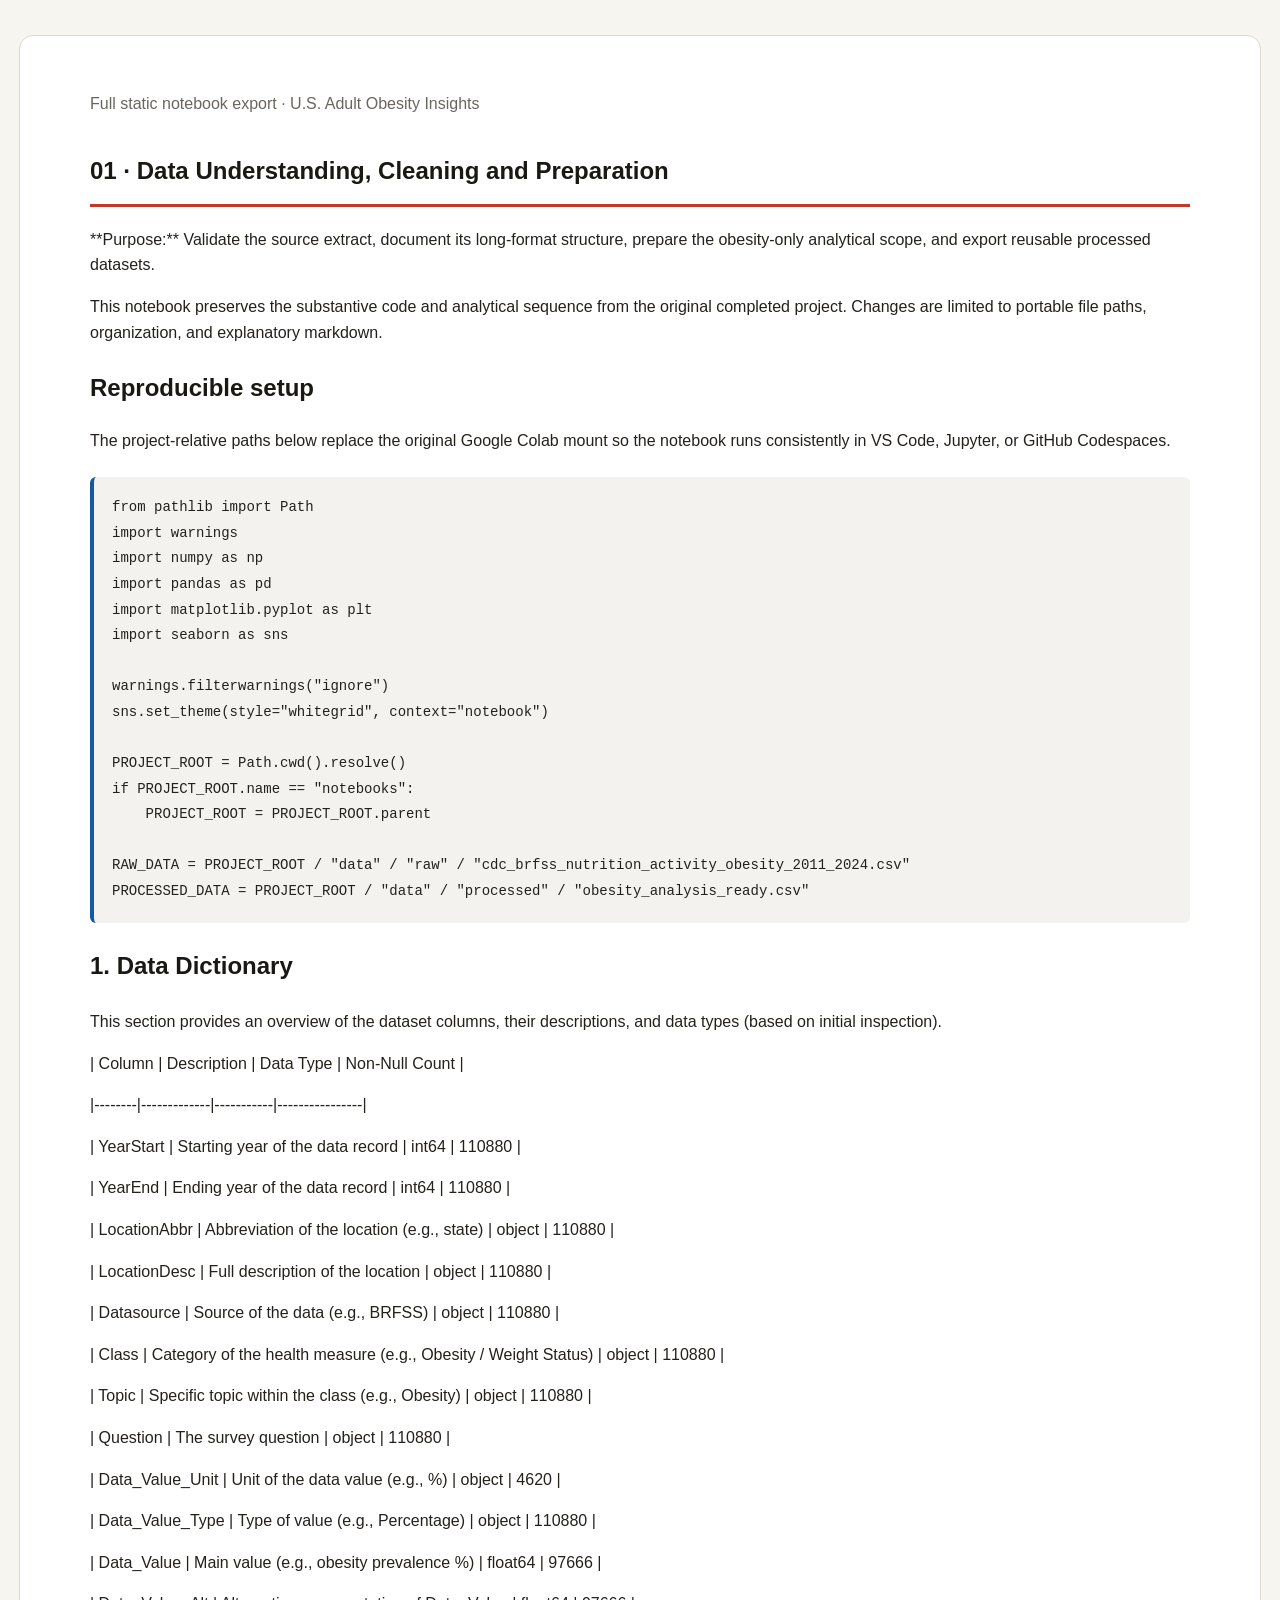
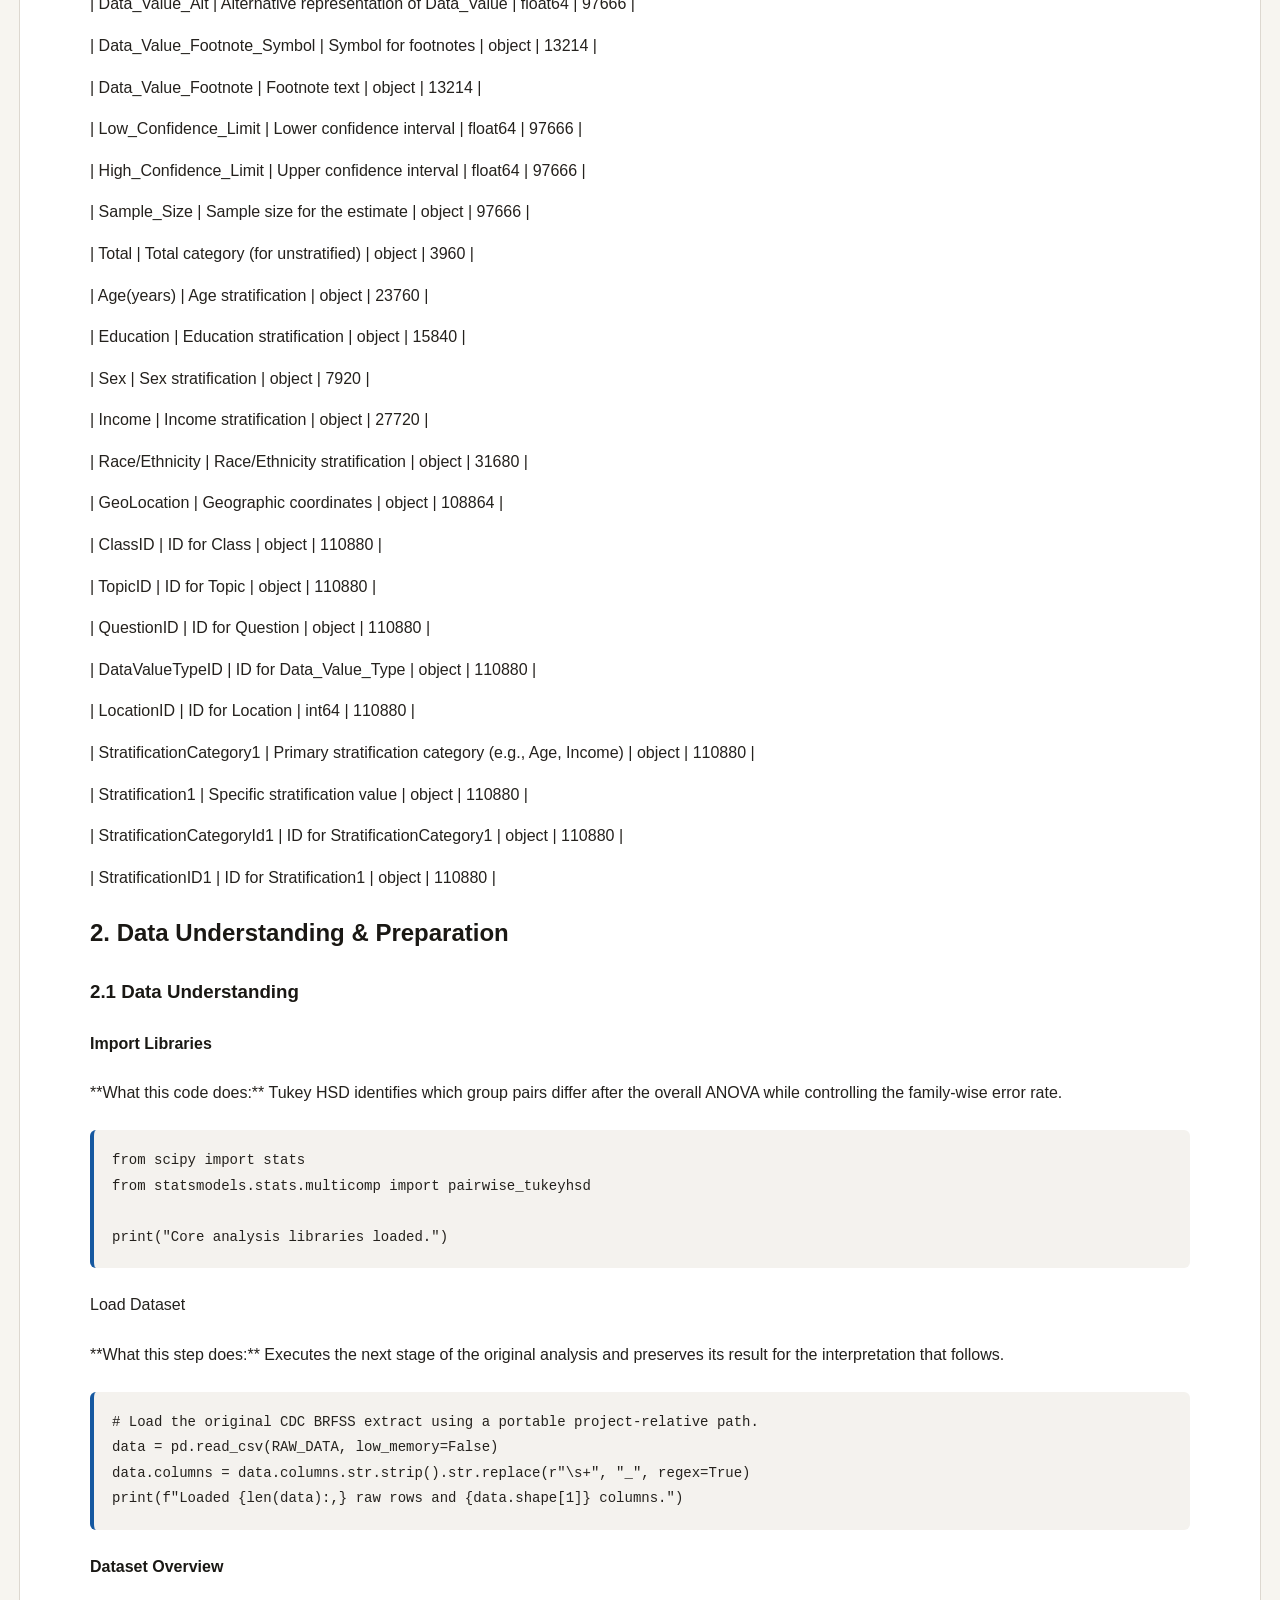
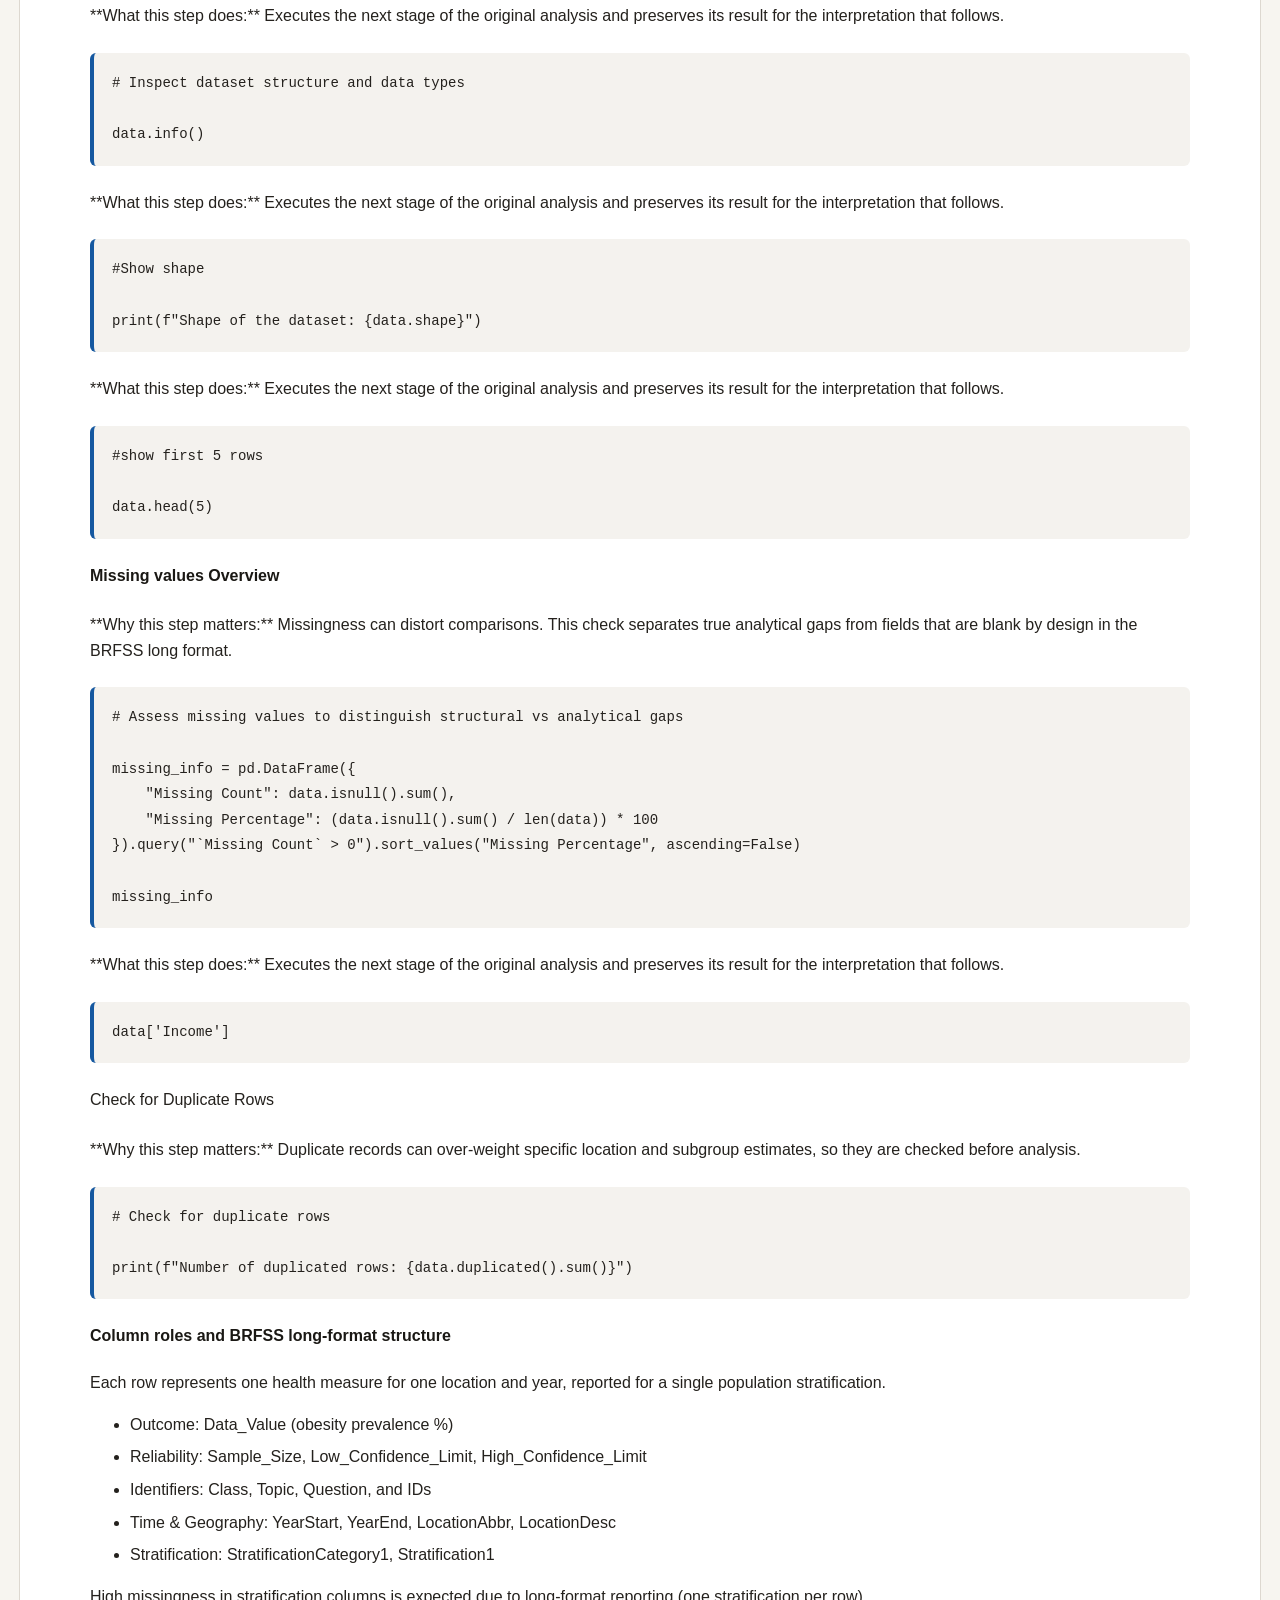
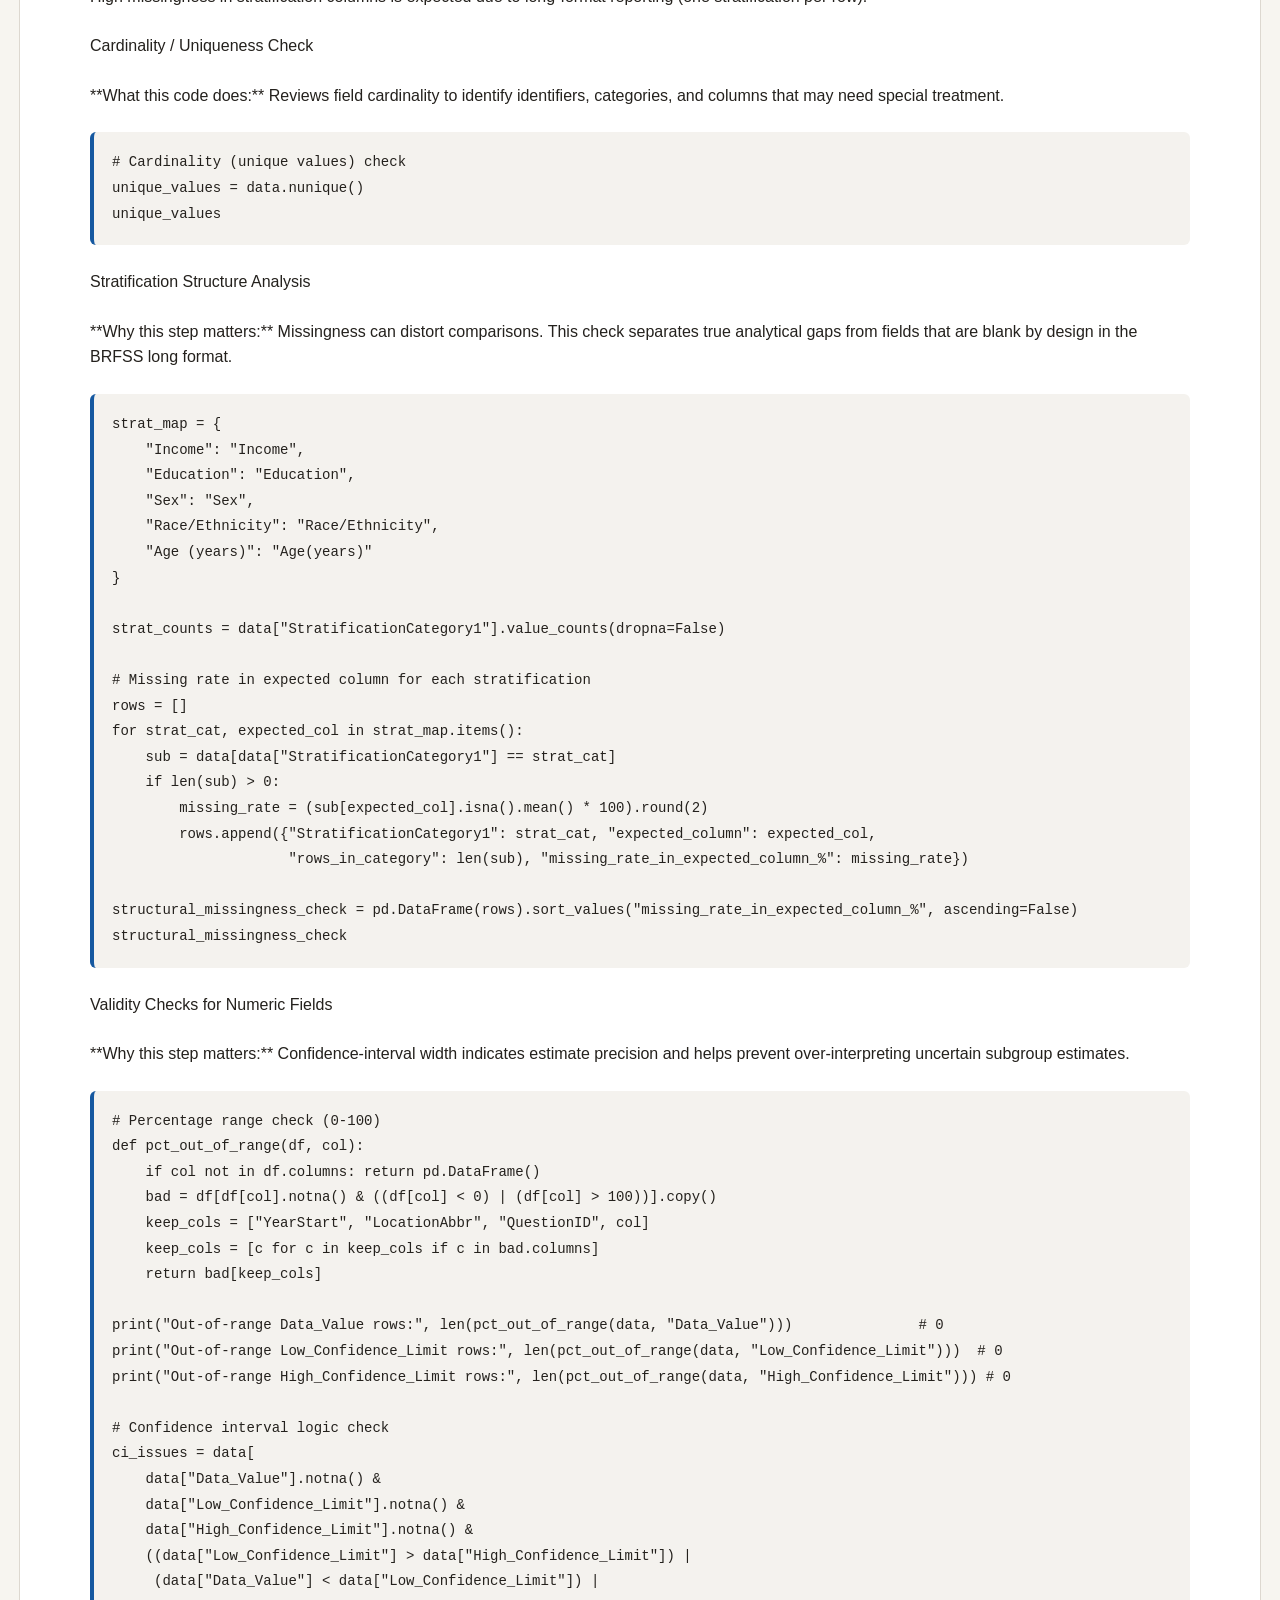
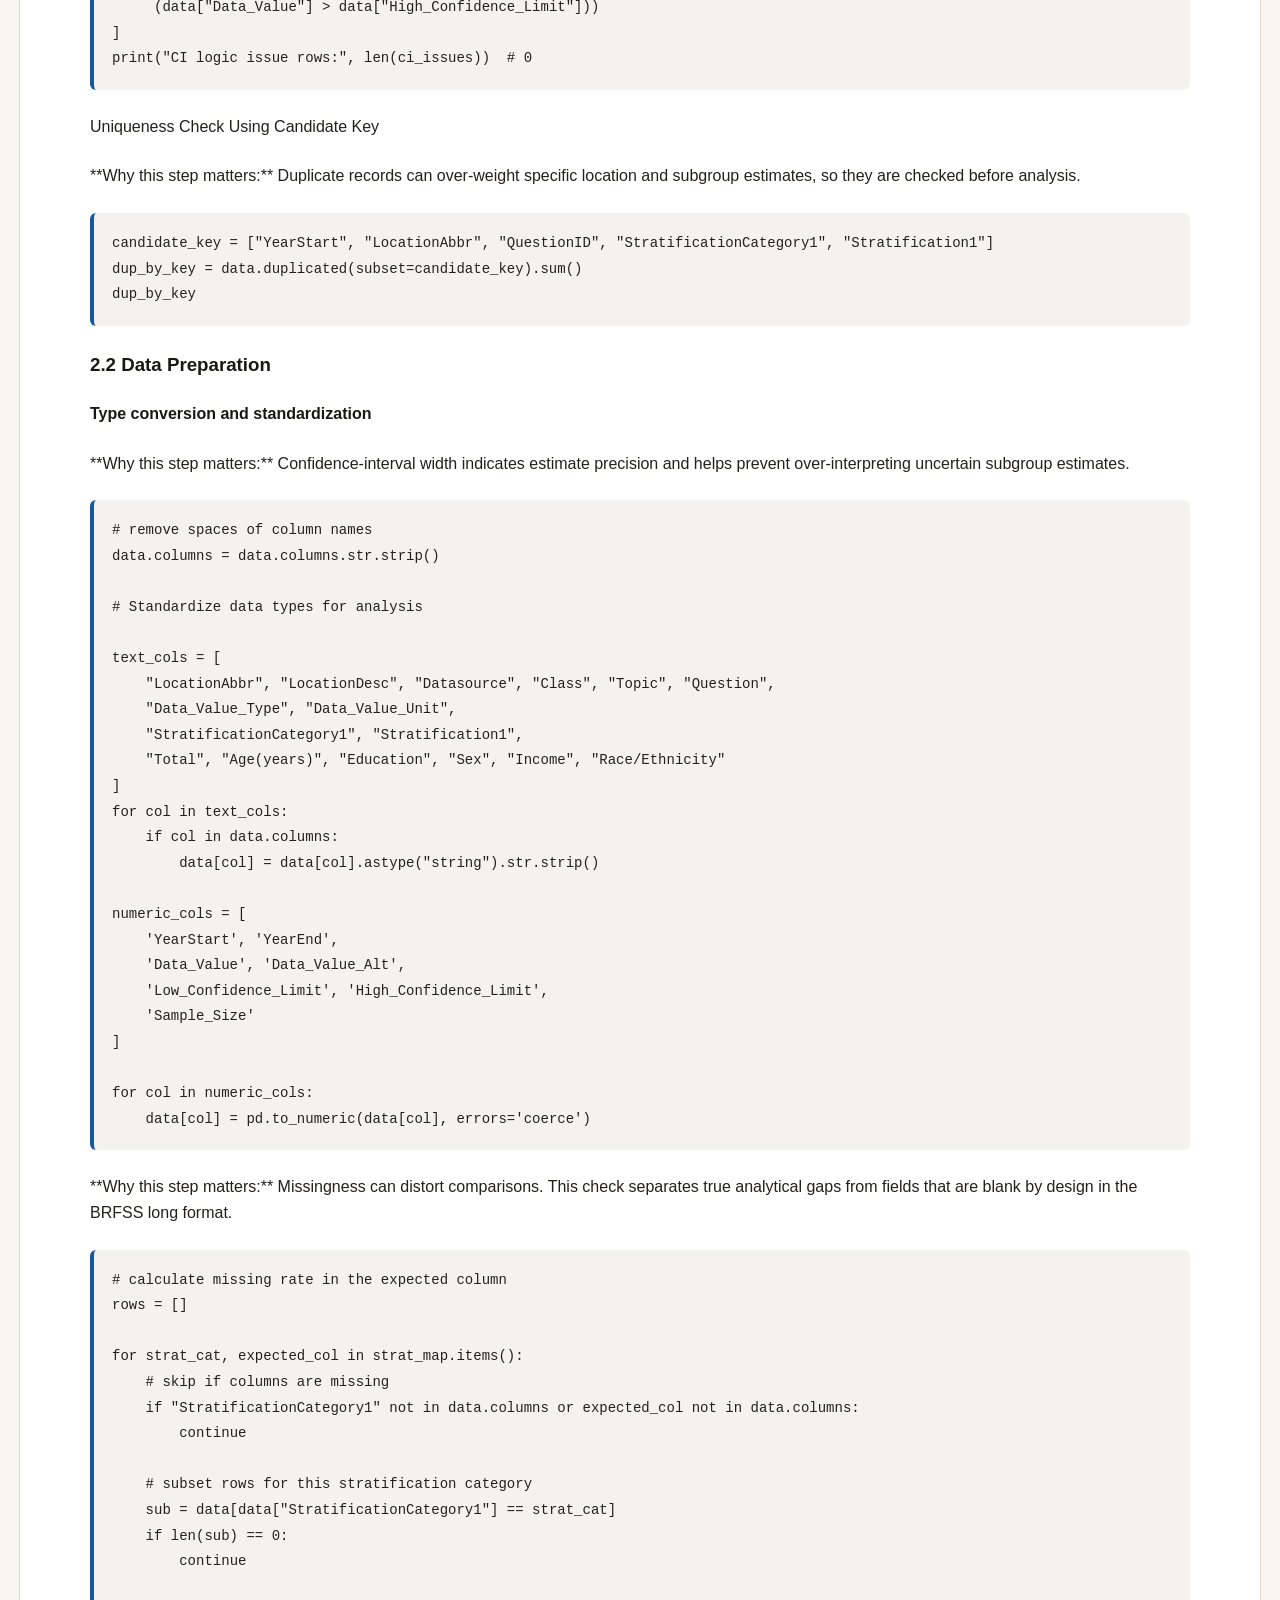
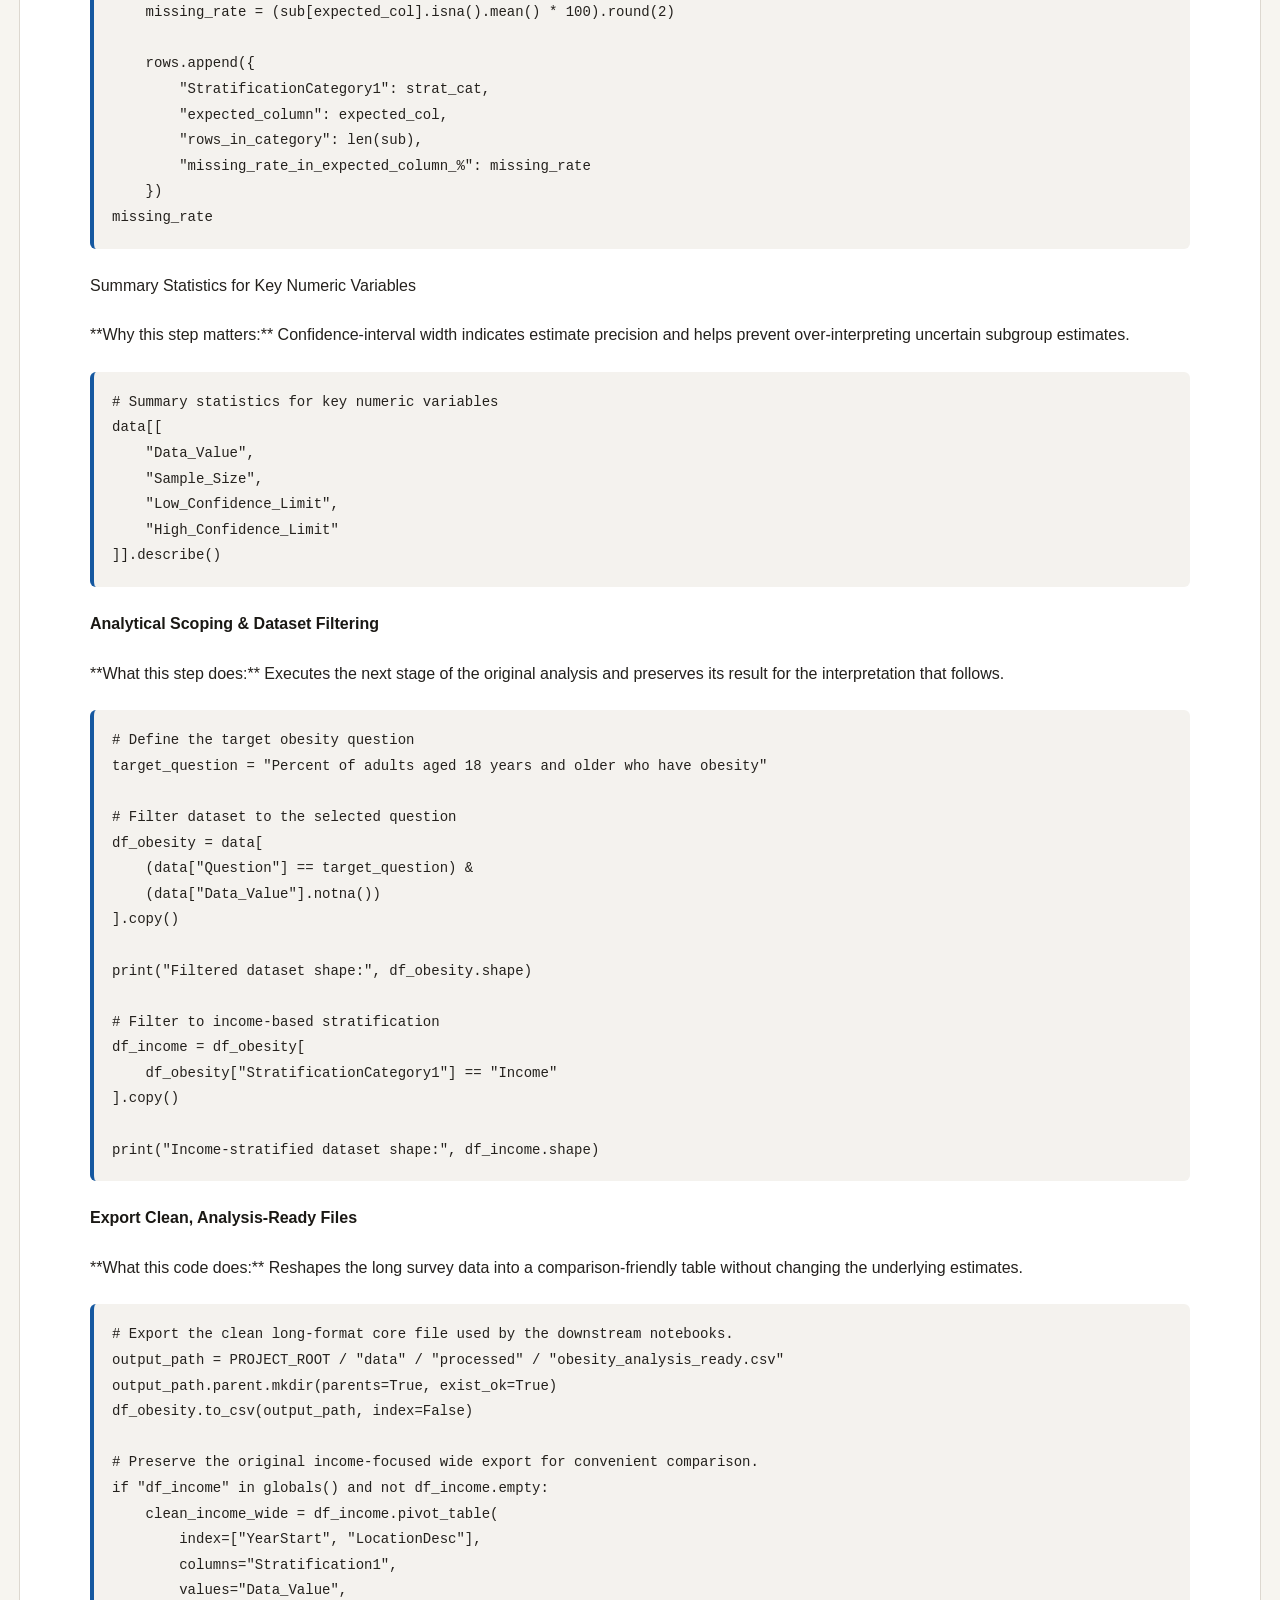
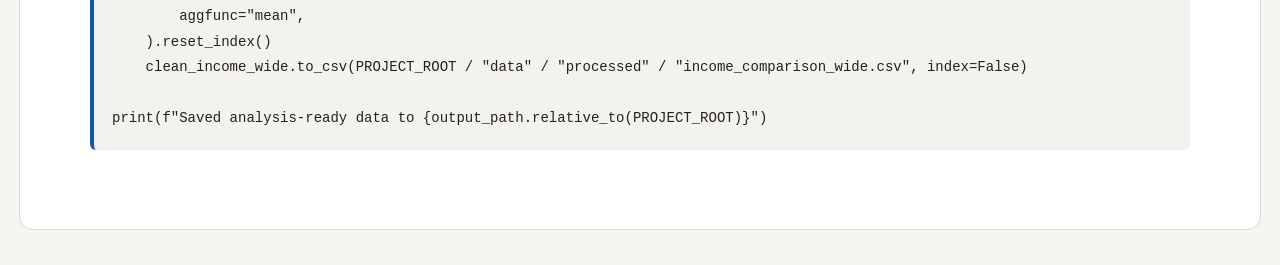
<file: notebook-html/01_data_cleaning.html>
<!doctype html><html lang="en"><head><meta charset="utf-8"><meta name="viewport" content="width=device-width,initial-scale=1"><title>01 Data Cleaning</title><style>body{font:16px/1.6 Arial,sans-serif;color:#24211d;background:#f7f5f0;margin:0}.wrap{max-width:1100px;margin:35px auto;background:white;padding:55px 70px;border:1px solid #ddd8d0;border-radius:14px}h1,h2,h3,h4{color:#1a1814}h1{border-bottom:3px solid #c0392b;padding-bottom:14px}pre{background:#f4f2ee;border-left:4px solid #1558a0;padding:18px;overflow:auto;border-radius:6px;white-space:pre-wrap}code{font:14px Consolas,monospace}.meta{color:#6a655f;margin-bottom:35px}.cell{margin:24px 0}li{margin:7px 0}@media(max-width:700px){.wrap{margin:0;padding:25px;border:0;border-radius:0}}</style></head><body><main class="wrap"><div class="meta">Full static notebook export · U.S. Adult Obesity Insights</div><section class="cell"><h1>01 · Data Understanding, Cleaning and Preparation</h1>
<p>**Purpose:** Validate the source extract, document its long-format structure, prepare the obesity-only analytical scope, and export reusable processed datasets.</p>
<p>This notebook preserves the substantive code and analytical sequence from the original completed project. Changes are limited to portable file paths, organization, and explanatory markdown.</p></section><section class="cell"><h2>Reproducible setup</h2>
<p>The project-relative paths below replace the original Google Colab mount so the notebook runs consistently in VS Code, Jupyter, or GitHub Codespaces.</p></section><section class="cell"><pre><code>from pathlib import Path
import warnings
import numpy as np
import pandas as pd
import matplotlib.pyplot as plt
import seaborn as sns

warnings.filterwarnings(&quot;ignore&quot;)
sns.set_theme(style=&quot;whitegrid&quot;, context=&quot;notebook&quot;)

PROJECT_ROOT = Path.cwd().resolve()
if PROJECT_ROOT.name == &quot;notebooks&quot;:
    PROJECT_ROOT = PROJECT_ROOT.parent

RAW_DATA = PROJECT_ROOT / &quot;data&quot; / &quot;raw&quot; / &quot;cdc_brfss_nutrition_activity_obesity_2011_2024.csv&quot;
PROCESSED_DATA = PROJECT_ROOT / &quot;data&quot; / &quot;processed&quot; / &quot;obesity_analysis_ready.csv&quot;
</code></pre></section><section class="cell"><h2>1. Data Dictionary</h2></section><section class="cell"><p>This section provides an overview of the dataset columns, their descriptions, and data types (based on initial inspection).</p>
<p>| Column | Description | Data Type | Non-Null Count |</p>
<p>|--------|-------------|-----------|----------------|</p>
<p>| YearStart | Starting year of the data record | int64 | 110880 |</p>
<p>| YearEnd | Ending year of the data record | int64 | 110880 |</p>
<p>| LocationAbbr | Abbreviation of the location (e.g., state) | object | 110880 |</p>
<p>| LocationDesc | Full description of the location | object | 110880 |</p>
<p>| Datasource | Source of the data (e.g., BRFSS) | object | 110880 |</p>
<p>| Class | Category of the health measure (e.g., Obesity / Weight Status) | object | 110880 |</p>
<p>| Topic | Specific topic within the class (e.g., Obesity) | object | 110880 |</p>
<p>| Question | The survey question | object | 110880 |</p>
<p>| Data_Value_Unit | Unit of the data value (e.g., %) | object | 4620 |</p>
<p>| Data_Value_Type | Type of value (e.g., Percentage) | object | 110880 |</p>
<p>| Data_Value | Main value (e.g., obesity prevalence %) | float64 | 97666 |</p>
<p>| Data_Value_Alt | Alternative representation of Data_Value | float64 | 97666 |</p>
<p>| Data_Value_Footnote_Symbol | Symbol for footnotes | object | 13214 |</p>
<p>| Data_Value_Footnote | Footnote text | object | 13214 |</p>
<p>| Low_Confidence_Limit | Lower confidence interval | float64 | 97666 |</p>
<p>| High_Confidence_Limit | Upper confidence interval | float64 | 97666 |</p>
<p>| Sample_Size | Sample size for the estimate | object | 97666 |</p>
<p>| Total | Total category (for unstratified) | object | 3960 |</p>
<p>| Age(years) | Age stratification | object | 23760 |</p>
<p>| Education | Education stratification | object | 15840 |</p>
<p>| Sex | Sex stratification | object | 7920 |</p>
<p>| Income | Income stratification | object | 27720 |</p>
<p>| Race/Ethnicity | Race/Ethnicity stratification | object | 31680 |</p>
<p>| GeoLocation | Geographic coordinates | object | 108864 |</p>
<p>| ClassID | ID for Class | object | 110880 |</p>
<p>| TopicID | ID for Topic | object | 110880 |</p>
<p>| QuestionID | ID for Question | object | 110880 |</p>
<p>| DataValueTypeID | ID for Data_Value_Type | object | 110880 |</p>
<p>| LocationID | ID for Location | int64 | 110880 |</p>
<p>| StratificationCategory1 | Primary stratification category (e.g., Age, Income) | object | 110880 |</p>
<p>| Stratification1 | Specific stratification value | object | 110880 |</p>
<p>| StratificationCategoryId1 | ID for StratificationCategory1 | object | 110880 |</p>
<p>| StratificationID1 | ID for Stratification1 | object | 110880 |</p></section><section class="cell"><h2>2. Data Understanding &amp; Preparation</h2></section><section class="cell"><h3>2.1 Data Understanding</h3></section><section class="cell"><h4>Import Libraries</h4></section><section class="cell"><p>**What this code does:** Tukey HSD identifies which group pairs differ after the overall ANOVA while controlling the family-wise error rate.</p></section><section class="cell"><pre><code>from scipy import stats
from statsmodels.stats.multicomp import pairwise_tukeyhsd

print(&quot;Core analysis libraries loaded.&quot;)
</code></pre></section><section class="cell"><p>Load Dataset</p></section><section class="cell"><p>**What this step does:** Executes the next stage of the original analysis and preserves its result for the interpretation that follows.</p></section><section class="cell"><pre><code># Load the original CDC BRFSS extract using a portable project-relative path.
data = pd.read_csv(RAW_DATA, low_memory=False)
data.columns = data.columns.str.strip().str.replace(r&quot;\s+&quot;, &quot;_&quot;, regex=True)
print(f&quot;Loaded {len(data):,} raw rows and {data.shape[1]} columns.&quot;)
</code></pre></section><section class="cell"><h4>Dataset Overview</h4></section><section class="cell"><p>**What this step does:** Executes the next stage of the original analysis and preserves its result for the interpretation that follows.</p></section><section class="cell"><pre><code># Inspect dataset structure and data types

data.info()</code></pre></section><section class="cell"><p>**What this step does:** Executes the next stage of the original analysis and preserves its result for the interpretation that follows.</p></section><section class="cell"><pre><code>#Show shape

print(f&quot;Shape of the dataset: {data.shape}&quot;)</code></pre></section><section class="cell"><p>**What this step does:** Executes the next stage of the original analysis and preserves its result for the interpretation that follows.</p></section><section class="cell"><pre><code>#show first 5 rows

data.head(5)</code></pre></section><section class="cell"><h4>Missing values Overview</h4></section><section class="cell"><p>**Why this step matters:** Missingness can distort comparisons. This check separates true analytical gaps from fields that are blank by design in the BRFSS long format.</p></section><section class="cell"><pre><code># Assess missing values to distinguish structural vs analytical gaps

missing_info = pd.DataFrame({
    &quot;Missing Count&quot;: data.isnull().sum(),
    &quot;Missing Percentage&quot;: (data.isnull().sum() / len(data)) * 100
}).query(&quot;`Missing Count` &gt; 0&quot;).sort_values(&quot;Missing Percentage&quot;, ascending=False)

missing_info</code></pre></section><section class="cell"><p>**What this step does:** Executes the next stage of the original analysis and preserves its result for the interpretation that follows.</p></section><section class="cell"><pre><code>data[&#x27;Income&#x27;]</code></pre></section><section class="cell"><p>Check for Duplicate Rows</p></section><section class="cell"><p>**Why this step matters:** Duplicate records can over-weight specific location and subgroup estimates, so they are checked before analysis.</p></section><section class="cell"><pre><code># Check for duplicate rows

print(f&quot;Number of duplicated rows: {data.duplicated().sum()}&quot;)</code></pre></section><section class="cell"><h4>Column roles and BRFSS long-format structure</h4>
<p>Each row represents one health measure for one location and year, reported for a single population stratification.</p>
<ul>
<li>Outcome: Data_Value (obesity prevalence %)</li>
<li>Reliability: Sample_Size, Low_Confidence_Limit, High_Confidence_Limit</li>
<li>Identifiers: Class, Topic, Question, and IDs</li>
<li>Time &amp; Geography: YearStart, YearEnd, LocationAbbr, LocationDesc</li>
<li>Stratification: StratificationCategory1, Stratification1</li>
</ul>
<p>High missingness in stratification columns is expected due to long-format reporting (one stratification per row).</p></section><section class="cell"><p>Cardinality / Uniqueness Check</p></section><section class="cell"><p>**What this code does:** Reviews field cardinality to identify identifiers, categories, and columns that may need special treatment.</p></section><section class="cell"><pre><code># Cardinality (unique values) check
unique_values = data.nunique()
unique_values</code></pre></section><section class="cell"><p>Stratification Structure Analysis</p></section><section class="cell"><p>**Why this step matters:** Missingness can distort comparisons. This check separates true analytical gaps from fields that are blank by design in the BRFSS long format.</p></section><section class="cell"><pre><code>strat_map = {
    &quot;Income&quot;: &quot;Income&quot;,
    &quot;Education&quot;: &quot;Education&quot;,
    &quot;Sex&quot;: &quot;Sex&quot;,
    &quot;Race/Ethnicity&quot;: &quot;Race/Ethnicity&quot;,
    &quot;Age (years)&quot;: &quot;Age(years)&quot;
}

strat_counts = data[&quot;StratificationCategory1&quot;].value_counts(dropna=False)

# Missing rate in expected column for each stratification
rows = []
for strat_cat, expected_col in strat_map.items():
    sub = data[data[&quot;StratificationCategory1&quot;] == strat_cat]
    if len(sub) &gt; 0:
        missing_rate = (sub[expected_col].isna().mean() * 100).round(2)
        rows.append({&quot;StratificationCategory1&quot;: strat_cat, &quot;expected_column&quot;: expected_col,
                     &quot;rows_in_category&quot;: len(sub), &quot;missing_rate_in_expected_column_%&quot;: missing_rate})

structural_missingness_check = pd.DataFrame(rows).sort_values(&quot;missing_rate_in_expected_column_%&quot;, ascending=False)
structural_missingness_check</code></pre></section><section class="cell"><p>Validity Checks for Numeric Fields</p></section><section class="cell"><p>**Why this step matters:** Confidence-interval width indicates estimate precision and helps prevent over-interpreting uncertain subgroup estimates.</p></section><section class="cell"><pre><code># Percentage range check (0-100)
def pct_out_of_range(df, col):
    if col not in df.columns: return pd.DataFrame()
    bad = df[df[col].notna() &amp; ((df[col] &lt; 0) | (df[col] &gt; 100))].copy()
    keep_cols = [&quot;YearStart&quot;, &quot;LocationAbbr&quot;, &quot;QuestionID&quot;, col]
    keep_cols = [c for c in keep_cols if c in bad.columns]
    return bad[keep_cols]

print(&quot;Out-of-range Data_Value rows:&quot;, len(pct_out_of_range(data, &quot;Data_Value&quot;)))               # 0
print(&quot;Out-of-range Low_Confidence_Limit rows:&quot;, len(pct_out_of_range(data, &quot;Low_Confidence_Limit&quot;)))  # 0
print(&quot;Out-of-range High_Confidence_Limit rows:&quot;, len(pct_out_of_range(data, &quot;High_Confidence_Limit&quot;))) # 0

# Confidence interval logic check
ci_issues = data[
    data[&quot;Data_Value&quot;].notna() &amp;
    data[&quot;Low_Confidence_Limit&quot;].notna() &amp;
    data[&quot;High_Confidence_Limit&quot;].notna() &amp;
    ((data[&quot;Low_Confidence_Limit&quot;] &gt; data[&quot;High_Confidence_Limit&quot;]) |
     (data[&quot;Data_Value&quot;] &lt; data[&quot;Low_Confidence_Limit&quot;]) |
     (data[&quot;Data_Value&quot;] &gt; data[&quot;High_Confidence_Limit&quot;]))
]
print(&quot;CI logic issue rows:&quot;, len(ci_issues))  # 0</code></pre></section><section class="cell"><p>Uniqueness Check Using Candidate Key</p></section><section class="cell"><p>**Why this step matters:** Duplicate records can over-weight specific location and subgroup estimates, so they are checked before analysis.</p></section><section class="cell"><pre><code>candidate_key = [&quot;YearStart&quot;, &quot;LocationAbbr&quot;, &quot;QuestionID&quot;, &quot;StratificationCategory1&quot;, &quot;Stratification1&quot;]
dup_by_key = data.duplicated(subset=candidate_key).sum()
dup_by_key</code></pre></section><section class="cell"><h3>2.2 Data Preparation</h3>
<h4>Type conversion and standardization</h4></section><section class="cell"><p>**Why this step matters:** Confidence-interval width indicates estimate precision and helps prevent over-interpreting uncertain subgroup estimates.</p></section><section class="cell"><pre><code># remove spaces of column names
data.columns = data.columns.str.strip()

# Standardize data types for analysis

text_cols = [
    &quot;LocationAbbr&quot;, &quot;LocationDesc&quot;, &quot;Datasource&quot;, &quot;Class&quot;, &quot;Topic&quot;, &quot;Question&quot;,
    &quot;Data_Value_Type&quot;, &quot;Data_Value_Unit&quot;,
    &quot;StratificationCategory1&quot;, &quot;Stratification1&quot;,
    &quot;Total&quot;, &quot;Age(years)&quot;, &quot;Education&quot;, &quot;Sex&quot;, &quot;Income&quot;, &quot;Race/Ethnicity&quot;
]
for col in text_cols:
    if col in data.columns:
        data[col] = data[col].astype(&quot;string&quot;).str.strip()

numeric_cols = [
    &#x27;YearStart&#x27;, &#x27;YearEnd&#x27;,
    &#x27;Data_Value&#x27;, &#x27;Data_Value_Alt&#x27;,
    &#x27;Low_Confidence_Limit&#x27;, &#x27;High_Confidence_Limit&#x27;,
    &#x27;Sample_Size&#x27;
]

for col in numeric_cols:
    data[col] = pd.to_numeric(data[col], errors=&#x27;coerce&#x27;)
</code></pre></section><section class="cell"><p>**Why this step matters:** Missingness can distort comparisons. This check separates true analytical gaps from fields that are blank by design in the BRFSS long format.</p></section><section class="cell"><pre><code># calculate missing rate in the expected column
rows = []

for strat_cat, expected_col in strat_map.items():
    # skip if columns are missing
    if &quot;StratificationCategory1&quot; not in data.columns or expected_col not in data.columns:
        continue

    # subset rows for this stratification category
    sub = data[data[&quot;StratificationCategory1&quot;] == strat_cat]
    if len(sub) == 0:
        continue

    missing_rate = (sub[expected_col].isna().mean() * 100).round(2)

    rows.append({
        &quot;StratificationCategory1&quot;: strat_cat,
        &quot;expected_column&quot;: expected_col,
        &quot;rows_in_category&quot;: len(sub),
        &quot;missing_rate_in_expected_column_%&quot;: missing_rate
    })
missing_rate</code></pre></section><section class="cell"><p>Summary Statistics for Key Numeric Variables</p></section><section class="cell"><p>**Why this step matters:** Confidence-interval width indicates estimate precision and helps prevent over-interpreting uncertain subgroup estimates.</p></section><section class="cell"><pre><code># Summary statistics for key numeric variables
data[[
    &quot;Data_Value&quot;,
    &quot;Sample_Size&quot;,
    &quot;Low_Confidence_Limit&quot;,
    &quot;High_Confidence_Limit&quot;
]].describe()
</code></pre></section><section class="cell"><h4>Analytical Scoping &amp; Dataset Filtering</h4></section><section class="cell"><p>**What this step does:** Executes the next stage of the original analysis and preserves its result for the interpretation that follows.</p></section><section class="cell"><pre><code># Define the target obesity question
target_question = &quot;Percent of adults aged 18 years and older who have obesity&quot;

# Filter dataset to the selected question
df_obesity = data[
    (data[&quot;Question&quot;] == target_question) &amp;
    (data[&quot;Data_Value&quot;].notna())
].copy()

print(&quot;Filtered dataset shape:&quot;, df_obesity.shape)

# Filter to income-based stratification
df_income = df_obesity[
    df_obesity[&quot;StratificationCategory1&quot;] == &quot;Income&quot;
].copy()

print(&quot;Income-stratified dataset shape:&quot;, df_income.shape)</code></pre></section><section class="cell"><h4>Export Clean, Analysis-Ready Files</h4></section><section class="cell"><p>**What this code does:** Reshapes the long survey data into a comparison-friendly table without changing the underlying estimates.</p></section><section class="cell"><pre><code># Export the clean long-format core file used by the downstream notebooks.
output_path = PROJECT_ROOT / &quot;data&quot; / &quot;processed&quot; / &quot;obesity_analysis_ready.csv&quot;
output_path.parent.mkdir(parents=True, exist_ok=True)
df_obesity.to_csv(output_path, index=False)

# Preserve the original income-focused wide export for convenient comparison.
if &quot;df_income&quot; in globals() and not df_income.empty:
    clean_income_wide = df_income.pivot_table(
        index=[&quot;YearStart&quot;, &quot;LocationDesc&quot;],
        columns=&quot;Stratification1&quot;,
        values=&quot;Data_Value&quot;,
        aggfunc=&quot;mean&quot;,
    ).reset_index()
    clean_income_wide.to_csv(PROJECT_ROOT / &quot;data&quot; / &quot;processed&quot; / &quot;income_comparison_wide.csv&quot;, index=False)

print(f&quot;Saved analysis-ready data to {output_path.relative_to(PROJECT_ROOT)}&quot;)
</code></pre></section></main></body></html>
</file>
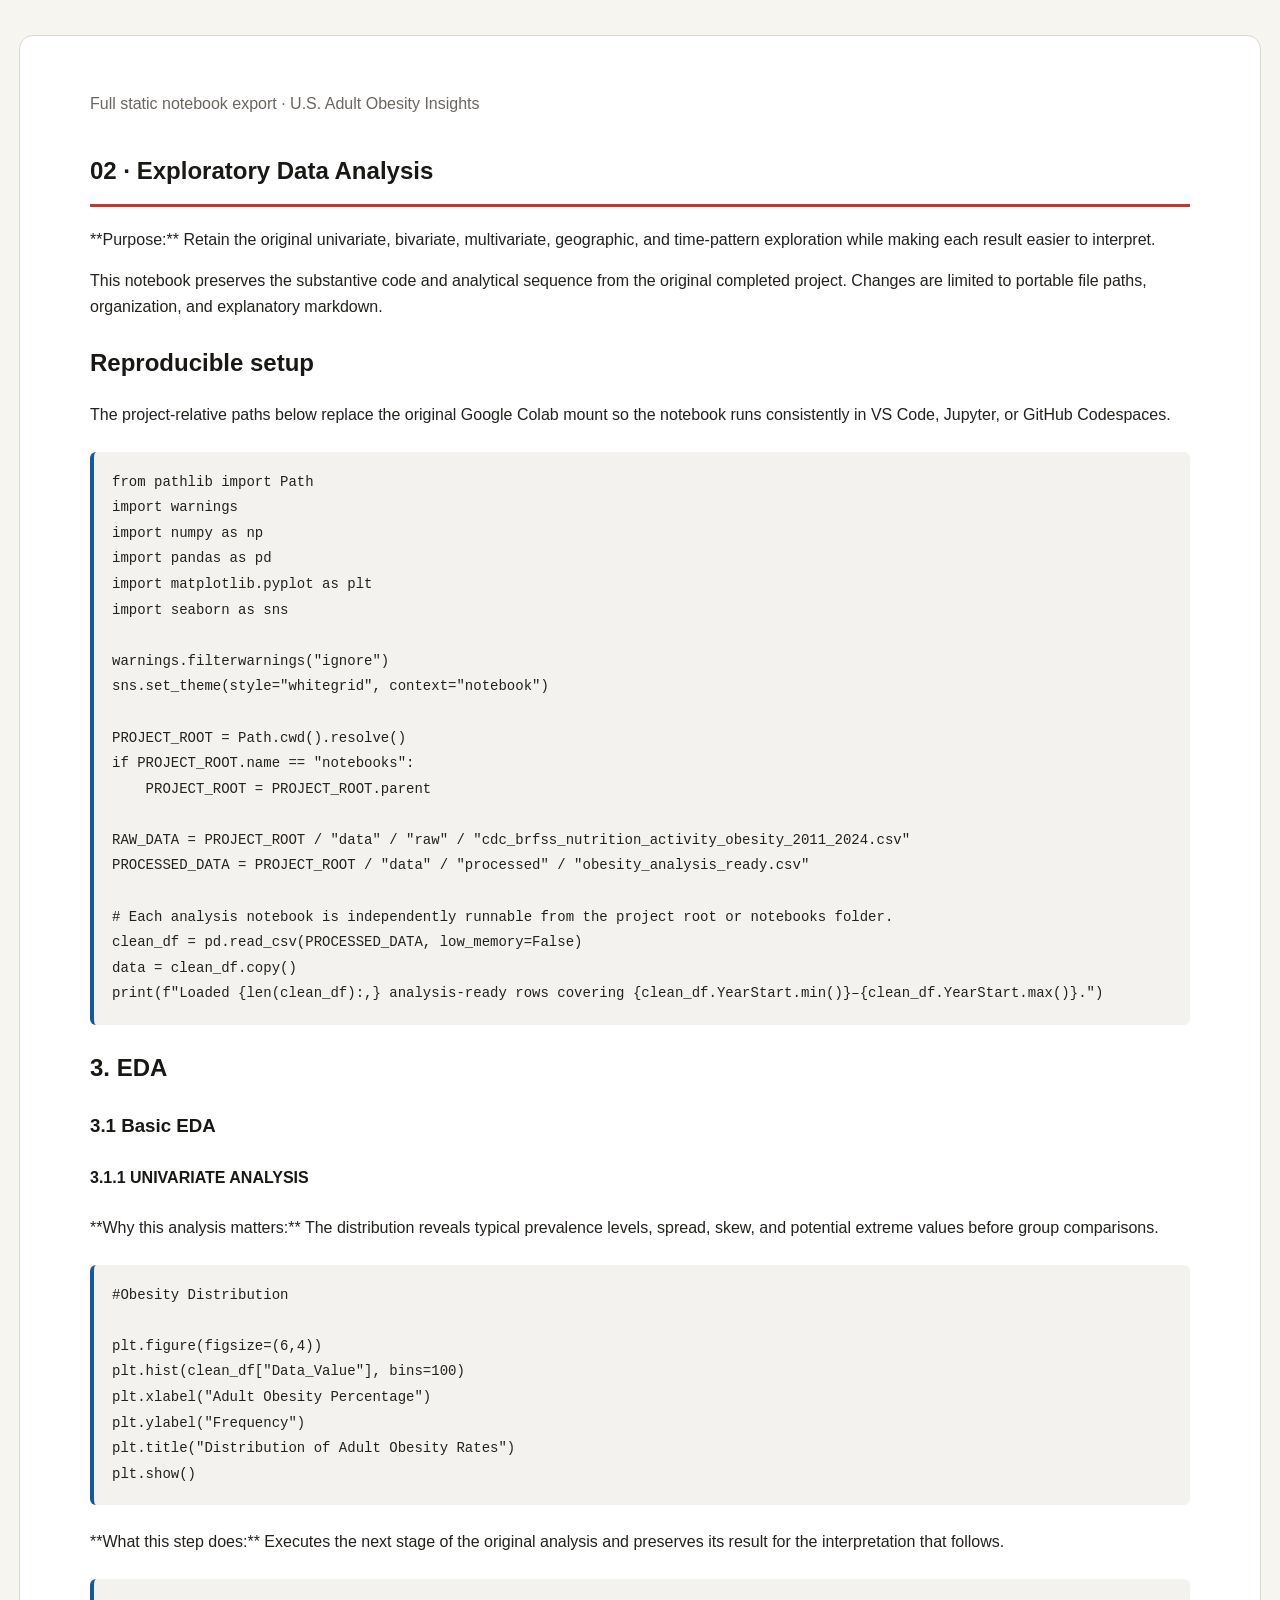
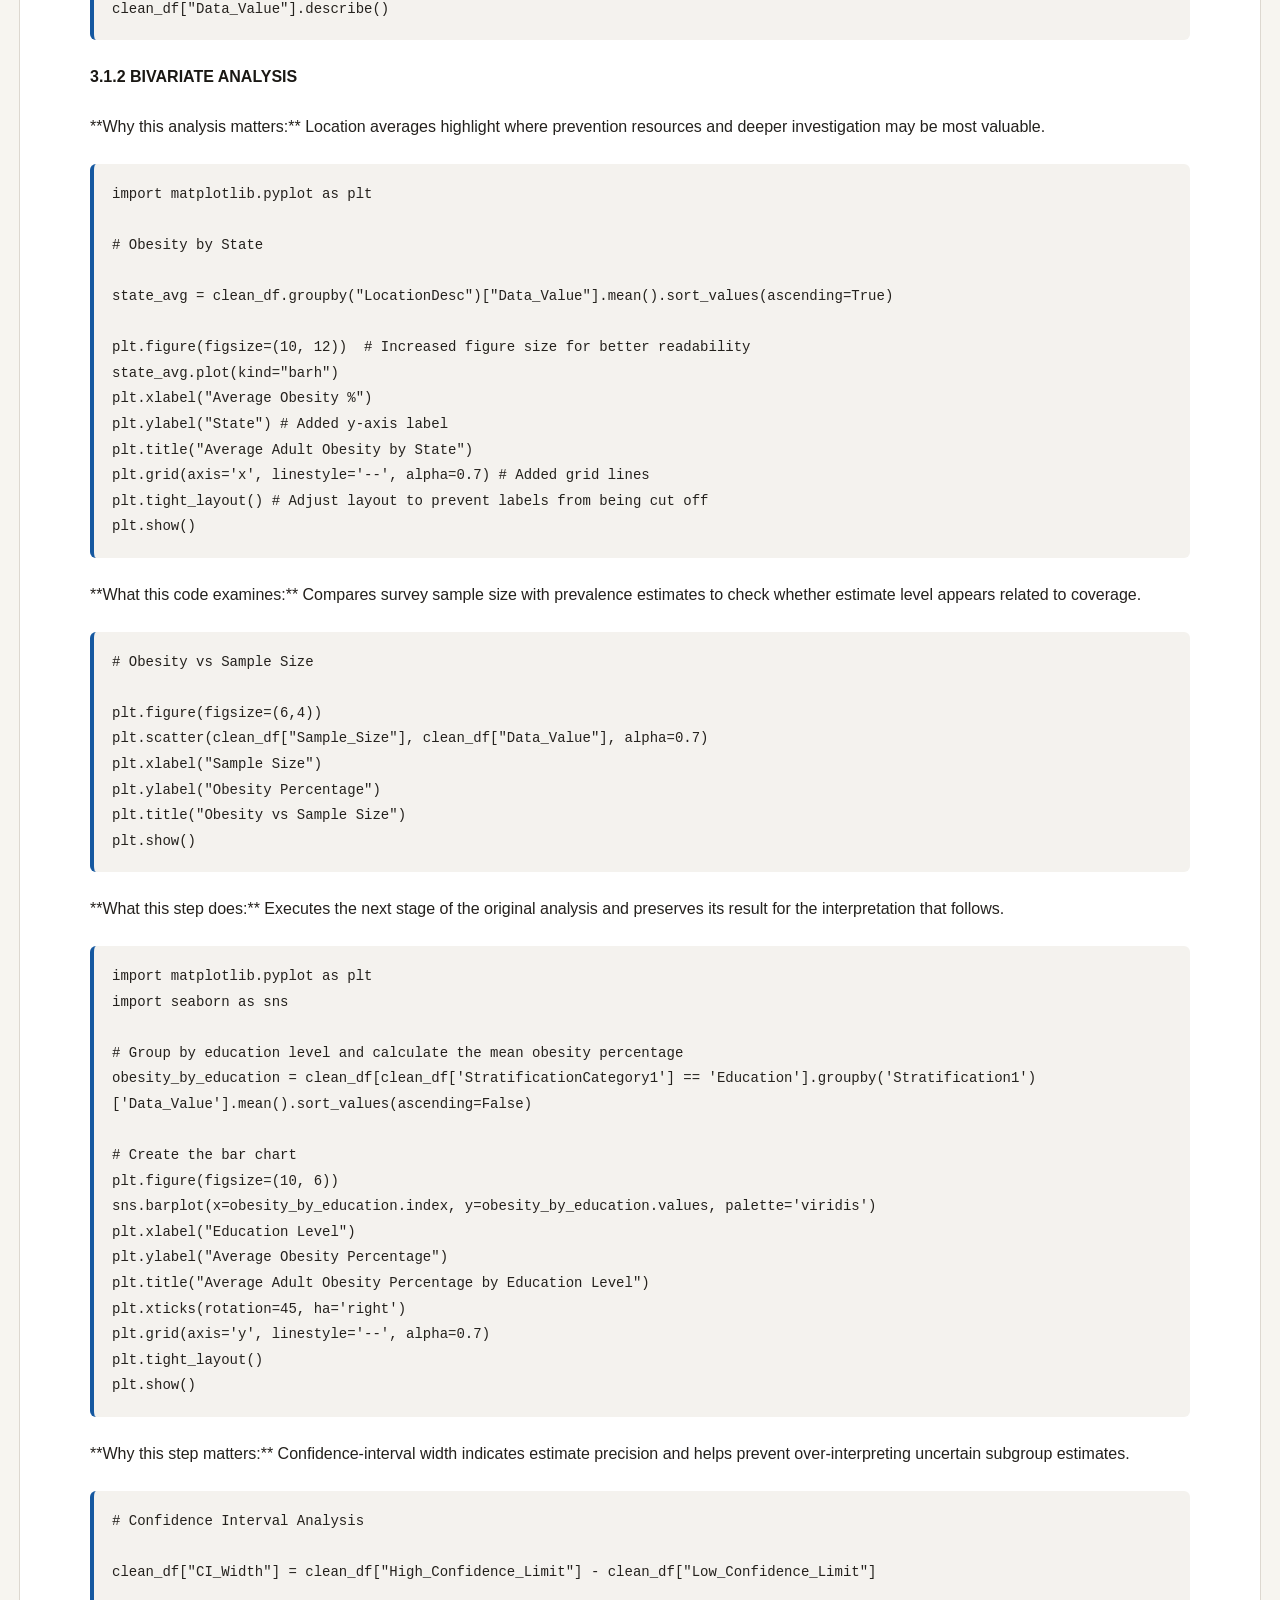
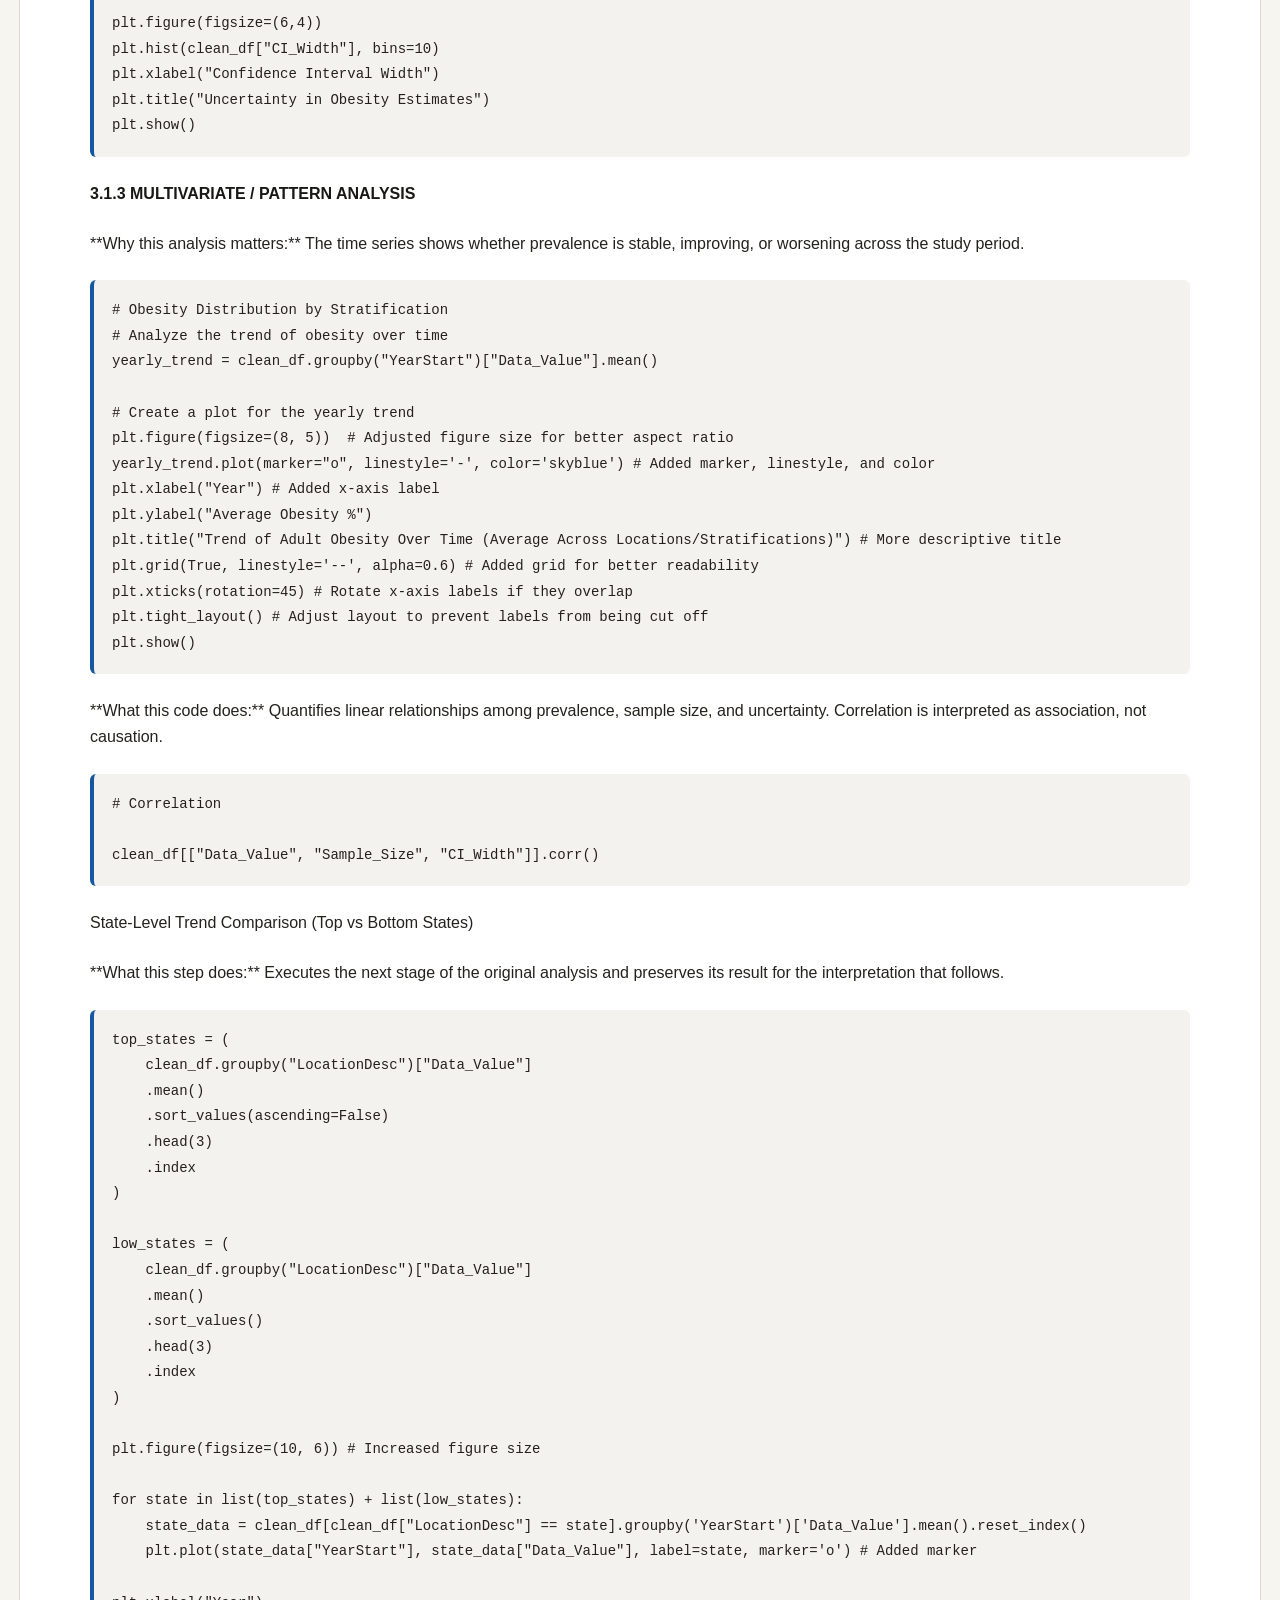
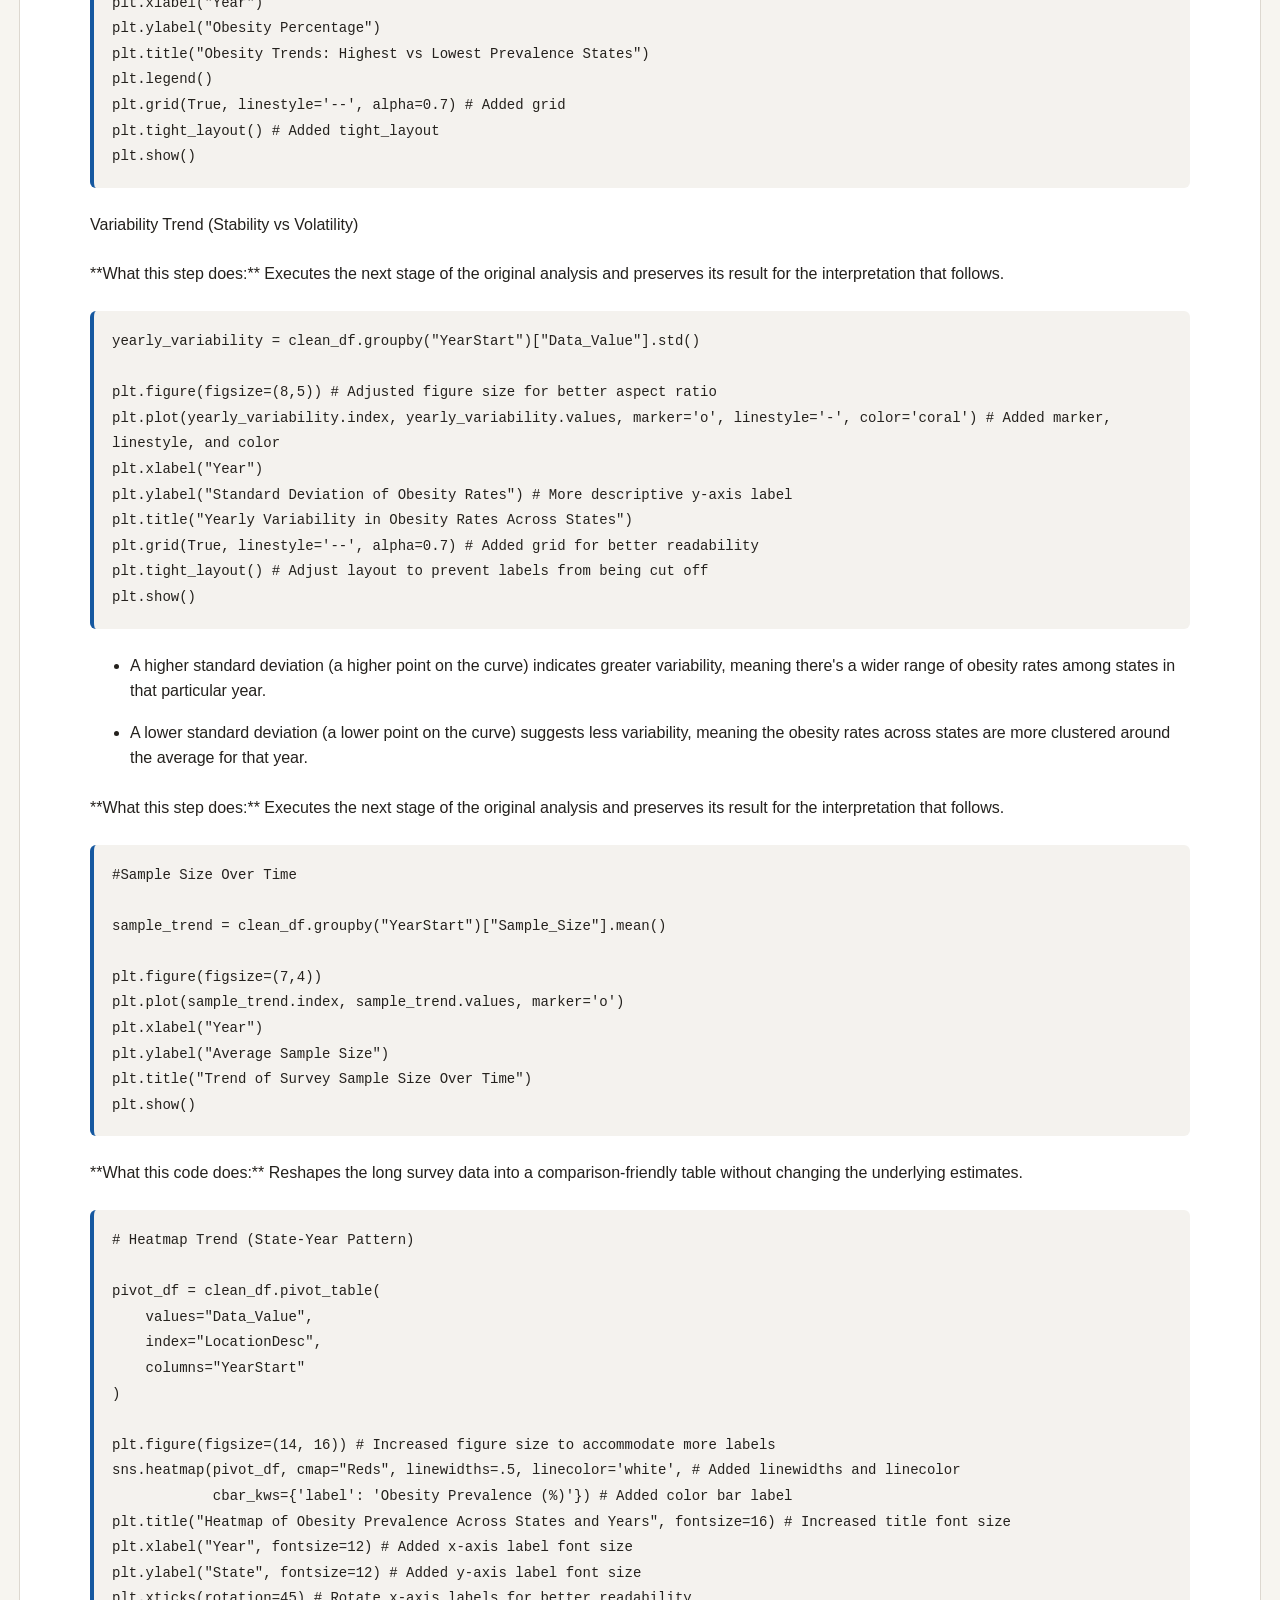
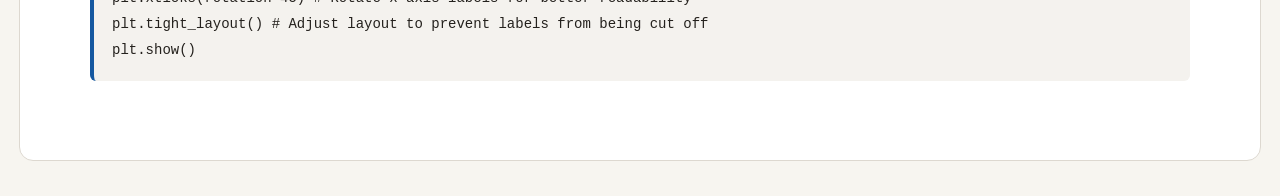
<file: notebook-html/02_exploratory_analysis.html>
<!doctype html><html lang="en"><head><meta charset="utf-8"><meta name="viewport" content="width=device-width,initial-scale=1"><title>02 Exploratory Analysis</title><style>body{font:16px/1.6 Arial,sans-serif;color:#24211d;background:#f7f5f0;margin:0}.wrap{max-width:1100px;margin:35px auto;background:white;padding:55px 70px;border:1px solid #ddd8d0;border-radius:14px}h1,h2,h3,h4{color:#1a1814}h1{border-bottom:3px solid #c0392b;padding-bottom:14px}pre{background:#f4f2ee;border-left:4px solid #1558a0;padding:18px;overflow:auto;border-radius:6px;white-space:pre-wrap}code{font:14px Consolas,monospace}.meta{color:#6a655f;margin-bottom:35px}.cell{margin:24px 0}li{margin:7px 0}@media(max-width:700px){.wrap{margin:0;padding:25px;border:0;border-radius:0}}</style></head><body><main class="wrap"><div class="meta">Full static notebook export · U.S. Adult Obesity Insights</div><section class="cell"><h1>02 · Exploratory Data Analysis</h1>
<p>**Purpose:** Retain the original univariate, bivariate, multivariate, geographic, and time-pattern exploration while making each result easier to interpret.</p>
<p>This notebook preserves the substantive code and analytical sequence from the original completed project. Changes are limited to portable file paths, organization, and explanatory markdown.</p></section><section class="cell"><h2>Reproducible setup</h2>
<p>The project-relative paths below replace the original Google Colab mount so the notebook runs consistently in VS Code, Jupyter, or GitHub Codespaces.</p></section><section class="cell"><pre><code>from pathlib import Path
import warnings
import numpy as np
import pandas as pd
import matplotlib.pyplot as plt
import seaborn as sns

warnings.filterwarnings(&quot;ignore&quot;)
sns.set_theme(style=&quot;whitegrid&quot;, context=&quot;notebook&quot;)

PROJECT_ROOT = Path.cwd().resolve()
if PROJECT_ROOT.name == &quot;notebooks&quot;:
    PROJECT_ROOT = PROJECT_ROOT.parent

RAW_DATA = PROJECT_ROOT / &quot;data&quot; / &quot;raw&quot; / &quot;cdc_brfss_nutrition_activity_obesity_2011_2024.csv&quot;
PROCESSED_DATA = PROJECT_ROOT / &quot;data&quot; / &quot;processed&quot; / &quot;obesity_analysis_ready.csv&quot;

# Each analysis notebook is independently runnable from the project root or notebooks folder.
clean_df = pd.read_csv(PROCESSED_DATA, low_memory=False)
data = clean_df.copy()
print(f&quot;Loaded {len(clean_df):,} analysis-ready rows covering {clean_df.YearStart.min()}–{clean_df.YearStart.max()}.&quot;)
</code></pre></section><section class="cell"><h2>3. EDA</h2></section><section class="cell"><h3>3.1 Basic EDA</h3></section><section class="cell"><h4>3.1.1 UNIVARIATE ANALYSIS</h4></section><section class="cell"><p>**Why this analysis matters:** The distribution reveals typical prevalence levels, spread, skew, and potential extreme values before group comparisons.</p></section><section class="cell"><pre><code>#Obesity Distribution

plt.figure(figsize=(6,4))
plt.hist(clean_df[&quot;Data_Value&quot;], bins=100)
plt.xlabel(&quot;Adult Obesity Percentage&quot;)
plt.ylabel(&quot;Frequency&quot;)
plt.title(&quot;Distribution of Adult Obesity Rates&quot;)
plt.show()
</code></pre></section><section class="cell"><p>**What this step does:** Executes the next stage of the original analysis and preserves its result for the interpretation that follows.</p></section><section class="cell"><pre><code>clean_df[&quot;Data_Value&quot;].describe()
</code></pre></section><section class="cell"><h4>3.1.2 BIVARIATE ANALYSIS</h4></section><section class="cell"><p>**Why this analysis matters:** Location averages highlight where prevention resources and deeper investigation may be most valuable.</p></section><section class="cell"><pre><code>import matplotlib.pyplot as plt

# Obesity by State

state_avg = clean_df.groupby(&quot;LocationDesc&quot;)[&quot;Data_Value&quot;].mean().sort_values(ascending=True)

plt.figure(figsize=(10, 12))  # Increased figure size for better readability
state_avg.plot(kind=&quot;barh&quot;)
plt.xlabel(&quot;Average Obesity %&quot;)
plt.ylabel(&quot;State&quot;) # Added y-axis label
plt.title(&quot;Average Adult Obesity by State&quot;)
plt.grid(axis=&#x27;x&#x27;, linestyle=&#x27;--&#x27;, alpha=0.7) # Added grid lines
plt.tight_layout() # Adjust layout to prevent labels from being cut off
plt.show()</code></pre></section><section class="cell"><p>**What this code examines:** Compares survey sample size with prevalence estimates to check whether estimate level appears related to coverage.</p></section><section class="cell"><pre><code># Obesity vs Sample Size

plt.figure(figsize=(6,4))
plt.scatter(clean_df[&quot;Sample_Size&quot;], clean_df[&quot;Data_Value&quot;], alpha=0.7)
plt.xlabel(&quot;Sample Size&quot;)
plt.ylabel(&quot;Obesity Percentage&quot;)
plt.title(&quot;Obesity vs Sample Size&quot;)
plt.show()
</code></pre></section><section class="cell"><p>**What this step does:** Executes the next stage of the original analysis and preserves its result for the interpretation that follows.</p></section><section class="cell"><pre><code>import matplotlib.pyplot as plt
import seaborn as sns

# Group by education level and calculate the mean obesity percentage
obesity_by_education = clean_df[clean_df[&#x27;StratificationCategory1&#x27;] == &#x27;Education&#x27;].groupby(&#x27;Stratification1&#x27;)[&#x27;Data_Value&#x27;].mean().sort_values(ascending=False)

# Create the bar chart
plt.figure(figsize=(10, 6))
sns.barplot(x=obesity_by_education.index, y=obesity_by_education.values, palette=&#x27;viridis&#x27;)
plt.xlabel(&quot;Education Level&quot;)
plt.ylabel(&quot;Average Obesity Percentage&quot;)
plt.title(&quot;Average Adult Obesity Percentage by Education Level&quot;)
plt.xticks(rotation=45, ha=&#x27;right&#x27;)
plt.grid(axis=&#x27;y&#x27;, linestyle=&#x27;--&#x27;, alpha=0.7)
plt.tight_layout()
plt.show()</code></pre></section><section class="cell"><p>**Why this step matters:** Confidence-interval width indicates estimate precision and helps prevent over-interpreting uncertain subgroup estimates.</p></section><section class="cell"><pre><code># Confidence Interval Analysis

clean_df[&quot;CI_Width&quot;] = clean_df[&quot;High_Confidence_Limit&quot;] - clean_df[&quot;Low_Confidence_Limit&quot;]

plt.figure(figsize=(6,4))
plt.hist(clean_df[&quot;CI_Width&quot;], bins=10)
plt.xlabel(&quot;Confidence Interval Width&quot;)
plt.title(&quot;Uncertainty in Obesity Estimates&quot;)
plt.show()</code></pre></section><section class="cell"><h4>3.1.3 MULTIVARIATE / PATTERN ANALYSIS</h4></section><section class="cell"><p>**Why this analysis matters:** The time series shows whether prevalence is stable, improving, or worsening across the study period.</p></section><section class="cell"><pre><code># Obesity Distribution by Stratification
# Analyze the trend of obesity over time
yearly_trend = clean_df.groupby(&quot;YearStart&quot;)[&quot;Data_Value&quot;].mean()

# Create a plot for the yearly trend
plt.figure(figsize=(8, 5))  # Adjusted figure size for better aspect ratio
yearly_trend.plot(marker=&quot;o&quot;, linestyle=&#x27;-&#x27;, color=&#x27;skyblue&#x27;) # Added marker, linestyle, and color
plt.xlabel(&quot;Year&quot;) # Added x-axis label
plt.ylabel(&quot;Average Obesity %&quot;)
plt.title(&quot;Trend of Adult Obesity Over Time (Average Across Locations/Stratifications)&quot;) # More descriptive title
plt.grid(True, linestyle=&#x27;--&#x27;, alpha=0.6) # Added grid for better readability
plt.xticks(rotation=45) # Rotate x-axis labels if they overlap
plt.tight_layout() # Adjust layout to prevent labels from being cut off
plt.show()</code></pre></section><section class="cell"><p>**What this code does:** Quantifies linear relationships among prevalence, sample size, and uncertainty. Correlation is interpreted as association, not causation.</p></section><section class="cell"><pre><code># Correlation

clean_df[[&quot;Data_Value&quot;, &quot;Sample_Size&quot;, &quot;CI_Width&quot;]].corr()
</code></pre></section><section class="cell"><p>State-Level Trend Comparison (Top vs Bottom States)</p></section><section class="cell"><p>**What this step does:** Executes the next stage of the original analysis and preserves its result for the interpretation that follows.</p></section><section class="cell"><pre><code>top_states = (
    clean_df.groupby(&quot;LocationDesc&quot;)[&quot;Data_Value&quot;]
    .mean()
    .sort_values(ascending=False)
    .head(3)
    .index
)

low_states = (
    clean_df.groupby(&quot;LocationDesc&quot;)[&quot;Data_Value&quot;]
    .mean()
    .sort_values()
    .head(3)
    .index
)

plt.figure(figsize=(10, 6)) # Increased figure size

for state in list(top_states) + list(low_states):
    state_data = clean_df[clean_df[&quot;LocationDesc&quot;] == state].groupby(&#x27;YearStart&#x27;)[&#x27;Data_Value&#x27;].mean().reset_index()
    plt.plot(state_data[&quot;YearStart&quot;], state_data[&quot;Data_Value&quot;], label=state, marker=&#x27;o&#x27;) # Added marker

plt.xlabel(&quot;Year&quot;)
plt.ylabel(&quot;Obesity Percentage&quot;)
plt.title(&quot;Obesity Trends: Highest vs Lowest Prevalence States&quot;)
plt.legend()
plt.grid(True, linestyle=&#x27;--&#x27;, alpha=0.7) # Added grid
plt.tight_layout() # Added tight_layout
plt.show()</code></pre></section><section class="cell"><p>Variability Trend (Stability vs Volatility)</p></section><section class="cell"><p>**What this step does:** Executes the next stage of the original analysis and preserves its result for the interpretation that follows.</p></section><section class="cell"><pre><code>yearly_variability = clean_df.groupby(&quot;YearStart&quot;)[&quot;Data_Value&quot;].std()

plt.figure(figsize=(8,5)) # Adjusted figure size for better aspect ratio
plt.plot(yearly_variability.index, yearly_variability.values, marker=&#x27;o&#x27;, linestyle=&#x27;-&#x27;, color=&#x27;coral&#x27;) # Added marker, linestyle, and color
plt.xlabel(&quot;Year&quot;)
plt.ylabel(&quot;Standard Deviation of Obesity Rates&quot;) # More descriptive y-axis label
plt.title(&quot;Yearly Variability in Obesity Rates Across States&quot;)
plt.grid(True, linestyle=&#x27;--&#x27;, alpha=0.7) # Added grid for better readability
plt.tight_layout() # Adjust layout to prevent labels from being cut off
plt.show()</code></pre></section><section class="cell"><ul>
<li>A higher standard deviation (a higher point on the curve) indicates greater variability, meaning there&#x27;s a wider range of obesity rates among states in that particular year.</li>
</ul>
<ul>
<li>A lower standard deviation (a lower point on the curve) suggests less variability, meaning the obesity rates across states are more clustered around the average for that year.</li>
</ul></section><section class="cell"><p>**What this step does:** Executes the next stage of the original analysis and preserves its result for the interpretation that follows.</p></section><section class="cell"><pre><code>#Sample Size Over Time

sample_trend = clean_df.groupby(&quot;YearStart&quot;)[&quot;Sample_Size&quot;].mean()

plt.figure(figsize=(7,4))
plt.plot(sample_trend.index, sample_trend.values, marker=&#x27;o&#x27;)
plt.xlabel(&quot;Year&quot;)
plt.ylabel(&quot;Average Sample Size&quot;)
plt.title(&quot;Trend of Survey Sample Size Over Time&quot;)
plt.show()
</code></pre></section><section class="cell"><p>**What this code does:** Reshapes the long survey data into a comparison-friendly table without changing the underlying estimates.</p></section><section class="cell"><pre><code># Heatmap Trend (State-Year Pattern)

pivot_df = clean_df.pivot_table(
    values=&quot;Data_Value&quot;,
    index=&quot;LocationDesc&quot;,
    columns=&quot;YearStart&quot;
)

plt.figure(figsize=(14, 16)) # Increased figure size to accommodate more labels
sns.heatmap(pivot_df, cmap=&quot;Reds&quot;, linewidths=.5, linecolor=&#x27;white&#x27;, # Added linewidths and linecolor
            cbar_kws={&#x27;label&#x27;: &#x27;Obesity Prevalence (%)&#x27;}) # Added color bar label
plt.title(&quot;Heatmap of Obesity Prevalence Across States and Years&quot;, fontsize=16) # Increased title font size
plt.xlabel(&quot;Year&quot;, fontsize=12) # Added x-axis label font size
plt.ylabel(&quot;State&quot;, fontsize=12) # Added y-axis label font size
plt.xticks(rotation=45) # Rotate x-axis labels for better readability
plt.tight_layout() # Adjust layout to prevent labels from being cut off
plt.show()</code></pre></section></main></body></html>
</file>
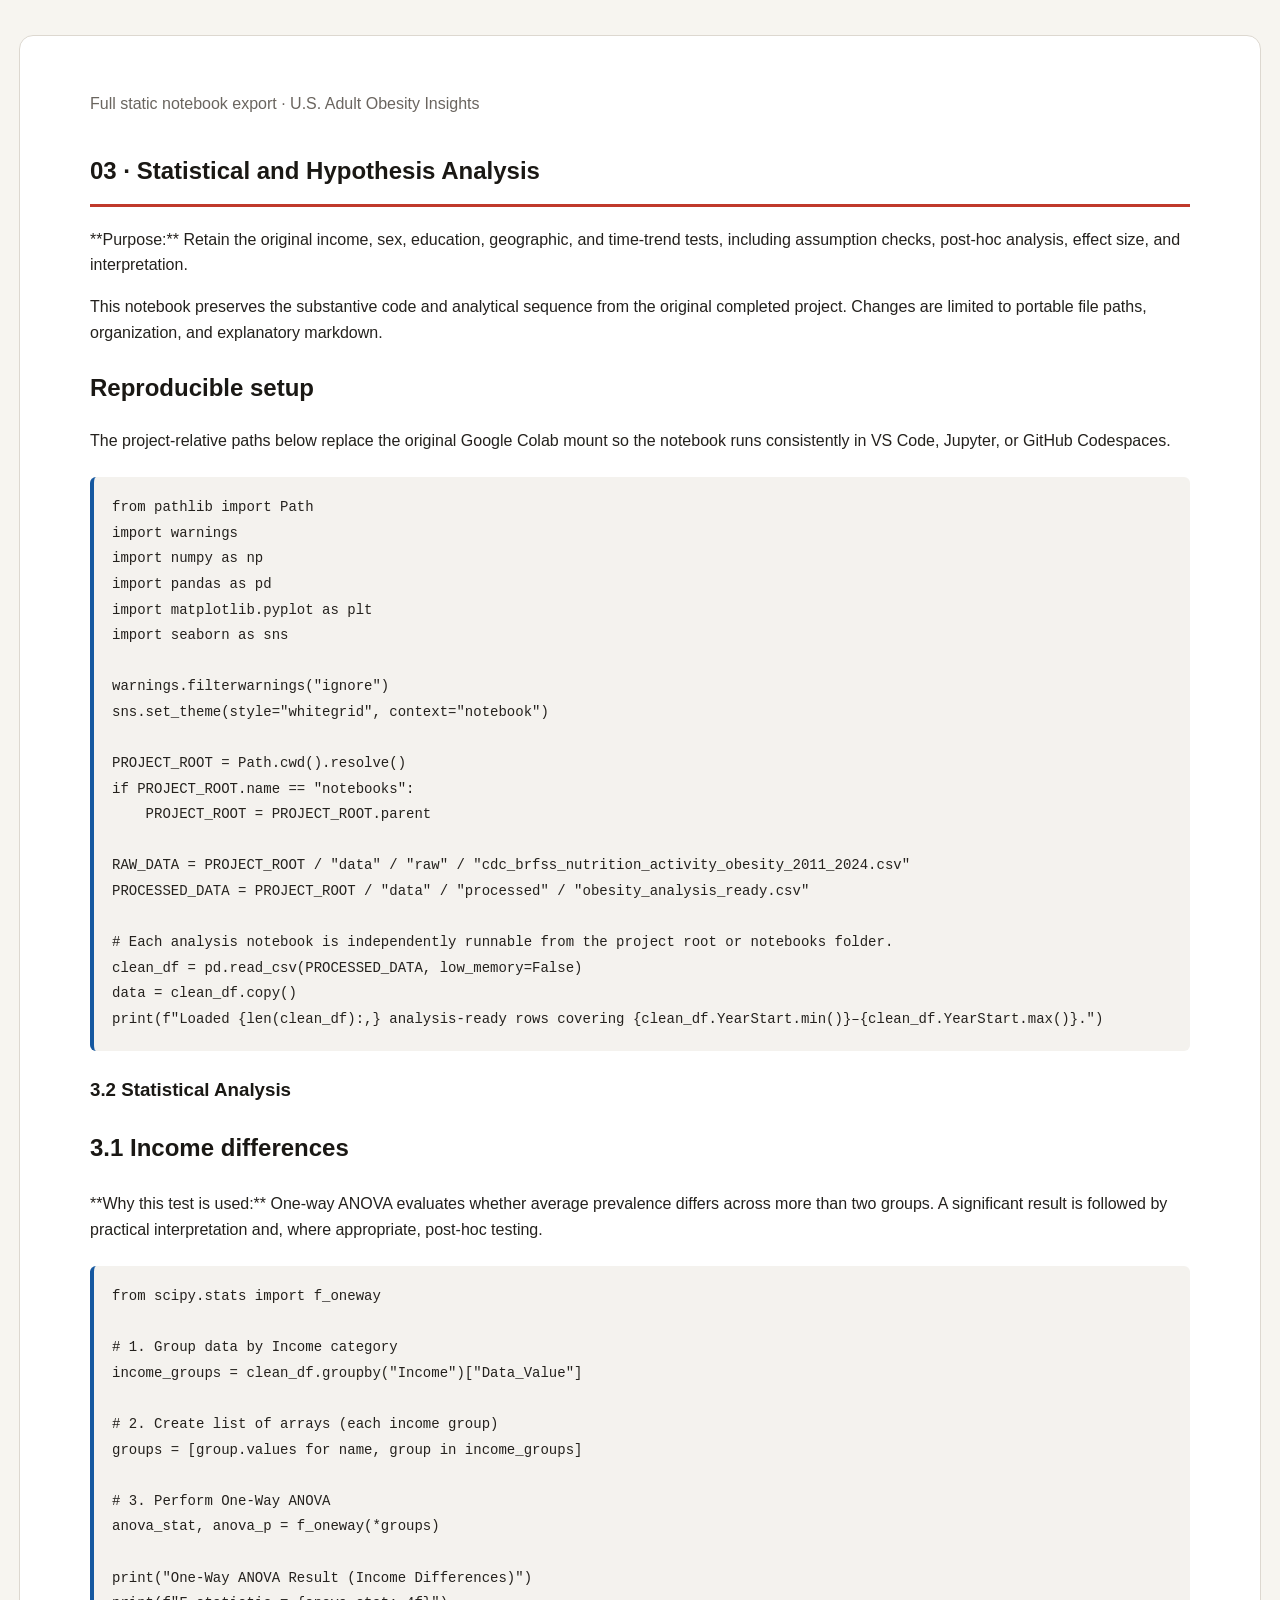
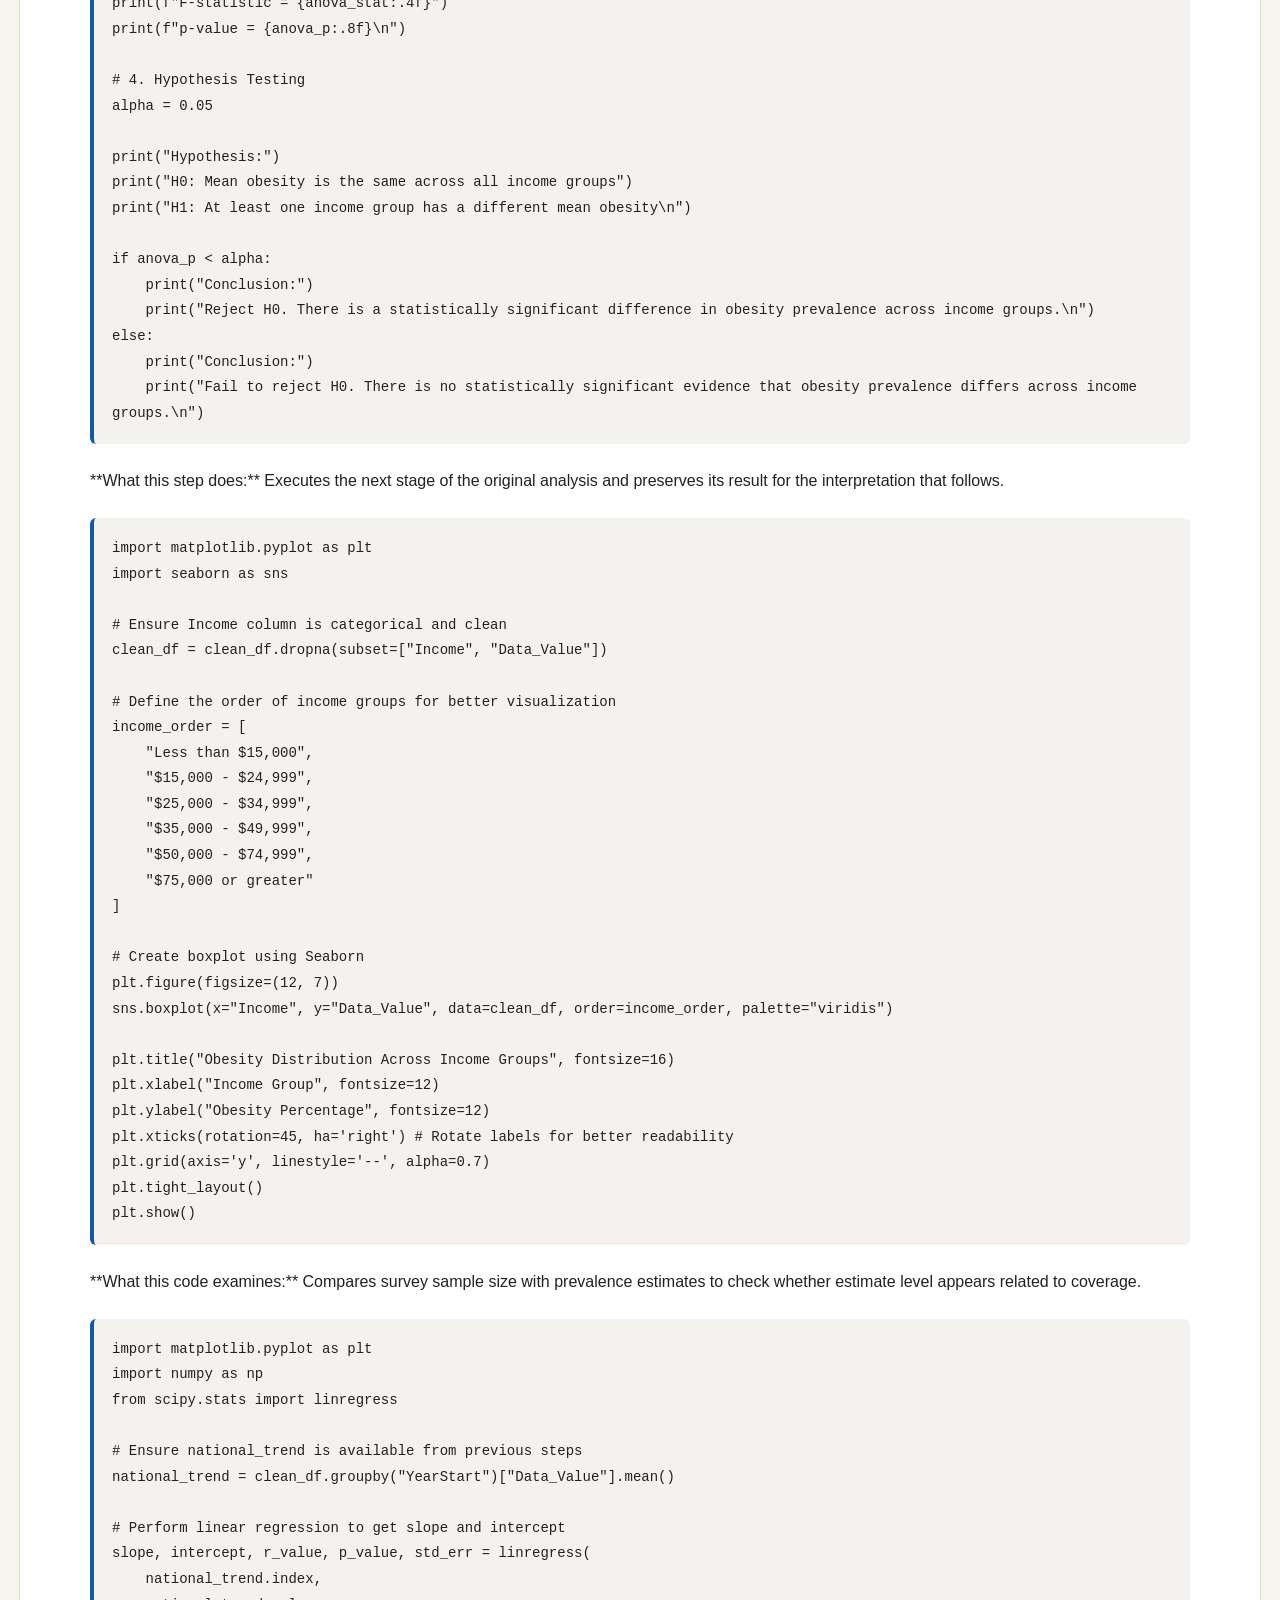
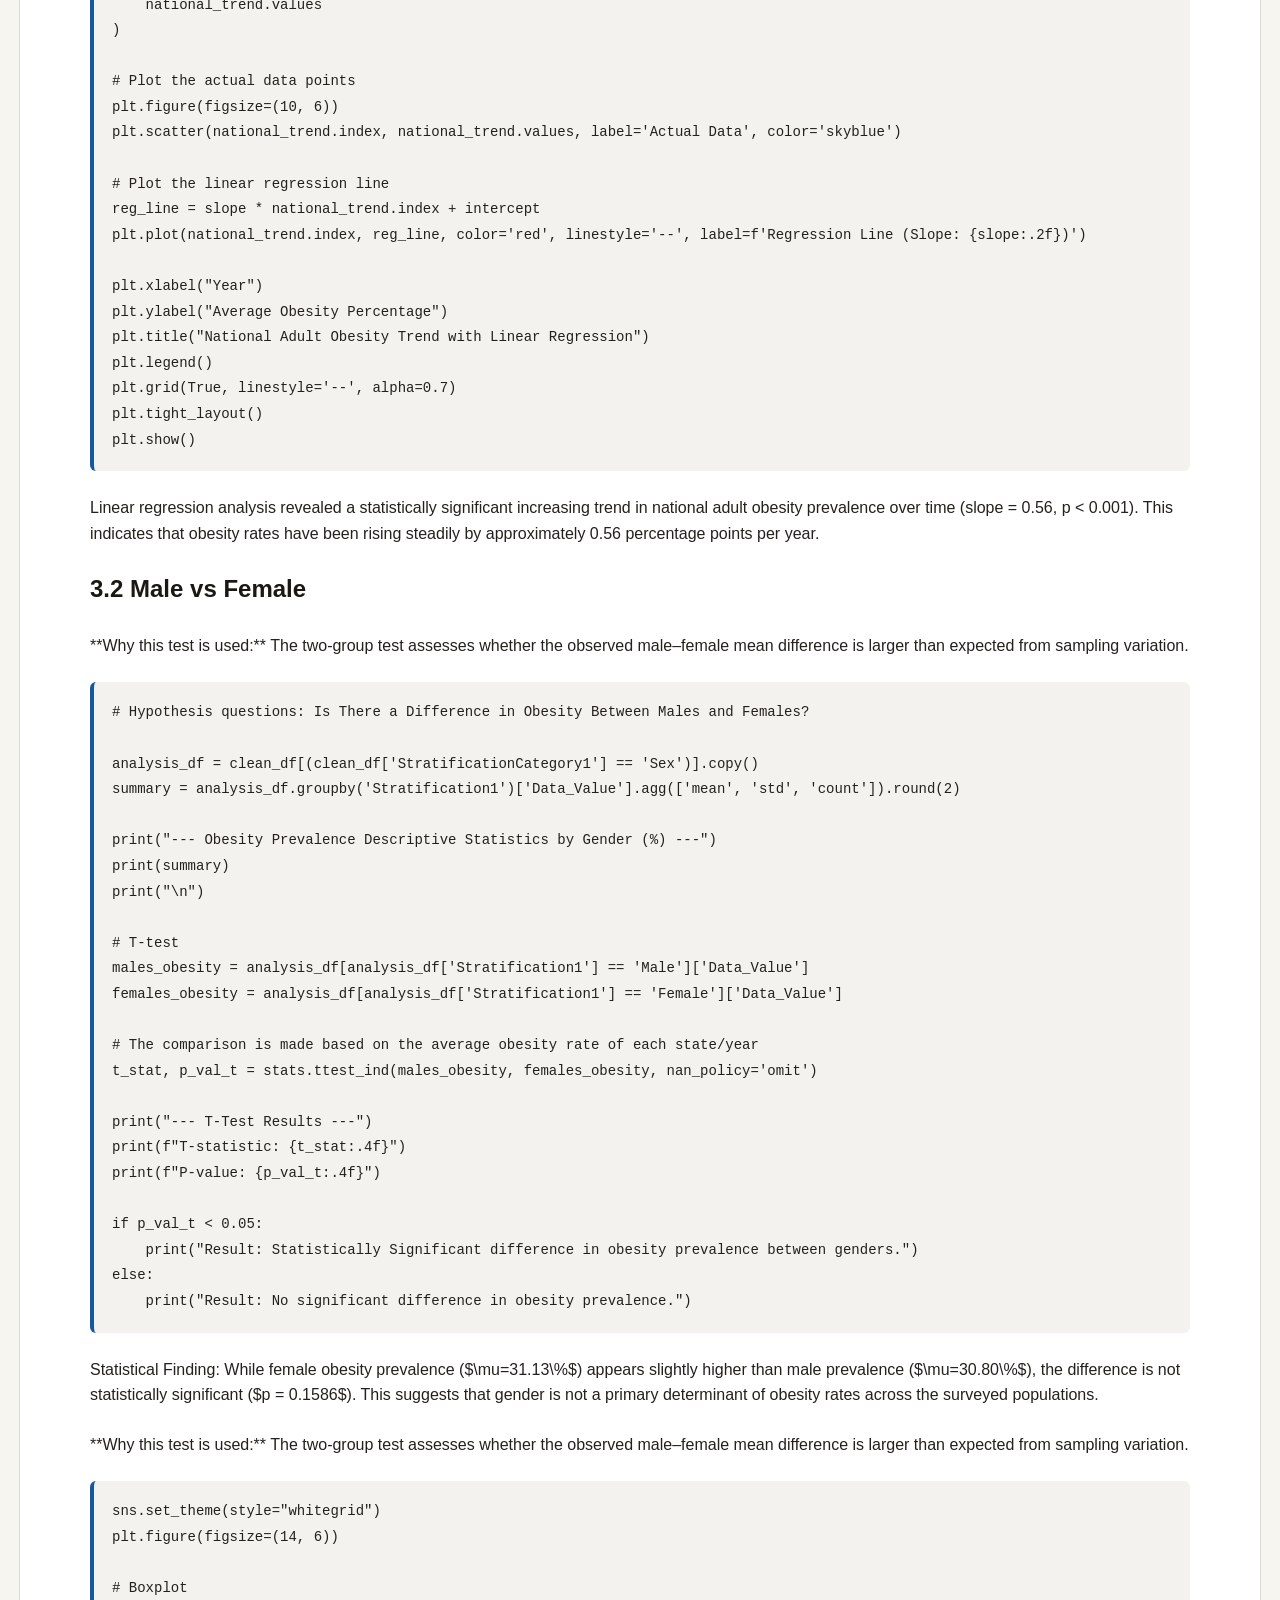
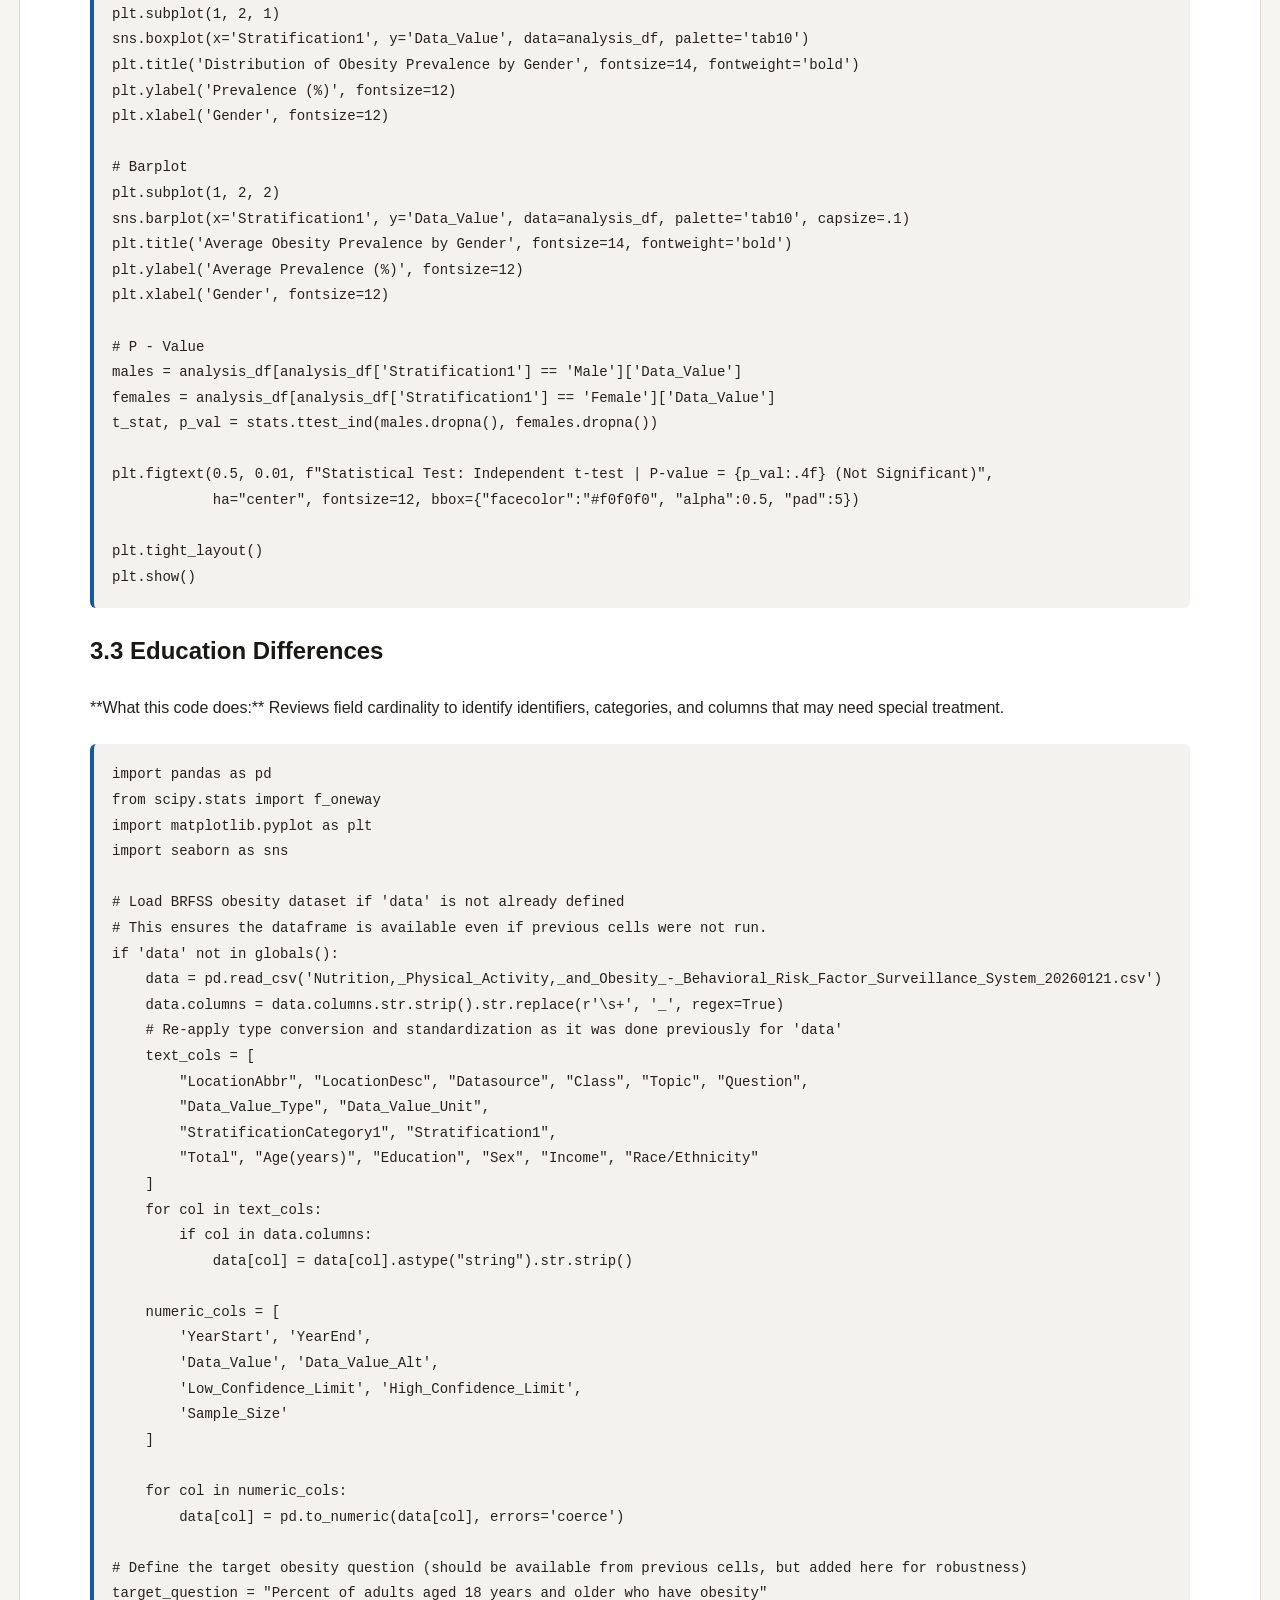
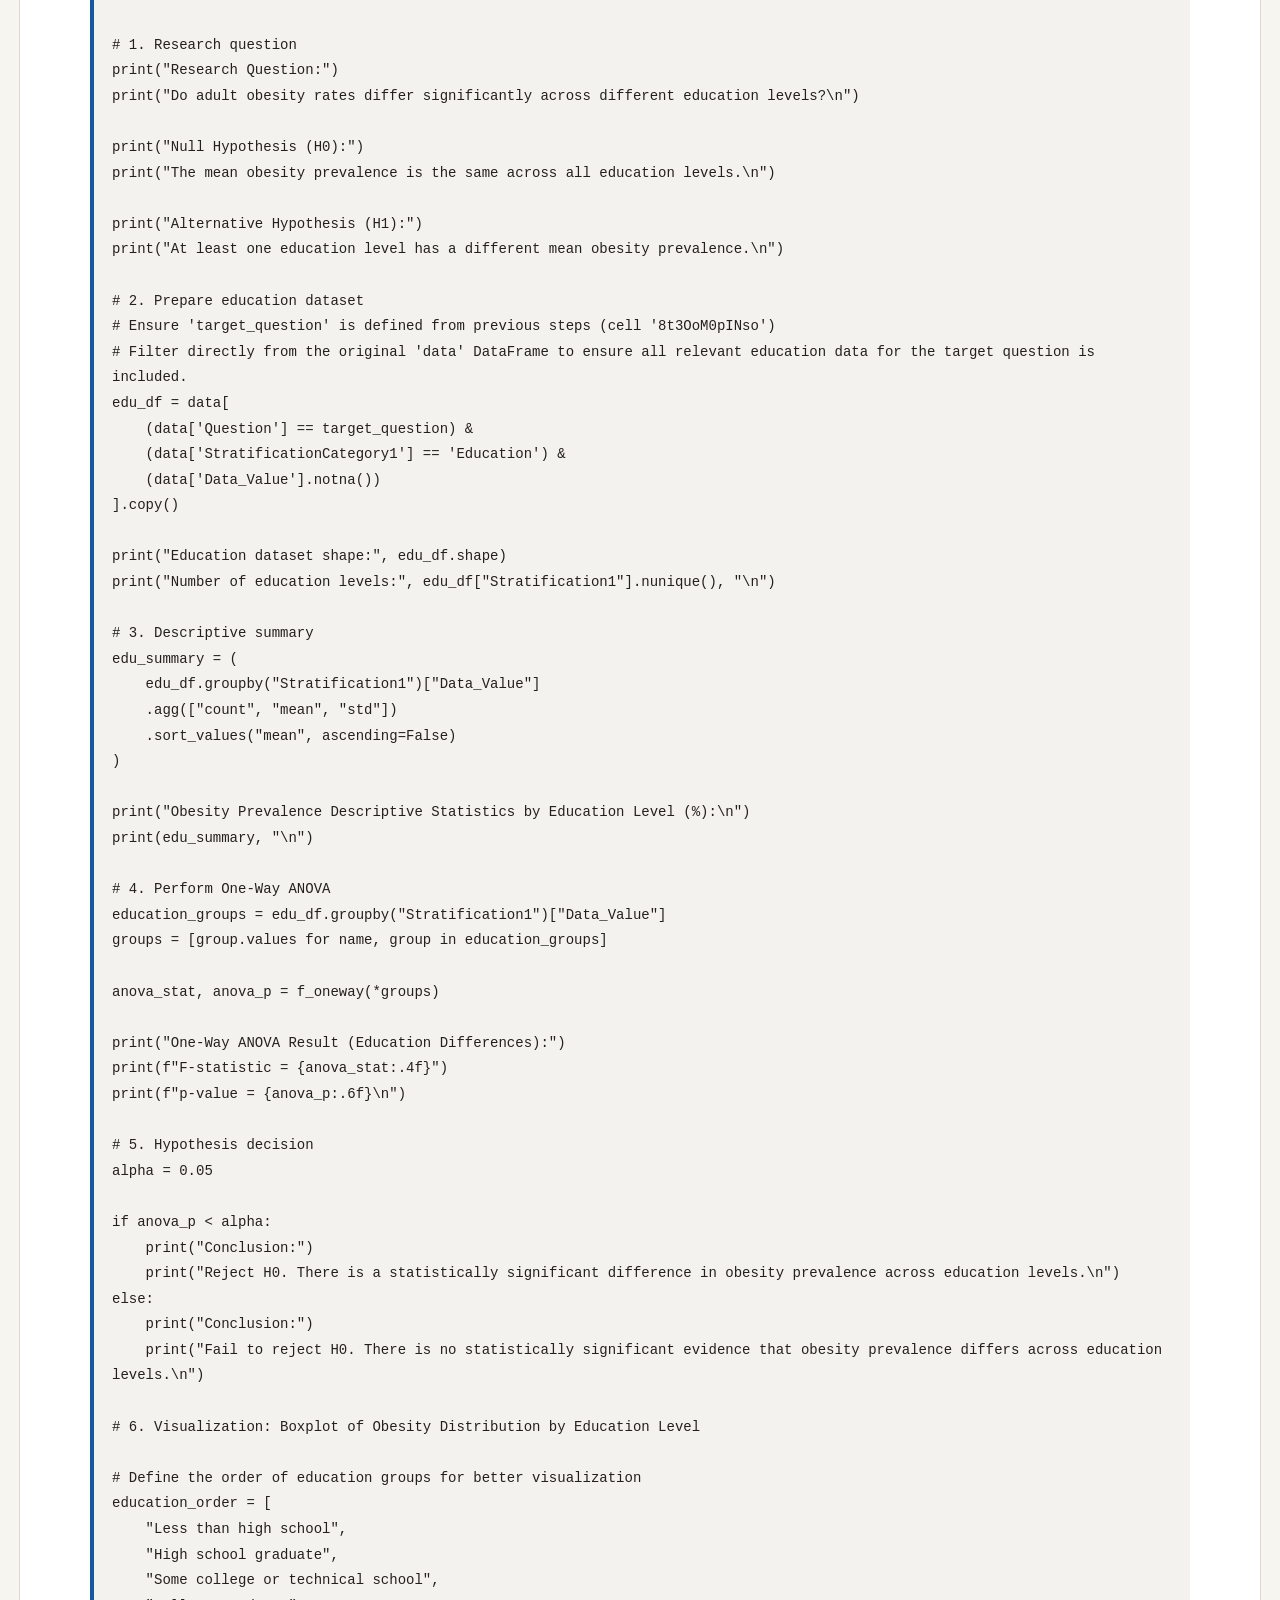
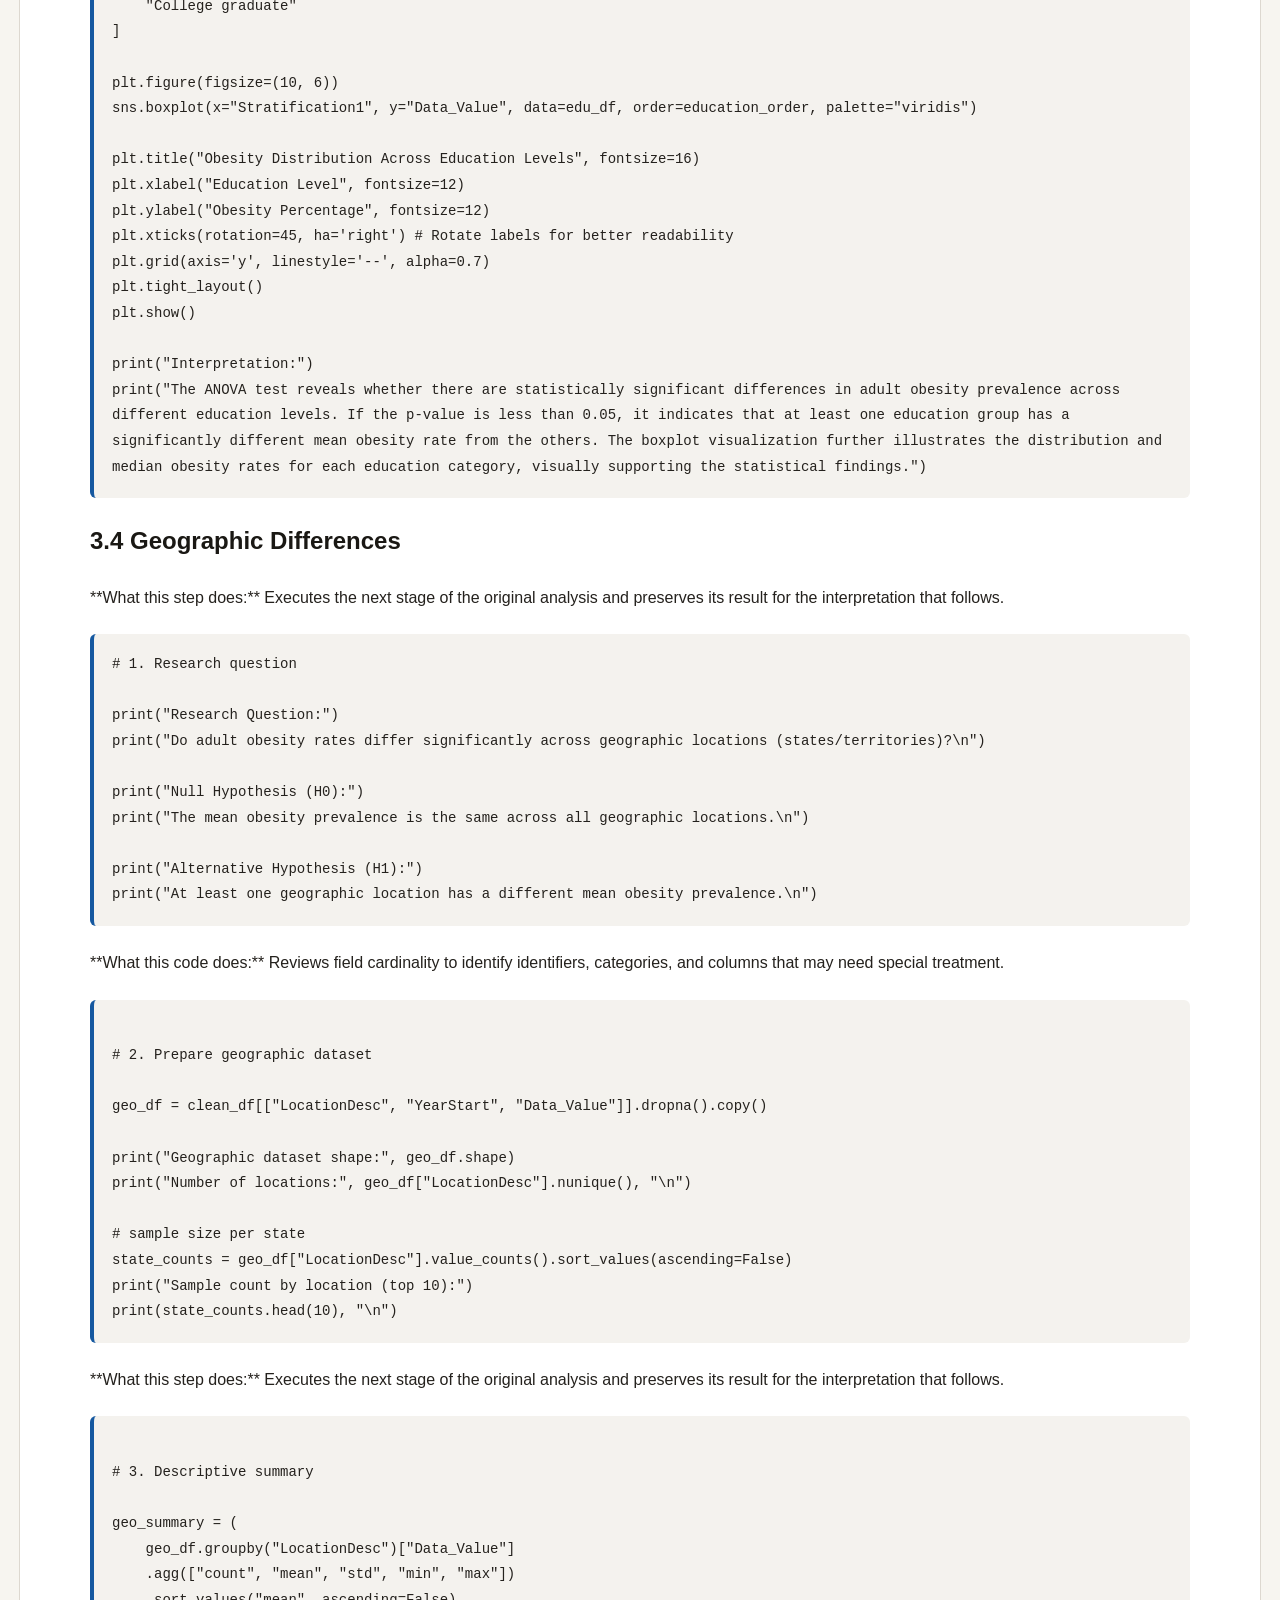
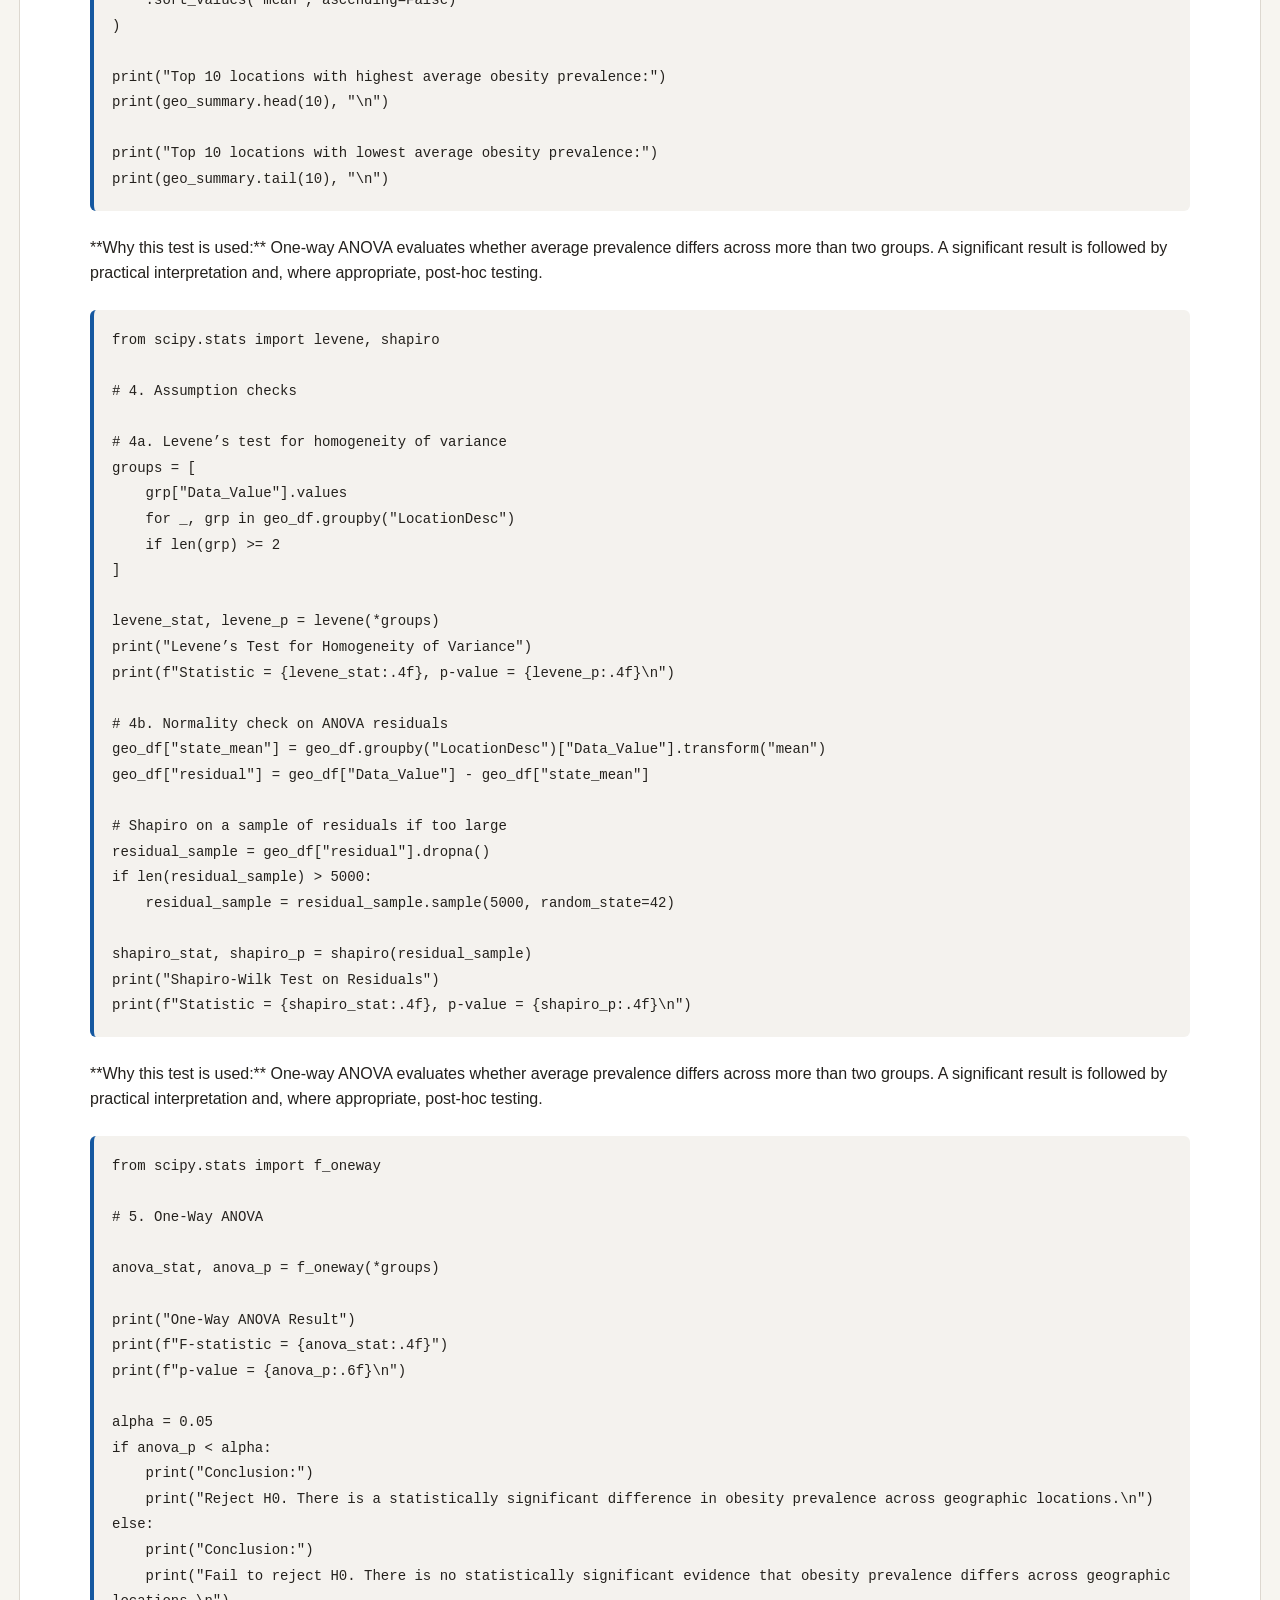
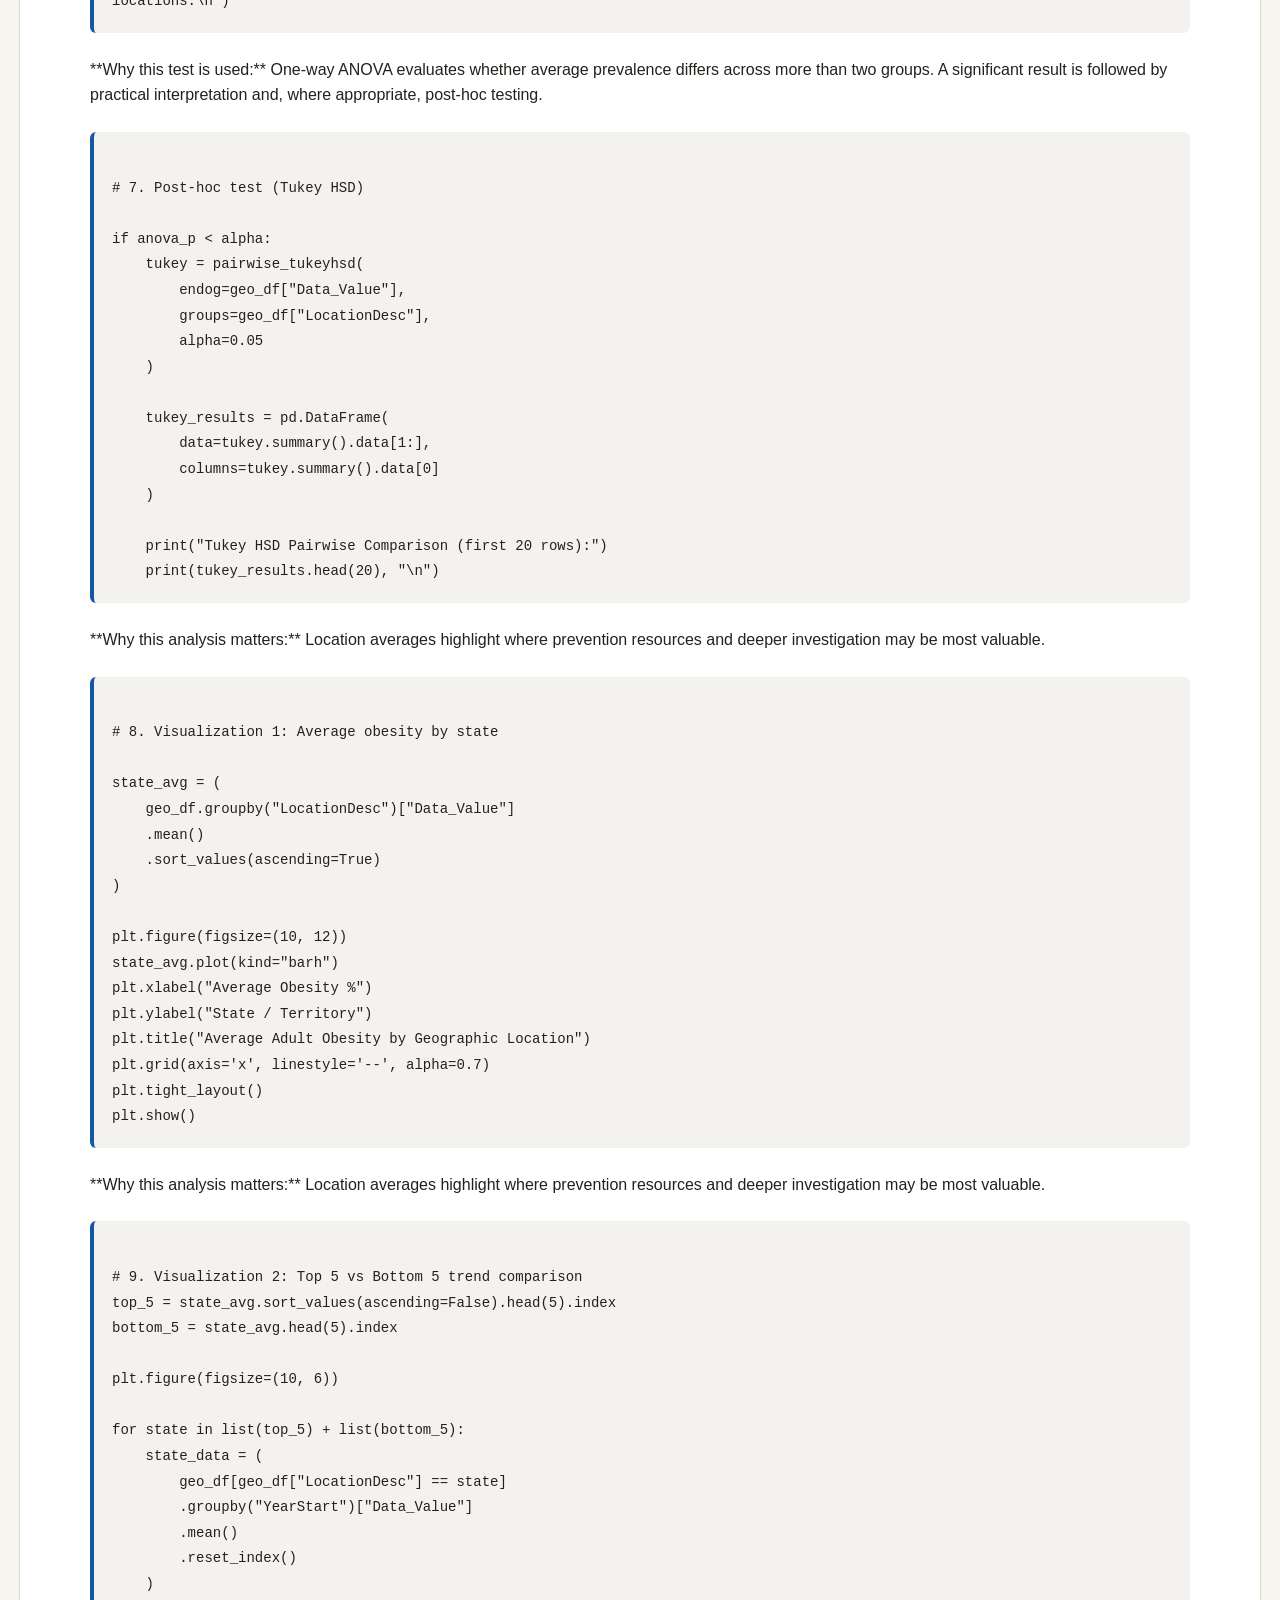
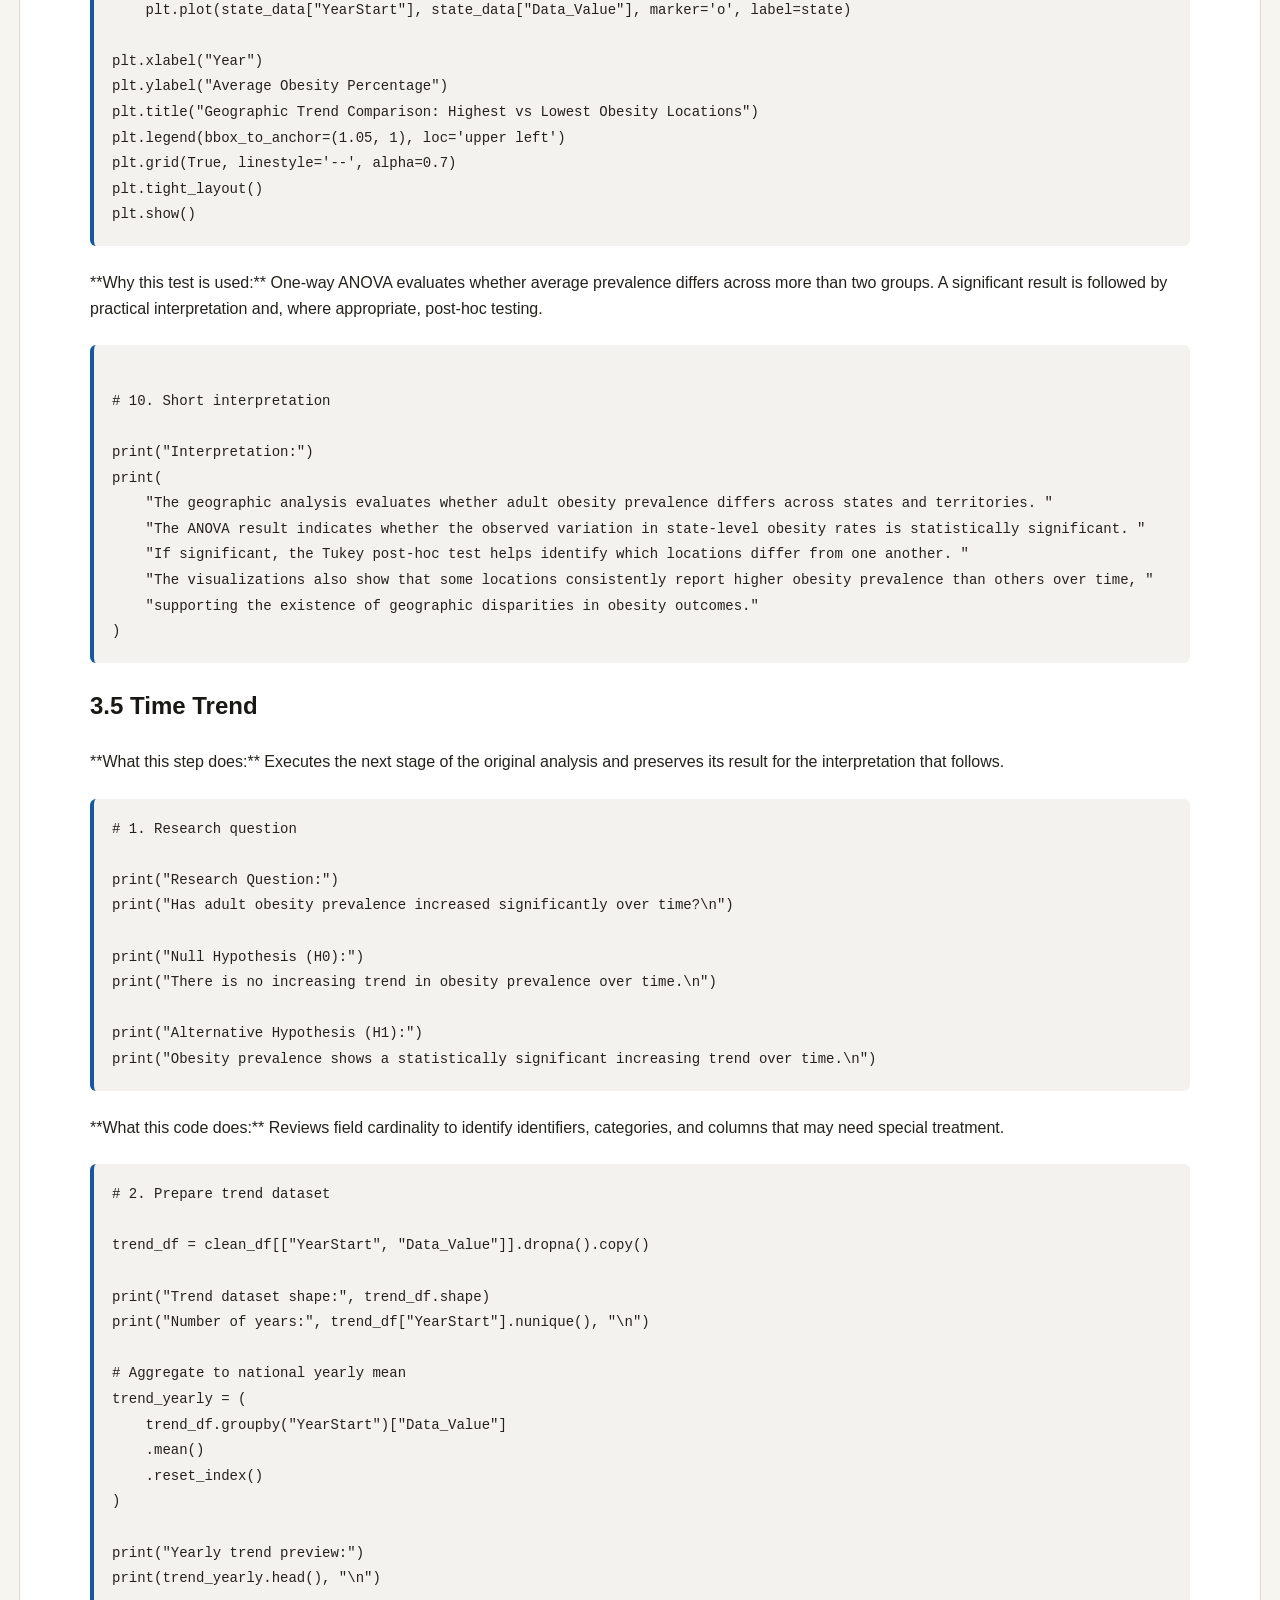
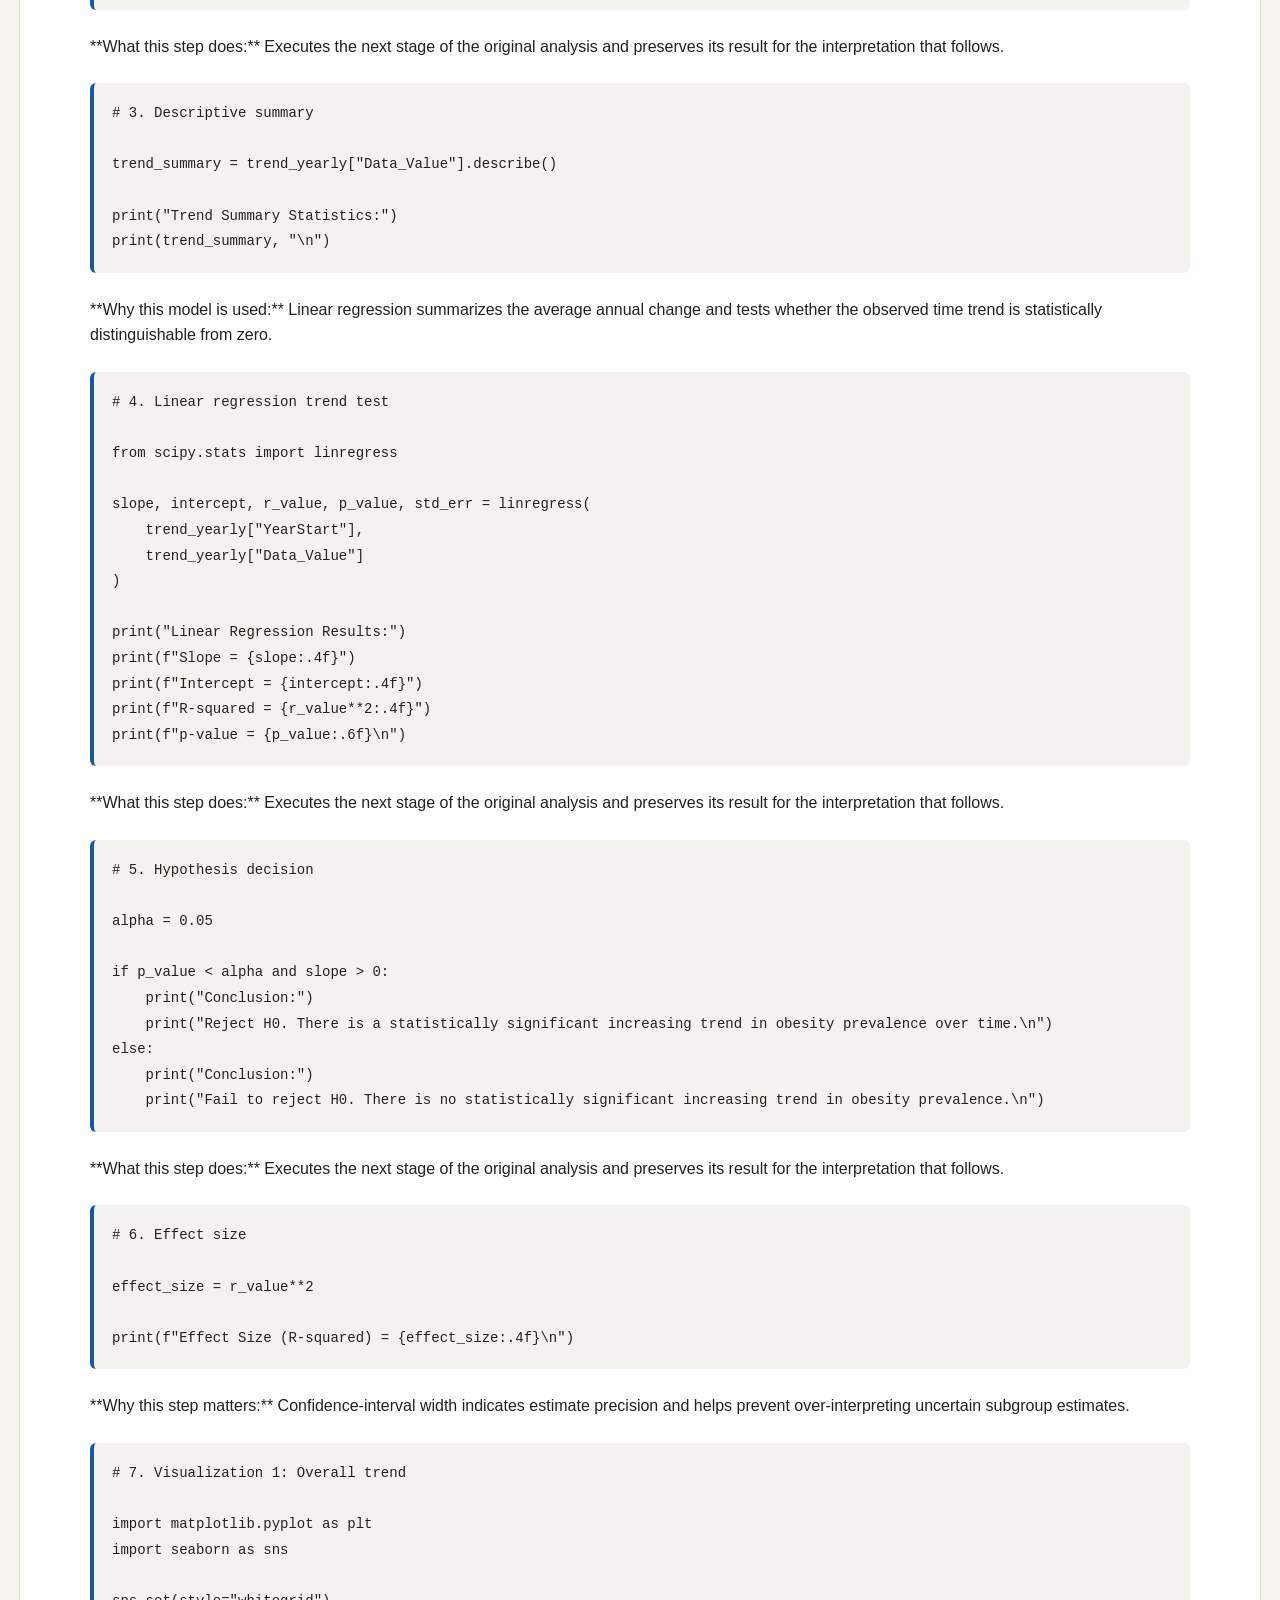
<file: notebook-html/03_statistical_analysis.html>
<!doctype html><html lang="en"><head><meta charset="utf-8"><meta name="viewport" content="width=device-width,initial-scale=1"><title>03 Statistical Analysis</title><style>body{font:16px/1.6 Arial,sans-serif;color:#24211d;background:#f7f5f0;margin:0}.wrap{max-width:1100px;margin:35px auto;background:white;padding:55px 70px;border:1px solid #ddd8d0;border-radius:14px}h1,h2,h3,h4{color:#1a1814}h1{border-bottom:3px solid #c0392b;padding-bottom:14px}pre{background:#f4f2ee;border-left:4px solid #1558a0;padding:18px;overflow:auto;border-radius:6px;white-space:pre-wrap}code{font:14px Consolas,monospace}.meta{color:#6a655f;margin-bottom:35px}.cell{margin:24px 0}li{margin:7px 0}@media(max-width:700px){.wrap{margin:0;padding:25px;border:0;border-radius:0}}</style></head><body><main class="wrap"><div class="meta">Full static notebook export · U.S. Adult Obesity Insights</div><section class="cell"><h1>03 · Statistical and Hypothesis Analysis</h1>
<p>**Purpose:** Retain the original income, sex, education, geographic, and time-trend tests, including assumption checks, post-hoc analysis, effect size, and interpretation.</p>
<p>This notebook preserves the substantive code and analytical sequence from the original completed project. Changes are limited to portable file paths, organization, and explanatory markdown.</p></section><section class="cell"><h2>Reproducible setup</h2>
<p>The project-relative paths below replace the original Google Colab mount so the notebook runs consistently in VS Code, Jupyter, or GitHub Codespaces.</p></section><section class="cell"><pre><code>from pathlib import Path
import warnings
import numpy as np
import pandas as pd
import matplotlib.pyplot as plt
import seaborn as sns

warnings.filterwarnings(&quot;ignore&quot;)
sns.set_theme(style=&quot;whitegrid&quot;, context=&quot;notebook&quot;)

PROJECT_ROOT = Path.cwd().resolve()
if PROJECT_ROOT.name == &quot;notebooks&quot;:
    PROJECT_ROOT = PROJECT_ROOT.parent

RAW_DATA = PROJECT_ROOT / &quot;data&quot; / &quot;raw&quot; / &quot;cdc_brfss_nutrition_activity_obesity_2011_2024.csv&quot;
PROCESSED_DATA = PROJECT_ROOT / &quot;data&quot; / &quot;processed&quot; / &quot;obesity_analysis_ready.csv&quot;

# Each analysis notebook is independently runnable from the project root or notebooks folder.
clean_df = pd.read_csv(PROCESSED_DATA, low_memory=False)
data = clean_df.copy()
print(f&quot;Loaded {len(clean_df):,} analysis-ready rows covering {clean_df.YearStart.min()}–{clean_df.YearStart.max()}.&quot;)
</code></pre></section><section class="cell"><h3>3.2 Statistical Analysis</h3></section><section class="cell"><h2>3.1 Income differences</h2></section><section class="cell"><p>**Why this test is used:** One-way ANOVA evaluates whether average prevalence differs across more than two groups. A significant result is followed by practical interpretation and, where appropriate, post-hoc testing.</p></section><section class="cell"><pre><code>from scipy.stats import f_oneway

# 1. Group data by Income category
income_groups = clean_df.groupby(&quot;Income&quot;)[&quot;Data_Value&quot;]

# 2. Create list of arrays (each income group)
groups = [group.values for name, group in income_groups]

# 3. Perform One-Way ANOVA
anova_stat, anova_p = f_oneway(*groups)

print(&quot;One-Way ANOVA Result (Income Differences)&quot;)
print(f&quot;F-statistic = {anova_stat:.4f}&quot;)
print(f&quot;p-value = {anova_p:.8f}\n&quot;)

# 4. Hypothesis Testing
alpha = 0.05

print(&quot;Hypothesis:&quot;)
print(&quot;H0: Mean obesity is the same across all income groups&quot;)
print(&quot;H1: At least one income group has a different mean obesity\n&quot;)

if anova_p &lt; alpha:
    print(&quot;Conclusion:&quot;)
    print(&quot;Reject H0. There is a statistically significant difference in obesity prevalence across income groups.\n&quot;)
else:
    print(&quot;Conclusion:&quot;)
    print(&quot;Fail to reject H0. There is no statistically significant evidence that obesity prevalence differs across income groups.\n&quot;)</code></pre></section><section class="cell"><p>**What this step does:** Executes the next stage of the original analysis and preserves its result for the interpretation that follows.</p></section><section class="cell"><pre><code>import matplotlib.pyplot as plt
import seaborn as sns

# Ensure Income column is categorical and clean
clean_df = clean_df.dropna(subset=[&quot;Income&quot;, &quot;Data_Value&quot;])

# Define the order of income groups for better visualization
income_order = [
    &quot;Less than $15,000&quot;,
    &quot;$15,000 - $24,999&quot;,
    &quot;$25,000 - $34,999&quot;,
    &quot;$35,000 - $49,999&quot;,
    &quot;$50,000 - $74,999&quot;,
    &quot;$75,000 or greater&quot;
]

# Create boxplot using Seaborn
plt.figure(figsize=(12, 7))
sns.boxplot(x=&quot;Income&quot;, y=&quot;Data_Value&quot;, data=clean_df, order=income_order, palette=&quot;viridis&quot;)

plt.title(&quot;Obesity Distribution Across Income Groups&quot;, fontsize=16)
plt.xlabel(&quot;Income Group&quot;, fontsize=12)
plt.ylabel(&quot;Obesity Percentage&quot;, fontsize=12)
plt.xticks(rotation=45, ha=&#x27;right&#x27;) # Rotate labels for better readability
plt.grid(axis=&#x27;y&#x27;, linestyle=&#x27;--&#x27;, alpha=0.7)
plt.tight_layout()
plt.show()</code></pre></section><section class="cell"><p>**What this code examines:** Compares survey sample size with prevalence estimates to check whether estimate level appears related to coverage.</p></section><section class="cell"><pre><code>import matplotlib.pyplot as plt
import numpy as np
from scipy.stats import linregress

# Ensure national_trend is available from previous steps
national_trend = clean_df.groupby(&quot;YearStart&quot;)[&quot;Data_Value&quot;].mean()

# Perform linear regression to get slope and intercept
slope, intercept, r_value, p_value, std_err = linregress(
    national_trend.index,
    national_trend.values
)

# Plot the actual data points
plt.figure(figsize=(10, 6))
plt.scatter(national_trend.index, national_trend.values, label=&#x27;Actual Data&#x27;, color=&#x27;skyblue&#x27;)

# Plot the linear regression line
reg_line = slope * national_trend.index + intercept
plt.plot(national_trend.index, reg_line, color=&#x27;red&#x27;, linestyle=&#x27;--&#x27;, label=f&#x27;Regression Line (Slope: {slope:.2f})&#x27;)

plt.xlabel(&quot;Year&quot;)
plt.ylabel(&quot;Average Obesity Percentage&quot;)
plt.title(&quot;National Adult Obesity Trend with Linear Regression&quot;)
plt.legend()
plt.grid(True, linestyle=&#x27;--&#x27;, alpha=0.7)
plt.tight_layout()
plt.show()</code></pre></section><section class="cell"><p>Linear regression analysis revealed a statistically significant increasing trend in national adult obesity prevalence over time (slope = 0.56, p &lt; 0.001). This indicates that obesity rates have been rising steadily by approximately 0.56 percentage points per year.</p></section><section class="cell"><h2>3.2 Male vs Female</h2></section><section class="cell"><p>**Why this test is used:** The two-group test assesses whether the observed male–female mean difference is larger than expected from sampling variation.</p></section><section class="cell"><pre><code># Hypothesis questions: Is There a Difference in Obesity Between Males and Females?

analysis_df = clean_df[(clean_df[&#x27;StratificationCategory1&#x27;] == &#x27;Sex&#x27;)].copy()
summary = analysis_df.groupby(&#x27;Stratification1&#x27;)[&#x27;Data_Value&#x27;].agg([&#x27;mean&#x27;, &#x27;std&#x27;, &#x27;count&#x27;]).round(2)

print(&quot;--- Obesity Prevalence Descriptive Statistics by Gender (%) ---&quot;)
print(summary)
print(&quot;\n&quot;)

# T-test
males_obesity = analysis_df[analysis_df[&#x27;Stratification1&#x27;] == &#x27;Male&#x27;][&#x27;Data_Value&#x27;]
females_obesity = analysis_df[analysis_df[&#x27;Stratification1&#x27;] == &#x27;Female&#x27;][&#x27;Data_Value&#x27;]

# The comparison is made based on the average obesity rate of each state/year
t_stat, p_val_t = stats.ttest_ind(males_obesity, females_obesity, nan_policy=&#x27;omit&#x27;)

print(&quot;--- T-Test Results ---&quot;)
print(f&quot;T-statistic: {t_stat:.4f}&quot;)
print(f&quot;P-value: {p_val_t:.4f}&quot;)

if p_val_t &lt; 0.05:
    print(&quot;Result: Statistically Significant difference in obesity prevalence between genders.&quot;)
else:
    print(&quot;Result: No significant difference in obesity prevalence.&quot;)</code></pre></section><section class="cell"><p>Statistical Finding: While female obesity prevalence ($\mu=31.13\%$) appears slightly higher than male prevalence ($\mu=30.80\%$), the difference is not statistically significant ($p = 0.1586$). This suggests that gender is not a primary determinant of obesity rates across the surveyed populations.</p></section><section class="cell"><p>**Why this test is used:** The two-group test assesses whether the observed male–female mean difference is larger than expected from sampling variation.</p></section><section class="cell"><pre><code>sns.set_theme(style=&quot;whitegrid&quot;)
plt.figure(figsize=(14, 6))

# Boxplot
plt.subplot(1, 2, 1)
sns.boxplot(x=&#x27;Stratification1&#x27;, y=&#x27;Data_Value&#x27;, data=analysis_df, palette=&#x27;tab10&#x27;)
plt.title(&#x27;Distribution of Obesity Prevalence by Gender&#x27;, fontsize=14, fontweight=&#x27;bold&#x27;)
plt.ylabel(&#x27;Prevalence (%)&#x27;, fontsize=12)
plt.xlabel(&#x27;Gender&#x27;, fontsize=12)

# Barplot
plt.subplot(1, 2, 2)
sns.barplot(x=&#x27;Stratification1&#x27;, y=&#x27;Data_Value&#x27;, data=analysis_df, palette=&#x27;tab10&#x27;, capsize=.1)
plt.title(&#x27;Average Obesity Prevalence by Gender&#x27;, fontsize=14, fontweight=&#x27;bold&#x27;)
plt.ylabel(&#x27;Average Prevalence (%)&#x27;, fontsize=12)
plt.xlabel(&#x27;Gender&#x27;, fontsize=12)

# P - Value
males = analysis_df[analysis_df[&#x27;Stratification1&#x27;] == &#x27;Male&#x27;][&#x27;Data_Value&#x27;]
females = analysis_df[analysis_df[&#x27;Stratification1&#x27;] == &#x27;Female&#x27;][&#x27;Data_Value&#x27;]
t_stat, p_val = stats.ttest_ind(males.dropna(), females.dropna())

plt.figtext(0.5, 0.01, f&quot;Statistical Test: Independent t-test | P-value = {p_val:.4f} (Not Significant)&quot;,
            ha=&quot;center&quot;, fontsize=12, bbox={&quot;facecolor&quot;:&quot;#f0f0f0&quot;, &quot;alpha&quot;:0.5, &quot;pad&quot;:5})

plt.tight_layout()
plt.show()</code></pre></section><section class="cell"><h2>3.3 Education Differences</h2></section><section class="cell"><p>**What this code does:** Reviews field cardinality to identify identifiers, categories, and columns that may need special treatment.</p></section><section class="cell"><pre><code>import pandas as pd
from scipy.stats import f_oneway
import matplotlib.pyplot as plt
import seaborn as sns

# Load BRFSS obesity dataset if &#x27;data&#x27; is not already defined
# This ensures the dataframe is available even if previous cells were not run.
if &#x27;data&#x27; not in globals():
    data = pd.read_csv(&#x27;Nutrition,_Physical_Activity,_and_Obesity_-_Behavioral_Risk_Factor_Surveillance_System_20260121.csv&#x27;)
    data.columns = data.columns.str.strip().str.replace(r&#x27;\s+&#x27;, &#x27;_&#x27;, regex=True)
    # Re-apply type conversion and standardization as it was done previously for &#x27;data&#x27;
    text_cols = [
        &quot;LocationAbbr&quot;, &quot;LocationDesc&quot;, &quot;Datasource&quot;, &quot;Class&quot;, &quot;Topic&quot;, &quot;Question&quot;,
        &quot;Data_Value_Type&quot;, &quot;Data_Value_Unit&quot;,
        &quot;StratificationCategory1&quot;, &quot;Stratification1&quot;,
        &quot;Total&quot;, &quot;Age(years)&quot;, &quot;Education&quot;, &quot;Sex&quot;, &quot;Income&quot;, &quot;Race/Ethnicity&quot;
    ]
    for col in text_cols:
        if col in data.columns:
            data[col] = data[col].astype(&quot;string&quot;).str.strip()

    numeric_cols = [
        &#x27;YearStart&#x27;, &#x27;YearEnd&#x27;,
        &#x27;Data_Value&#x27;, &#x27;Data_Value_Alt&#x27;,
        &#x27;Low_Confidence_Limit&#x27;, &#x27;High_Confidence_Limit&#x27;,
        &#x27;Sample_Size&#x27;
    ]

    for col in numeric_cols:
        data[col] = pd.to_numeric(data[col], errors=&#x27;coerce&#x27;)

# Define the target obesity question (should be available from previous cells, but added here for robustness)
target_question = &quot;Percent of adults aged 18 years and older who have obesity&quot;

# 1. Research question
print(&quot;Research Question:&quot;)
print(&quot;Do adult obesity rates differ significantly across different education levels?\n&quot;)

print(&quot;Null Hypothesis (H0):&quot;)
print(&quot;The mean obesity prevalence is the same across all education levels.\n&quot;)

print(&quot;Alternative Hypothesis (H1):&quot;)
print(&quot;At least one education level has a different mean obesity prevalence.\n&quot;)

# 2. Prepare education dataset
# Ensure &#x27;target_question&#x27; is defined from previous steps (cell &#x27;8t3OoM0pINso&#x27;)
# Filter directly from the original &#x27;data&#x27; DataFrame to ensure all relevant education data for the target question is included.
edu_df = data[
    (data[&#x27;Question&#x27;] == target_question) &amp;
    (data[&#x27;StratificationCategory1&#x27;] == &#x27;Education&#x27;) &amp;
    (data[&#x27;Data_Value&#x27;].notna())
].copy()

print(&quot;Education dataset shape:&quot;, edu_df.shape)
print(&quot;Number of education levels:&quot;, edu_df[&quot;Stratification1&quot;].nunique(), &quot;\n&quot;)

# 3. Descriptive summary
edu_summary = (
    edu_df.groupby(&quot;Stratification1&quot;)[&quot;Data_Value&quot;]
    .agg([&quot;count&quot;, &quot;mean&quot;, &quot;std&quot;])
    .sort_values(&quot;mean&quot;, ascending=False)
)

print(&quot;Obesity Prevalence Descriptive Statistics by Education Level (%):\n&quot;)
print(edu_summary, &quot;\n&quot;)

# 4. Perform One-Way ANOVA
education_groups = edu_df.groupby(&quot;Stratification1&quot;)[&quot;Data_Value&quot;]
groups = [group.values for name, group in education_groups]

anova_stat, anova_p = f_oneway(*groups)

print(&quot;One-Way ANOVA Result (Education Differences):&quot;)
print(f&quot;F-statistic = {anova_stat:.4f}&quot;)
print(f&quot;p-value = {anova_p:.6f}\n&quot;)

# 5. Hypothesis decision
alpha = 0.05

if anova_p &lt; alpha:
    print(&quot;Conclusion:&quot;)
    print(&quot;Reject H0. There is a statistically significant difference in obesity prevalence across education levels.\n&quot;)
else:
    print(&quot;Conclusion:&quot;)
    print(&quot;Fail to reject H0. There is no statistically significant evidence that obesity prevalence differs across education levels.\n&quot;)

# 6. Visualization: Boxplot of Obesity Distribution by Education Level

# Define the order of education groups for better visualization
education_order = [
    &quot;Less than high school&quot;,
    &quot;High school graduate&quot;,
    &quot;Some college or technical school&quot;,
    &quot;College graduate&quot;
]

plt.figure(figsize=(10, 6))
sns.boxplot(x=&quot;Stratification1&quot;, y=&quot;Data_Value&quot;, data=edu_df, order=education_order, palette=&quot;viridis&quot;)

plt.title(&quot;Obesity Distribution Across Education Levels&quot;, fontsize=16)
plt.xlabel(&quot;Education Level&quot;, fontsize=12)
plt.ylabel(&quot;Obesity Percentage&quot;, fontsize=12)
plt.xticks(rotation=45, ha=&#x27;right&#x27;) # Rotate labels for better readability
plt.grid(axis=&#x27;y&#x27;, linestyle=&#x27;--&#x27;, alpha=0.7)
plt.tight_layout()
plt.show()

print(&quot;Interpretation:&quot;)
print(&quot;The ANOVA test reveals whether there are statistically significant differences in adult obesity prevalence across different education levels. If the p-value is less than 0.05, it indicates that at least one education group has a significantly different mean obesity rate from the others. The boxplot visualization further illustrates the distribution and median obesity rates for each education category, visually supporting the statistical findings.&quot;)</code></pre></section><section class="cell"><h2>3.4 Geographic Differences</h2></section><section class="cell"><p>**What this step does:** Executes the next stage of the original analysis and preserves its result for the interpretation that follows.</p></section><section class="cell"><pre><code># 1. Research question

print(&quot;Research Question:&quot;)
print(&quot;Do adult obesity rates differ significantly across geographic locations (states/territories)?\n&quot;)

print(&quot;Null Hypothesis (H0):&quot;)
print(&quot;The mean obesity prevalence is the same across all geographic locations.\n&quot;)

print(&quot;Alternative Hypothesis (H1):&quot;)
print(&quot;At least one geographic location has a different mean obesity prevalence.\n&quot;)</code></pre></section><section class="cell"><p>**What this code does:** Reviews field cardinality to identify identifiers, categories, and columns that may need special treatment.</p></section><section class="cell"><pre><code>
# 2. Prepare geographic dataset

geo_df = clean_df[[&quot;LocationDesc&quot;, &quot;YearStart&quot;, &quot;Data_Value&quot;]].dropna().copy()

print(&quot;Geographic dataset shape:&quot;, geo_df.shape)
print(&quot;Number of locations:&quot;, geo_df[&quot;LocationDesc&quot;].nunique(), &quot;\n&quot;)

# sample size per state
state_counts = geo_df[&quot;LocationDesc&quot;].value_counts().sort_values(ascending=False)
print(&quot;Sample count by location (top 10):&quot;)
print(state_counts.head(10), &quot;\n&quot;)
</code></pre></section><section class="cell"><p>**What this step does:** Executes the next stage of the original analysis and preserves its result for the interpretation that follows.</p></section><section class="cell"><pre><code>
# 3. Descriptive summary

geo_summary = (
    geo_df.groupby(&quot;LocationDesc&quot;)[&quot;Data_Value&quot;]
    .agg([&quot;count&quot;, &quot;mean&quot;, &quot;std&quot;, &quot;min&quot;, &quot;max&quot;])
    .sort_values(&quot;mean&quot;, ascending=False)
)

print(&quot;Top 10 locations with highest average obesity prevalence:&quot;)
print(geo_summary.head(10), &quot;\n&quot;)

print(&quot;Top 10 locations with lowest average obesity prevalence:&quot;)
print(geo_summary.tail(10), &quot;\n&quot;)</code></pre></section><section class="cell"><p>**Why this test is used:** One-way ANOVA evaluates whether average prevalence differs across more than two groups. A significant result is followed by practical interpretation and, where appropriate, post-hoc testing.</p></section><section class="cell"><pre><code>from scipy.stats import levene, shapiro

# 4. Assumption checks

# 4a. Levene’s test for homogeneity of variance
groups = [
    grp[&quot;Data_Value&quot;].values
    for _, grp in geo_df.groupby(&quot;LocationDesc&quot;)
    if len(grp) &gt;= 2
]

levene_stat, levene_p = levene(*groups)
print(&quot;Levene’s Test for Homogeneity of Variance&quot;)
print(f&quot;Statistic = {levene_stat:.4f}, p-value = {levene_p:.4f}\n&quot;)

# 4b. Normality check on ANOVA residuals
geo_df[&quot;state_mean&quot;] = geo_df.groupby(&quot;LocationDesc&quot;)[&quot;Data_Value&quot;].transform(&quot;mean&quot;)
geo_df[&quot;residual&quot;] = geo_df[&quot;Data_Value&quot;] - geo_df[&quot;state_mean&quot;]

# Shapiro on a sample of residuals if too large
residual_sample = geo_df[&quot;residual&quot;].dropna()
if len(residual_sample) &gt; 5000:
    residual_sample = residual_sample.sample(5000, random_state=42)

shapiro_stat, shapiro_p = shapiro(residual_sample)
print(&quot;Shapiro-Wilk Test on Residuals&quot;)
print(f&quot;Statistic = {shapiro_stat:.4f}, p-value = {shapiro_p:.4f}\n&quot;)</code></pre></section><section class="cell"><p>**Why this test is used:** One-way ANOVA evaluates whether average prevalence differs across more than two groups. A significant result is followed by practical interpretation and, where appropriate, post-hoc testing.</p></section><section class="cell"><pre><code>from scipy.stats import f_oneway

# 5. One-Way ANOVA

anova_stat, anova_p = f_oneway(*groups)

print(&quot;One-Way ANOVA Result&quot;)
print(f&quot;F-statistic = {anova_stat:.4f}&quot;)
print(f&quot;p-value = {anova_p:.6f}\n&quot;)

alpha = 0.05
if anova_p &lt; alpha:
    print(&quot;Conclusion:&quot;)
    print(&quot;Reject H0. There is a statistically significant difference in obesity prevalence across geographic locations.\n&quot;)
else:
    print(&quot;Conclusion:&quot;)
    print(&quot;Fail to reject H0. There is no statistically significant evidence that obesity prevalence differs across geographic locations.\n&quot;)</code></pre></section><section class="cell"><p>**Why this test is used:** One-way ANOVA evaluates whether average prevalence differs across more than two groups. A significant result is followed by practical interpretation and, where appropriate, post-hoc testing.</p></section><section class="cell"><pre><code>
# 7. Post-hoc test (Tukey HSD)

if anova_p &lt; alpha:
    tukey = pairwise_tukeyhsd(
        endog=geo_df[&quot;Data_Value&quot;],
        groups=geo_df[&quot;LocationDesc&quot;],
        alpha=0.05
    )

    tukey_results = pd.DataFrame(
        data=tukey.summary().data[1:],
        columns=tukey.summary().data[0]
    )

    print(&quot;Tukey HSD Pairwise Comparison (first 20 rows):&quot;)
    print(tukey_results.head(20), &quot;\n&quot;)</code></pre></section><section class="cell"><p>**Why this analysis matters:** Location averages highlight where prevention resources and deeper investigation may be most valuable.</p></section><section class="cell"><pre><code>
# 8. Visualization 1: Average obesity by state

state_avg = (
    geo_df.groupby(&quot;LocationDesc&quot;)[&quot;Data_Value&quot;]
    .mean()
    .sort_values(ascending=True)
)

plt.figure(figsize=(10, 12))
state_avg.plot(kind=&quot;barh&quot;)
plt.xlabel(&quot;Average Obesity %&quot;)
plt.ylabel(&quot;State / Territory&quot;)
plt.title(&quot;Average Adult Obesity by Geographic Location&quot;)
plt.grid(axis=&#x27;x&#x27;, linestyle=&#x27;--&#x27;, alpha=0.7)
plt.tight_layout()
plt.show()</code></pre></section><section class="cell"><p>**Why this analysis matters:** Location averages highlight where prevention resources and deeper investigation may be most valuable.</p></section><section class="cell"><pre><code>
# 9. Visualization 2: Top 5 vs Bottom 5 trend comparison
top_5 = state_avg.sort_values(ascending=False).head(5).index
bottom_5 = state_avg.head(5).index

plt.figure(figsize=(10, 6))

for state in list(top_5) + list(bottom_5):
    state_data = (
        geo_df[geo_df[&quot;LocationDesc&quot;] == state]
        .groupby(&quot;YearStart&quot;)[&quot;Data_Value&quot;]
        .mean()
        .reset_index()
    )
    plt.plot(state_data[&quot;YearStart&quot;], state_data[&quot;Data_Value&quot;], marker=&#x27;o&#x27;, label=state)

plt.xlabel(&quot;Year&quot;)
plt.ylabel(&quot;Average Obesity Percentage&quot;)
plt.title(&quot;Geographic Trend Comparison: Highest vs Lowest Obesity Locations&quot;)
plt.legend(bbox_to_anchor=(1.05, 1), loc=&#x27;upper left&#x27;)
plt.grid(True, linestyle=&#x27;--&#x27;, alpha=0.7)
plt.tight_layout()
plt.show()</code></pre></section><section class="cell"><p>**Why this test is used:** One-way ANOVA evaluates whether average prevalence differs across more than two groups. A significant result is followed by practical interpretation and, where appropriate, post-hoc testing.</p></section><section class="cell"><pre><code>
# 10. Short interpretation

print(&quot;Interpretation:&quot;)
print(
    &quot;The geographic analysis evaluates whether adult obesity prevalence differs across states and territories. &quot;
    &quot;The ANOVA result indicates whether the observed variation in state-level obesity rates is statistically significant. &quot;
    &quot;If significant, the Tukey post-hoc test helps identify which locations differ from one another. &quot;
    &quot;The visualizations also show that some locations consistently report higher obesity prevalence than others over time, &quot;
    &quot;supporting the existence of geographic disparities in obesity outcomes.&quot;
)</code></pre></section><section class="cell"><h2>3.5  Time Trend</h2></section><section class="cell"><p>**What this step does:** Executes the next stage of the original analysis and preserves its result for the interpretation that follows.</p></section><section class="cell"><pre><code># 1. Research question

print(&quot;Research Question:&quot;)
print(&quot;Has adult obesity prevalence increased significantly over time?\n&quot;)

print(&quot;Null Hypothesis (H0):&quot;)
print(&quot;There is no increasing trend in obesity prevalence over time.\n&quot;)

print(&quot;Alternative Hypothesis (H1):&quot;)
print(&quot;Obesity prevalence shows a statistically significant increasing trend over time.\n&quot;)</code></pre></section><section class="cell"><p>**What this code does:** Reviews field cardinality to identify identifiers, categories, and columns that may need special treatment.</p></section><section class="cell"><pre><code># 2. Prepare trend dataset

trend_df = clean_df[[&quot;YearStart&quot;, &quot;Data_Value&quot;]].dropna().copy()

print(&quot;Trend dataset shape:&quot;, trend_df.shape)
print(&quot;Number of years:&quot;, trend_df[&quot;YearStart&quot;].nunique(), &quot;\n&quot;)

# Aggregate to national yearly mean
trend_yearly = (
    trend_df.groupby(&quot;YearStart&quot;)[&quot;Data_Value&quot;]
    .mean()
    .reset_index()
)

print(&quot;Yearly trend preview:&quot;)
print(trend_yearly.head(), &quot;\n&quot;)</code></pre></section><section class="cell"><p>**What this step does:** Executes the next stage of the original analysis and preserves its result for the interpretation that follows.</p></section><section class="cell"><pre><code># 3. Descriptive summary

trend_summary = trend_yearly[&quot;Data_Value&quot;].describe()

print(&quot;Trend Summary Statistics:&quot;)
print(trend_summary, &quot;\n&quot;)</code></pre></section><section class="cell"><p>**Why this model is used:** Linear regression summarizes the average annual change and tests whether the observed time trend is statistically distinguishable from zero.</p></section><section class="cell"><pre><code># 4. Linear regression trend test

from scipy.stats import linregress

slope, intercept, r_value, p_value, std_err = linregress(
    trend_yearly[&quot;YearStart&quot;],
    trend_yearly[&quot;Data_Value&quot;]
)

print(&quot;Linear Regression Results:&quot;)
print(f&quot;Slope = {slope:.4f}&quot;)
print(f&quot;Intercept = {intercept:.4f}&quot;)
print(f&quot;R-squared = {r_value**2:.4f}&quot;)
print(f&quot;p-value = {p_value:.6f}\n&quot;)</code></pre></section><section class="cell"><p>**What this step does:** Executes the next stage of the original analysis and preserves its result for the interpretation that follows.</p></section><section class="cell"><pre><code># 5. Hypothesis decision

alpha = 0.05

if p_value &lt; alpha and slope &gt; 0:
    print(&quot;Conclusion:&quot;)
    print(&quot;Reject H0. There is a statistically significant increasing trend in obesity prevalence over time.\n&quot;)
else:
    print(&quot;Conclusion:&quot;)
    print(&quot;Fail to reject H0. There is no statistically significant increasing trend in obesity prevalence.\n&quot;)</code></pre></section><section class="cell"><p>**What this step does:** Executes the next stage of the original analysis and preserves its result for the interpretation that follows.</p></section><section class="cell"><pre><code># 6. Effect size

effect_size = r_value**2

print(f&quot;Effect Size (R-squared) = {effect_size:.4f}\n&quot;)</code></pre></section><section class="cell"><p>**Why this step matters:** Confidence-interval width indicates estimate precision and helps prevent over-interpreting uncertain subgroup estimates.</p></section><section class="cell"><pre><code># 7. Visualization 1: Overall trend

import matplotlib.pyplot as plt
import seaborn as sns

sns.set(style=&quot;whitegrid&quot;)

plt.figure(figsize=(10,6))

# scatter points
sns.scatterplot(
    x=trend_yearly[&quot;YearStart&quot;],
    y=trend_yearly[&quot;Data_Value&quot;],
    s=80,
    color=&quot;steelblue&quot;,
    label=&quot;Observed yearly average&quot;
)

# regression line with confidence interval
sns.regplot(
    x=trend_yearly[&quot;YearStart&quot;],
    y=trend_yearly[&quot;Data_Value&quot;],
    scatter=False,
    color=&quot;darkred&quot;,
    line_kws={&quot;linewidth&quot;:2},
    label=&quot;Trend line&quot;
)

plt.xlabel(&quot;Year&quot;, fontsize=12)
plt.ylabel(&quot;Average Obesity Prevalence (%)&quot;, fontsize=12)

plt.title(
    &quot;Trend of Adult Obesity Prevalence in the United States (2011–2024)&quot;,
    fontsize=14,
    fontweight=&quot;bold&quot;
)

plt.xticks(trend_yearly[&quot;YearStart&quot;])

plt.legend()

plt.tight_layout()

plt.show()</code></pre></section><section class="cell"><p>**Why this analysis matters:** Location averages highlight where prevention resources and deeper investigation may be most valuable.</p></section><section class="cell"><pre><code># 8. Visualization 2: State trend comparison

state_avg = (
    clean_df.groupby(&quot;LocationDesc&quot;)[&quot;Data_Value&quot;]
    .mean()
    .sort_values(ascending=False)
)

top_states = state_avg.head(5).index
bottom_states = state_avg.tail(5).index

plt.figure(figsize=(10,6))

for state in list(top_states) + list(bottom_states):

    state_data = (
        clean_df[clean_df[&quot;LocationDesc&quot;] == state]
        .groupby(&quot;YearStart&quot;)[&quot;Data_Value&quot;]
        .mean()
        .reset_index()
    )

    plt.plot(
        state_data[&quot;YearStart&quot;],
        state_data[&quot;Data_Value&quot;],
        marker=&quot;o&quot;,
        label=state
    )

plt.xlabel(&quot;Year&quot;)
plt.ylabel(&quot;Average Obesity Percentage&quot;)
plt.title(&quot;Trend Comparison: Highest vs Lowest Obesity States&quot;)

plt.legend(bbox_to_anchor=(1.05,1), loc=&quot;upper left&quot;)

plt.grid(True, linestyle=&quot;--&quot;, alpha=0.7)

plt.tight_layout()

plt.show()</code></pre></section><section class="cell"><p>**What this step does:** Executes the next stage of the original analysis and preserves its result for the interpretation that follows.</p></section><section class="cell"><pre><code># 9. Short interpretation
print(&quot;&quot;&quot;
Interpretation:

The trend analysis evaluates whether obesity prevalence has increased over time.

The linear regression results show a positive slope of approximately 0.56, meaning adult obesity prevalence increases by about 0.56 percentage points per year on average.

The p-value is less than 0.05, indicating that this upward trend is statistically significant.

The R-squared value of 0.9788 suggests that nearly 98% of the variation in yearly obesity prevalence is explained by the passage of time.

These results provide strong statistical evidence that adult obesity prevalence in the United States has increased steadily over the observed period.
&quot;&quot;&quot;)</code></pre></section></main></body></html>
</file>
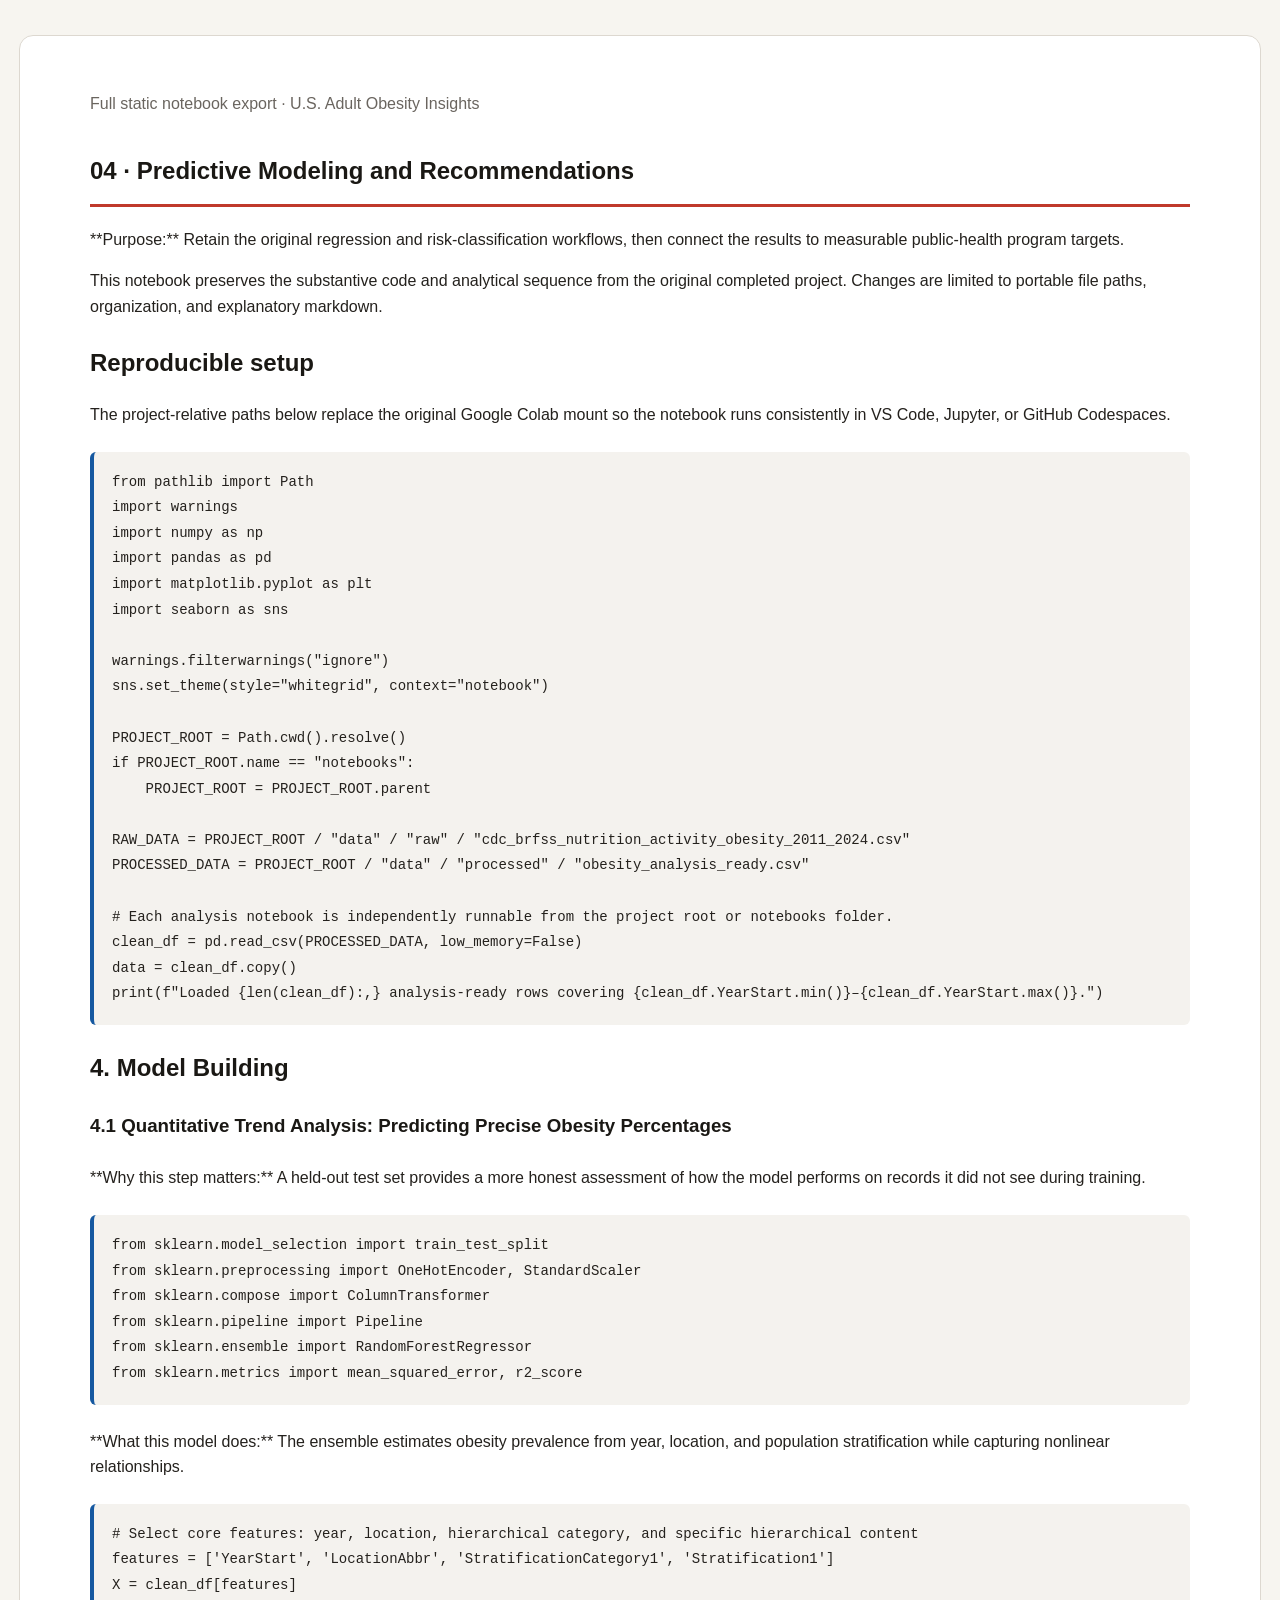
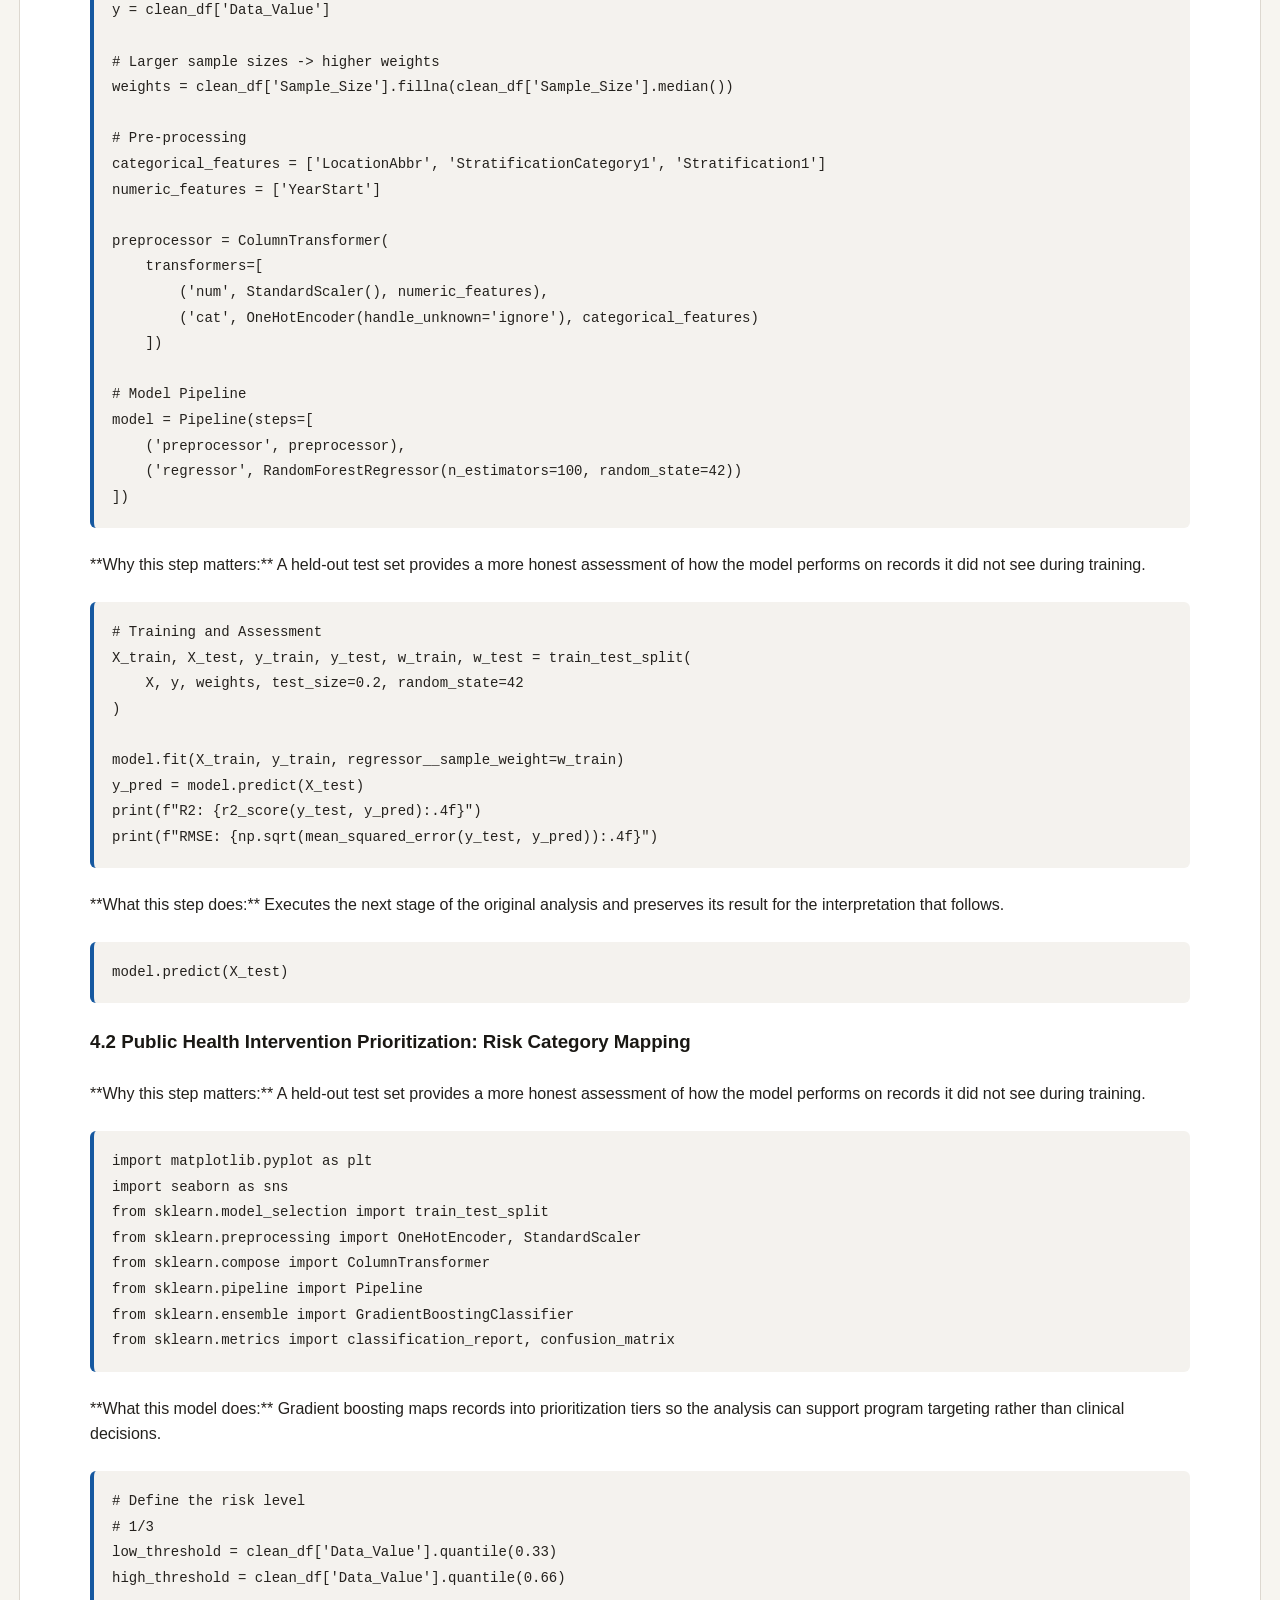
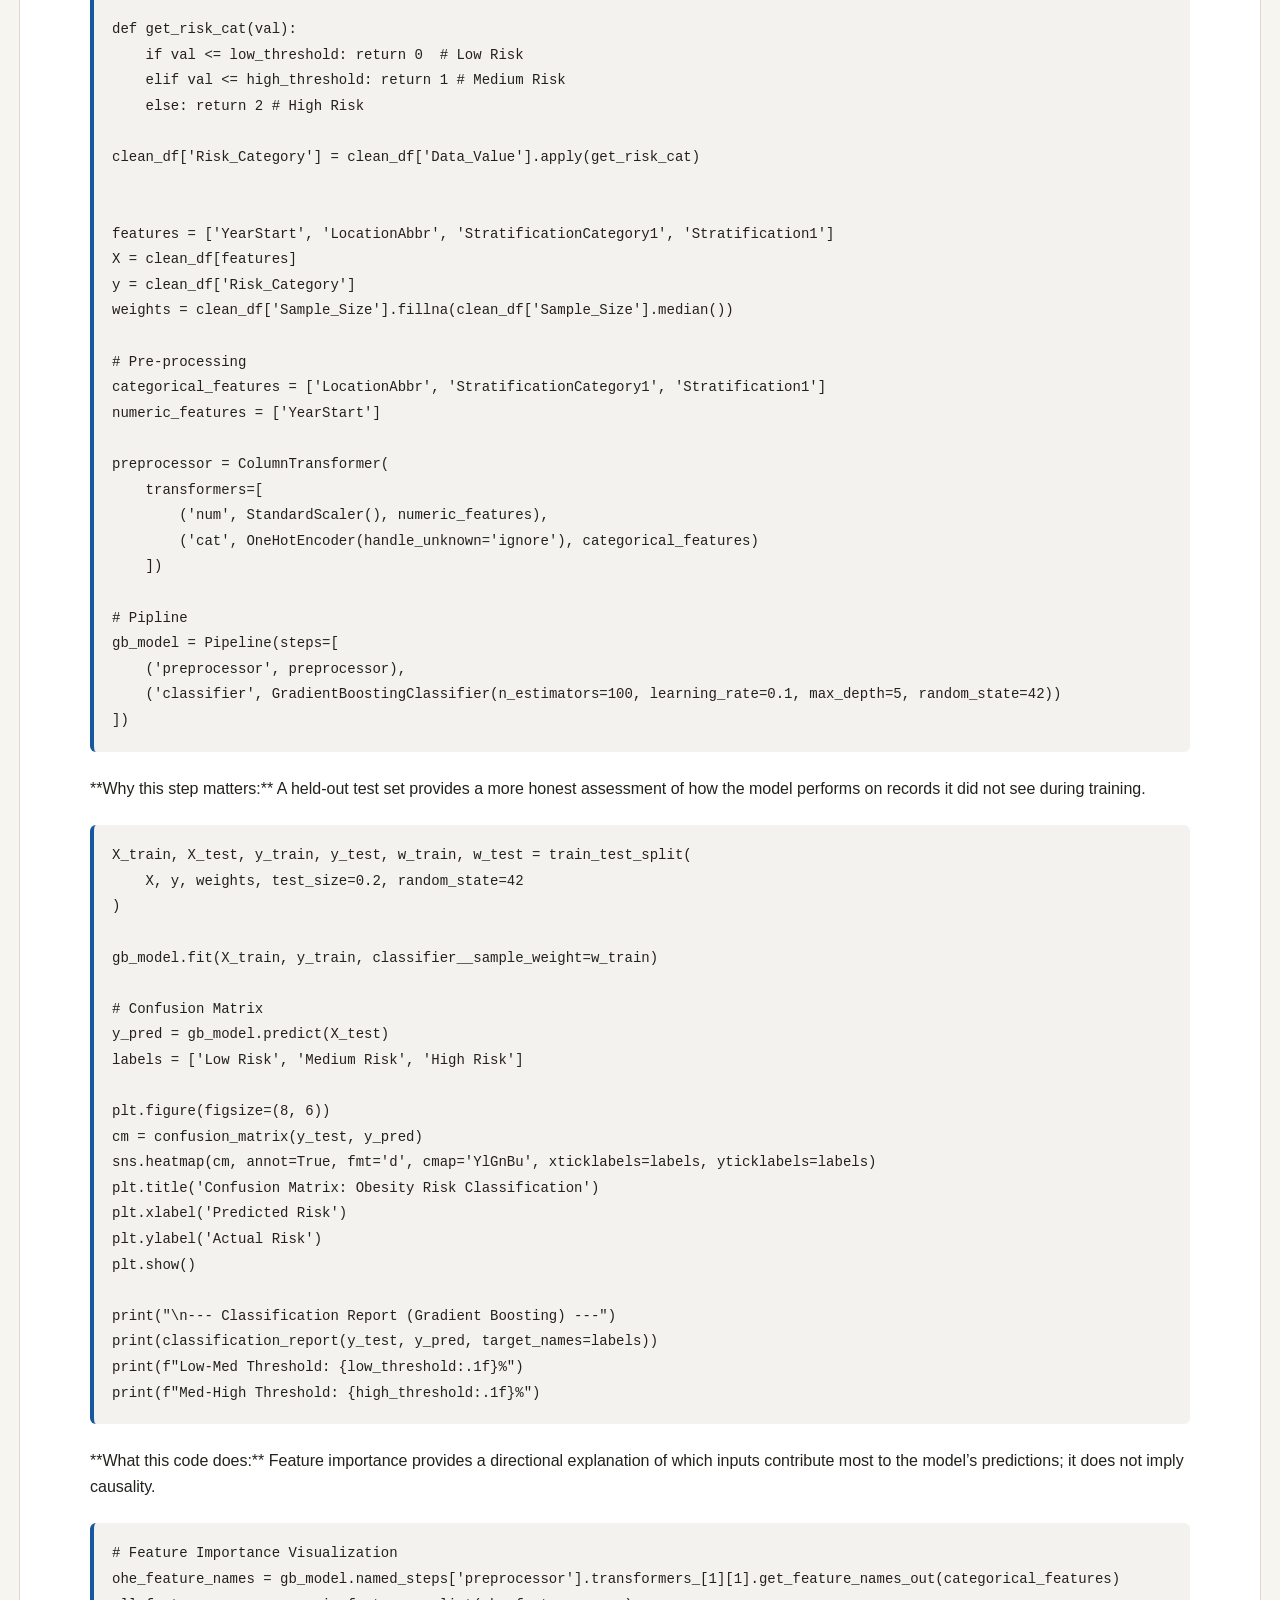
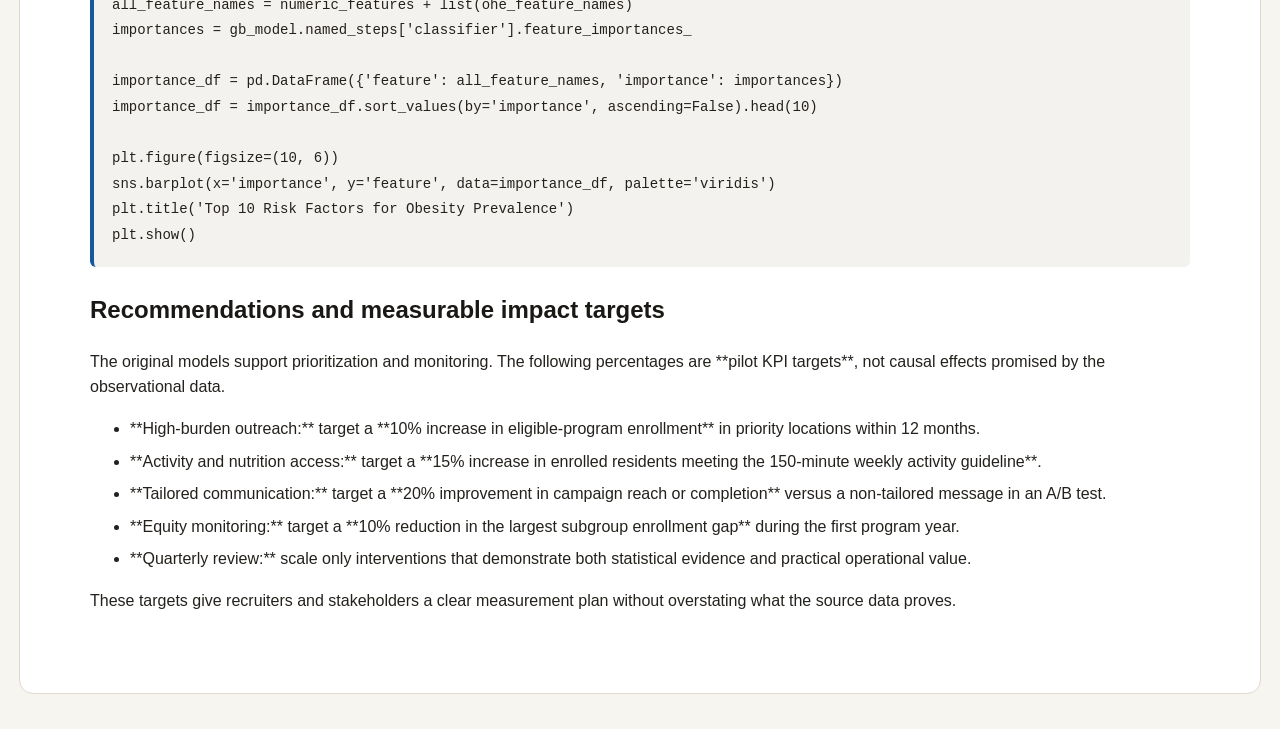
<file: notebook-html/04_modeling_and_recommendations.html>
<!doctype html><html lang="en"><head><meta charset="utf-8"><meta name="viewport" content="width=device-width,initial-scale=1"><title>04 Modeling And Recommendations</title><style>body{font:16px/1.6 Arial,sans-serif;color:#24211d;background:#f7f5f0;margin:0}.wrap{max-width:1100px;margin:35px auto;background:white;padding:55px 70px;border:1px solid #ddd8d0;border-radius:14px}h1,h2,h3,h4{color:#1a1814}h1{border-bottom:3px solid #c0392b;padding-bottom:14px}pre{background:#f4f2ee;border-left:4px solid #1558a0;padding:18px;overflow:auto;border-radius:6px;white-space:pre-wrap}code{font:14px Consolas,monospace}.meta{color:#6a655f;margin-bottom:35px}.cell{margin:24px 0}li{margin:7px 0}@media(max-width:700px){.wrap{margin:0;padding:25px;border:0;border-radius:0}}</style></head><body><main class="wrap"><div class="meta">Full static notebook export · U.S. Adult Obesity Insights</div><section class="cell"><h1>04 · Predictive Modeling and Recommendations</h1>
<p>**Purpose:** Retain the original regression and risk-classification workflows, then connect the results to measurable public-health program targets.</p>
<p>This notebook preserves the substantive code and analytical sequence from the original completed project. Changes are limited to portable file paths, organization, and explanatory markdown.</p></section><section class="cell"><h2>Reproducible setup</h2>
<p>The project-relative paths below replace the original Google Colab mount so the notebook runs consistently in VS Code, Jupyter, or GitHub Codespaces.</p></section><section class="cell"><pre><code>from pathlib import Path
import warnings
import numpy as np
import pandas as pd
import matplotlib.pyplot as plt
import seaborn as sns

warnings.filterwarnings(&quot;ignore&quot;)
sns.set_theme(style=&quot;whitegrid&quot;, context=&quot;notebook&quot;)

PROJECT_ROOT = Path.cwd().resolve()
if PROJECT_ROOT.name == &quot;notebooks&quot;:
    PROJECT_ROOT = PROJECT_ROOT.parent

RAW_DATA = PROJECT_ROOT / &quot;data&quot; / &quot;raw&quot; / &quot;cdc_brfss_nutrition_activity_obesity_2011_2024.csv&quot;
PROCESSED_DATA = PROJECT_ROOT / &quot;data&quot; / &quot;processed&quot; / &quot;obesity_analysis_ready.csv&quot;

# Each analysis notebook is independently runnable from the project root or notebooks folder.
clean_df = pd.read_csv(PROCESSED_DATA, low_memory=False)
data = clean_df.copy()
print(f&quot;Loaded {len(clean_df):,} analysis-ready rows covering {clean_df.YearStart.min()}–{clean_df.YearStart.max()}.&quot;)
</code></pre></section><section class="cell"><h2>4. Model Building</h2></section><section class="cell"><h3>4.1 Quantitative Trend Analysis: Predicting Precise Obesity Percentages</h3></section><section class="cell"><p>**Why this step matters:** A held-out test set provides a more honest assessment of how the model performs on records it did not see during training.</p></section><section class="cell"><pre><code>from sklearn.model_selection import train_test_split
from sklearn.preprocessing import OneHotEncoder, StandardScaler
from sklearn.compose import ColumnTransformer
from sklearn.pipeline import Pipeline
from sklearn.ensemble import RandomForestRegressor
from sklearn.metrics import mean_squared_error, r2_score</code></pre></section><section class="cell"><p>**What this model does:** The ensemble estimates obesity prevalence from year, location, and population stratification while capturing nonlinear relationships.</p></section><section class="cell"><pre><code># Select core features: year, location, hierarchical category, and specific hierarchical content
features = [&#x27;YearStart&#x27;, &#x27;LocationAbbr&#x27;, &#x27;StratificationCategory1&#x27;, &#x27;Stratification1&#x27;]
X = clean_df[features]
y = clean_df[&#x27;Data_Value&#x27;]

# Larger sample sizes -&gt; higher weights
weights = clean_df[&#x27;Sample_Size&#x27;].fillna(clean_df[&#x27;Sample_Size&#x27;].median())

# Pre-processing
categorical_features = [&#x27;LocationAbbr&#x27;, &#x27;StratificationCategory1&#x27;, &#x27;Stratification1&#x27;]
numeric_features = [&#x27;YearStart&#x27;]

preprocessor = ColumnTransformer(
    transformers=[
        (&#x27;num&#x27;, StandardScaler(), numeric_features),
        (&#x27;cat&#x27;, OneHotEncoder(handle_unknown=&#x27;ignore&#x27;), categorical_features)
    ])

# Model Pipeline
model = Pipeline(steps=[
    (&#x27;preprocessor&#x27;, preprocessor),
    (&#x27;regressor&#x27;, RandomForestRegressor(n_estimators=100, random_state=42))
])</code></pre></section><section class="cell"><p>**Why this step matters:** A held-out test set provides a more honest assessment of how the model performs on records it did not see during training.</p></section><section class="cell"><pre><code># Training and Assessment
X_train, X_test, y_train, y_test, w_train, w_test = train_test_split(
    X, y, weights, test_size=0.2, random_state=42
)

model.fit(X_train, y_train, regressor__sample_weight=w_train)
y_pred = model.predict(X_test)
print(f&quot;R2: {r2_score(y_test, y_pred):.4f}&quot;)
print(f&quot;RMSE: {np.sqrt(mean_squared_error(y_test, y_pred)):.4f}&quot;)</code></pre></section><section class="cell"><p>**What this step does:** Executes the next stage of the original analysis and preserves its result for the interpretation that follows.</p></section><section class="cell"><pre><code>model.predict(X_test)</code></pre></section><section class="cell"><h3>4.2 Public Health Intervention Prioritization: Risk Category Mapping</h3></section><section class="cell"><p>**Why this step matters:** A held-out test set provides a more honest assessment of how the model performs on records it did not see during training.</p></section><section class="cell"><pre><code>import matplotlib.pyplot as plt
import seaborn as sns
from sklearn.model_selection import train_test_split
from sklearn.preprocessing import OneHotEncoder, StandardScaler
from sklearn.compose import ColumnTransformer
from sklearn.pipeline import Pipeline
from sklearn.ensemble import GradientBoostingClassifier
from sklearn.metrics import classification_report, confusion_matrix</code></pre></section><section class="cell"><p>**What this model does:** Gradient boosting maps records into prioritization tiers so the analysis can support program targeting rather than clinical decisions.</p></section><section class="cell"><pre><code># Define the risk level
# 1/3
low_threshold = clean_df[&#x27;Data_Value&#x27;].quantile(0.33)
high_threshold = clean_df[&#x27;Data_Value&#x27;].quantile(0.66)

def get_risk_cat(val):
    if val &lt;= low_threshold: return 0  # Low Risk
    elif val &lt;= high_threshold: return 1 # Medium Risk
    else: return 2 # High Risk

clean_df[&#x27;Risk_Category&#x27;] = clean_df[&#x27;Data_Value&#x27;].apply(get_risk_cat)


features = [&#x27;YearStart&#x27;, &#x27;LocationAbbr&#x27;, &#x27;StratificationCategory1&#x27;, &#x27;Stratification1&#x27;]
X = clean_df[features]
y = clean_df[&#x27;Risk_Category&#x27;]
weights = clean_df[&#x27;Sample_Size&#x27;].fillna(clean_df[&#x27;Sample_Size&#x27;].median())

# Pre-processing
categorical_features = [&#x27;LocationAbbr&#x27;, &#x27;StratificationCategory1&#x27;, &#x27;Stratification1&#x27;]
numeric_features = [&#x27;YearStart&#x27;]

preprocessor = ColumnTransformer(
    transformers=[
        (&#x27;num&#x27;, StandardScaler(), numeric_features),
        (&#x27;cat&#x27;, OneHotEncoder(handle_unknown=&#x27;ignore&#x27;), categorical_features)
    ])

# Pipline
gb_model = Pipeline(steps=[
    (&#x27;preprocessor&#x27;, preprocessor),
    (&#x27;classifier&#x27;, GradientBoostingClassifier(n_estimators=100, learning_rate=0.1, max_depth=5, random_state=42))
])</code></pre></section><section class="cell"><p>**Why this step matters:** A held-out test set provides a more honest assessment of how the model performs on records it did not see during training.</p></section><section class="cell"><pre><code>X_train, X_test, y_train, y_test, w_train, w_test = train_test_split(
    X, y, weights, test_size=0.2, random_state=42
)

gb_model.fit(X_train, y_train, classifier__sample_weight=w_train)

# Confusion Matrix
y_pred = gb_model.predict(X_test)
labels = [&#x27;Low Risk&#x27;, &#x27;Medium Risk&#x27;, &#x27;High Risk&#x27;]

plt.figure(figsize=(8, 6))
cm = confusion_matrix(y_test, y_pred)
sns.heatmap(cm, annot=True, fmt=&#x27;d&#x27;, cmap=&#x27;YlGnBu&#x27;, xticklabels=labels, yticklabels=labels)
plt.title(&#x27;Confusion Matrix: Obesity Risk Classification&#x27;)
plt.xlabel(&#x27;Predicted Risk&#x27;)
plt.ylabel(&#x27;Actual Risk&#x27;)
plt.show()

print(&quot;\n--- Classification Report (Gradient Boosting) ---&quot;)
print(classification_report(y_test, y_pred, target_names=labels))
print(f&quot;Low-Med Threshold: {low_threshold:.1f}%&quot;)
print(f&quot;Med-High Threshold: {high_threshold:.1f}%&quot;)</code></pre></section><section class="cell"><p>**What this code does:** Feature importance provides a directional explanation of which inputs contribute most to the model’s predictions; it does not imply causality.</p></section><section class="cell"><pre><code># Feature Importance Visualization
ohe_feature_names = gb_model.named_steps[&#x27;preprocessor&#x27;].transformers_[1][1].get_feature_names_out(categorical_features)
all_feature_names = numeric_features + list(ohe_feature_names)
importances = gb_model.named_steps[&#x27;classifier&#x27;].feature_importances_

importance_df = pd.DataFrame({&#x27;feature&#x27;: all_feature_names, &#x27;importance&#x27;: importances})
importance_df = importance_df.sort_values(by=&#x27;importance&#x27;, ascending=False).head(10)

plt.figure(figsize=(10, 6))
sns.barplot(x=&#x27;importance&#x27;, y=&#x27;feature&#x27;, data=importance_df, palette=&#x27;viridis&#x27;)
plt.title(&#x27;Top 10 Risk Factors for Obesity Prevalence&#x27;)
plt.show()</code></pre></section><section class="cell"><h2>Recommendations and measurable impact targets</h2>
<p>The original models support prioritization and monitoring. The following percentages are **pilot KPI targets**, not causal effects promised by the observational data.</p>
<ul>
<li>**High-burden outreach:** target a **10% increase in eligible-program enrollment** in priority locations within 12 months.</li>
<li>**Activity and nutrition access:** target a **15% increase in enrolled residents meeting the 150-minute weekly activity guideline**.</li>
<li>**Tailored communication:** target a **20% improvement in campaign reach or completion** versus a non-tailored message in an A/B test.</li>
<li>**Equity monitoring:** target a **10% reduction in the largest subgroup enrollment gap** during the first program year.</li>
<li>**Quarterly review:** scale only interventions that demonstrate both statistical evidence and practical operational value.</li>
</ul>
<p>These targets give recruiters and stakeholders a clear measurement plan without overstating what the source data proves.</p></section></main></body></html>
</file>
